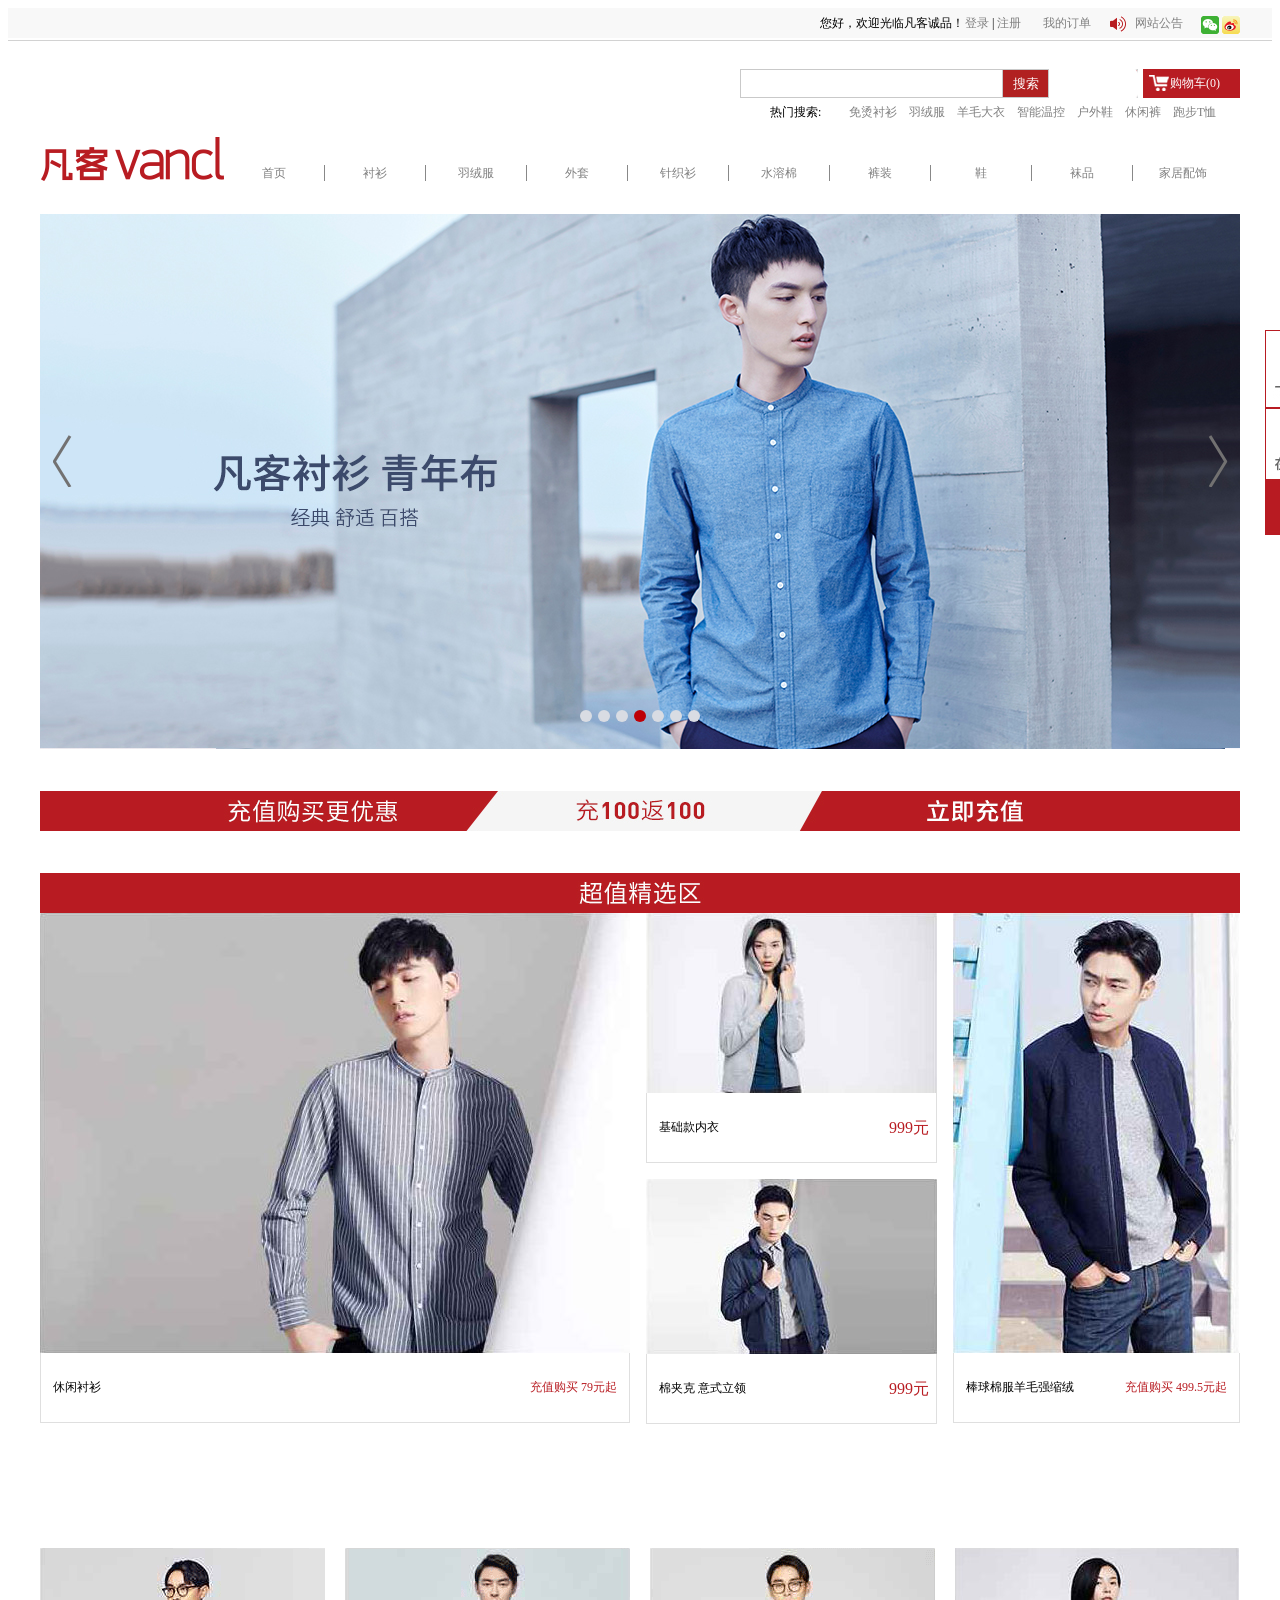
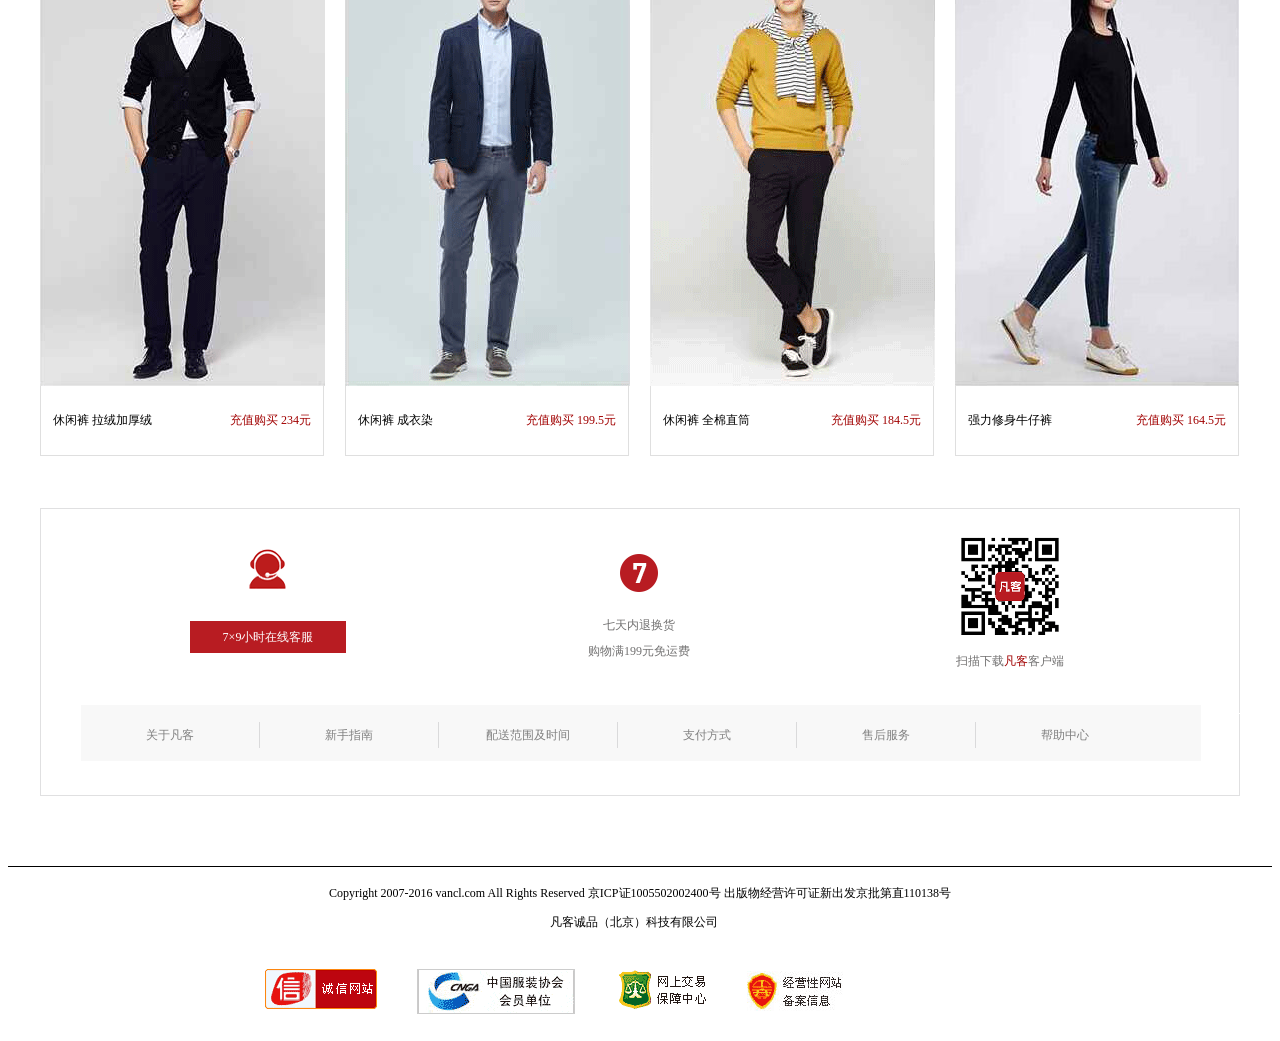
<file: fanke/index.html>
<!doctype html>
<html lang="en">
<head>
	<meta charset="UTF-8">
	<title>Document</title>
	<link rel="stylesheet" href="css/index.css">
</head>
<body>

     <!-- 内容从此开始  头部 -->
   <ul  class="content">
   	<li  class="toubukuang">
     	<div    class="inner" >
<div   class="word1">
     			您好，欢迎光临凡客诚品！
 </div>
<div   class="word2">
<a href="#">登录</a>
|
<a href="#">注册</a>
     		</div>
 <div  class="word3">
     			 <a href="#">我的订单</a>
     			 </div>

            
            <div    class="laba">
     		    
     		    <a href=""   >  </a>

            </div>
             

              
              <div  class="word3">
     			
                <a href="#">网站公告</a>

     		  </div>



     		  <div    class="weixin">
     		    
     		    <a href=""   >  </a>

            </div>

            <div    class="weibo">
     		    
     		    <a href=""   >  </a>

            </div>


         </div>

     </li>



   </ul>




   <ul   class="content-xian">
   	

   </ul>
     

<!--  搜索内容  开始 -->


<div   class="content-sousuo">
	<div  class="sousuo">
		<div class="sousuo1">
			<div  class="input">
				<input type="text"   class="kuang"   >
				<input type="button" class="sou"   value="搜索">


			</div>
			<div  class="gouwu">
				<div   class="gouwu-word">购物车(0)</div>
			</div>
		</div>
		

		

		<div  class="sousuo2">
			
       <span  class="remen">热门搜索:</span>
       <span    class="lianjie">
         <a href="" class="lianjiezi"> 免烫衬衫</a>
         <a href="" class="lianjiezi">羽绒服 </a>
         <a href="" class="lianjiezi">羊毛大衣</a>
         <a href="" class="lianjiezi">智能温控</a>
         <a href="" class="lianjiezi">户外鞋</a>
         <a href="" class="lianjiezi">休闲裤</a>
         <a href="" class="lianjiezi">跑步T恤</a>
       </span>
	      
   </div>
</div>
</div>

<!-- 导航从此开始 -->
<div class="daohanglan">
	<div class="daoahnglanfanke">
		<a href="#">
			<img src="images/vancl.png" alt="" class="imgvanc1">
		</a>
		
	</div>
	<ul class="dangahnglanwenzi">
		<li class="danghanglanwenziyiyip">
			<a href="#" class="ooo">首页</a>
		</li>
		<li class="danghanglanwenziyiyip"><a href="#" class="ooo">衬衫</a></li>
		<li class="danghanglanwenziyiyip"><a href="#" class="ooo">羽绒服</a></li>
		<li class="danghanglanwenziyiyip"><a href="#" class="ooo">外套</a></li>
		<li class="danghanglanwenziyiyip"><a href="#" class="ooo">针织衫</a></li>
		<li class="danghanglanwenziyiyip"><a href="#" class="ooo">水溶棉</a></li>
		<li class="danghanglanwenziyiyip"><a href="#" class="ooo">裤装</a></li>
		<li class="danghanglanwenziyiyip"><a href="#" class="ooo">鞋</a></li>
		<li class="danghanglanwenziyiyip"><a href="#" class="ooo">袜品</a></li>
		<li class="danghanglanwenziyiyip" style="border:none;"><a href="#" class="ooo">家居配饰</a></li>
	</ul>
</div>

<!-- banner -->
<div class="banner">
	<a href="#"></a>
	<div class="jt-left"></div>
	<div class="jt-rigth"></div>
	<div class="diankuang">
	  <div class="yuan1"></div>
	  <div class="yuan2"></div>
	  <div class="yuan3"></div>
	  <div class="yuan4"></div>
	  <div class="yuan5"></div>
	  <div class="yuan6"></div>
	  <div class="yuan7"></div>	
	</div>
</div>
	
</a></div>



<!-- 悬浮框 -->
<div class="kuang">
	<div class="kuang1"><a href="#" class="tu1"></a></div>
	<div class="kuang2"><a href="#" class="tu2"></a></div>
	<div class="kuang3"><a href="#" class="tu3"></a></div>
</div>

<div class="img-top" ><img src="czt.jpg" alt=""> </div>
<div class="img-bottom"><img src="cz.jpg" alt=""> </div>



 <!-- 内容8开始 -->

   <ul class="content8">


        <li  class="list">
		<a href="" class="images">
		<img src="imagess/1.jpg" alt="">

		</a>
		<div  class="message">
		
		<div  class="message1">休闲衬衫
		</div>
		<div class="message2">充值购买 79元起</div>
			
		</div>


        </li>




   <li  class="list2">

        <div  class="list2.1"   >
		<a href="" class="images">
		<img src="imagess/2.jpg" alt="" >

		</a>
		<div  class="message">
		
		<div  class="message1">基础款内衣
		</div>

         <div id="ooo">999元</div>
			
		</div>

		</div>



		<div  class="list2.2">
		<a href="" class="images">
		<img src="imagess/4.jpg" alt=""   width="">

		</a>
		<div  class="message">
		
		<div  class="message1">棉夹克 意式立领
		</div>
		<div id="ooo">999元</div>

  

		</div>


 </li>





        <li  class="list3">
		<a href="" class="images">
		<img src="imagess/3.jpg" alt="">

		</a>
		<div  class="message">
		
		<div  class="message1">棒球棉服羊毛强缩绒
		</div>
		<div class="message2">充值购买 499.5元起</div>
			
		</div>


        </li>	

   </ul>








	<!-- 内容9开始 -->

	<ul class="content9">
		<li  class="list">
		<a href="" class="images">
		<img src="images/1.jpg" alt="">

		</a>
		<div  class="message">
		
		<div  class="message1">休闲裤  拉绒加厚绒
		</div>
		<div class="message2">充值购买 234元</div>
			
		</div>


        </li>


        <li  class="list">
		<a href="" class="images">
		<img src="images/2.jpg" alt=""  >

		</a>
		<div  class="message">
		
		<div  class="message1">休闲裤  成衣染
		</div>
		<div class="message2">充值购买 199.5元</div>
			
		</div>


        </li>

        <li  class="list">
		<a href="" class="images">
		<img src="images/3.jpg" alt="">

		</a>
		<div  class="message">
		
		<div  class="message1">休闲裤  全棉直筒
		</div>
		<div class="message2">充值购买 184.5元</div>
			
		</div>


        </li>

        <li  class="list0">
		<a href="" class="images">
		<img src="images/4.jpg" alt="">

		</a>
		<div  class="message">
		
		<div  class="message1">
			强力修身牛仔裤</div>
		<div class="message2">充值购买 164.5元</div>
			
		</div>

        </li></ul>





        
<div class="zuixiamainfuwu">
<ul class="fuwu">
	<a href="#"><li class="fuwu1">
		<div class="fuwukefu"><img src="images/kefu.png" alt="">
		</div>
		<div class="kefuwenzi">7×9小时在线客服</div>
	</li>
	</a>
	<a href="#"><li class="fuwu12">
		<div class="kefuqitian">
			<img src="images/qiyain.png" alt="">
		</div>
		<div class="qitianwenzi" >七天内退换货</div>
		<div class="qitianmeifu">购物满199元免运费</div>
	</li>
	</a>
	<li class="fuwu13">
		<div class="erweima">
			<img src="images/erweima.png" alt="">
		</div>
		<div class="erweimazi">扫描下载<span class="fankeziti">凡客</span>客户端</div>
	</li>
</ul>
<div class="xinsouzinan">

		<ul class="gaunyufabkedakuang">
			<li class="guanyufankewezi0"><a href="#" class="ooooo">关于凡客</a></li>
			<li class="guanyufankewezi0"><a href="#" class="ooooo">新手指南</a></li>
			<li class="guanyufankewezi0"><a href="#" class="ooooo">配送范围及时间</a></li>
			<li class="guanyufankewezi0"><a href="#" class="ooooo">支付方式</a></li>
			<li class="guanyufankewezi0"><a href="#" class="ooooo">售后服务</a></li>
			<li class="guanyufankewezi0" style="border:0px"><a href="#" class="ooooo">帮助中心</a></li>
		</ul>
	 
</div>
</div> 
<!-- 底部 -->
<div class="dibuduan"></div>
<div class="di-top">Copyright 2007-2016 vancl.com All Rights Reserved 京ICP证1005502002400号 出版物经营许可证新出发京批第直110138号 
	</div>
	<div class="di-di">凡客诚品（北京）科技有限公司
	</div>
	<div class="dddd">
		<a href="#"><img src="images/dibu_02.png" alt=""></a>
		<a href="#" class="aaa"><img src="images/dibu_05.png" alt=""></a>
		<a href="#"><img src="images/dibu_08.png" alt=""></a>
		<a href="#"><img src="images/dibu_10.png" alt=""></a>
		
	</div>

	










	
  





</body>
</html>
</file>
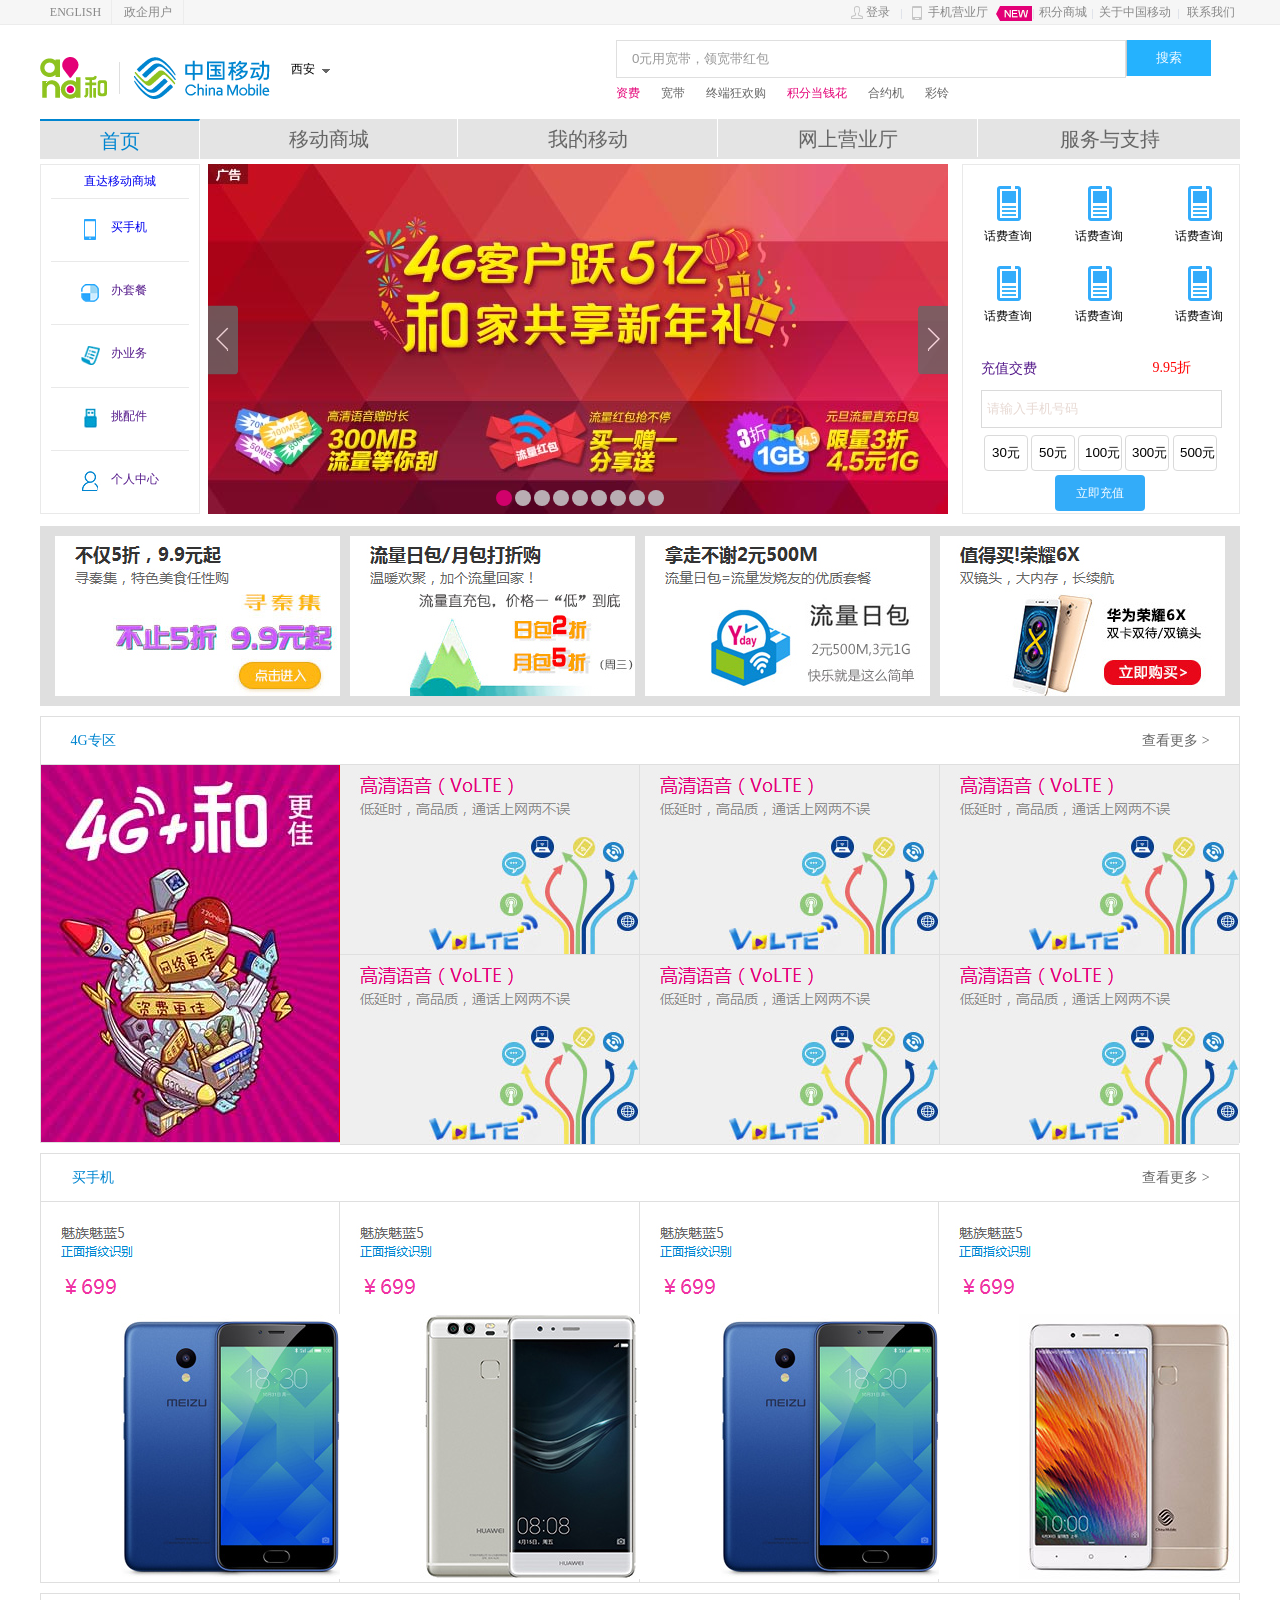
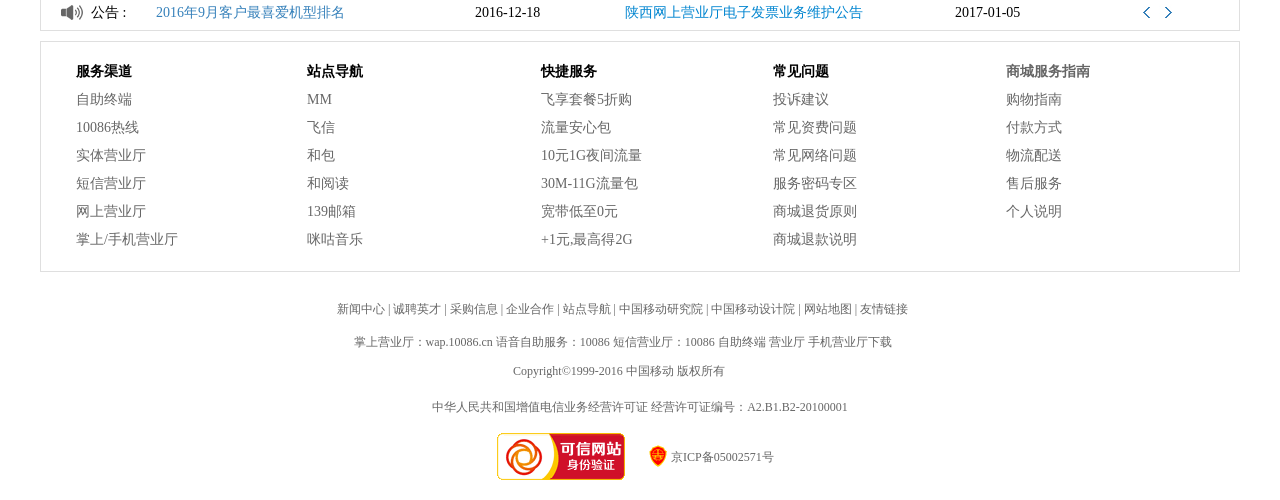
<file: zhongyidong/index.html>
<!doctype html>
<html lang="en">
<head>
	<meta charset="UTF-8">
	<title>中国移动</title><link rel="stylesheet" href="css/1.css">
</head>
<body>
<!-- 顶部 -->
<div class="top">
<div class="top1">

<a href="#"><div class=" top-one ">ENGLISH</div>
<div class="top-two"> 政企用户</div>
<div class="top-right">
  <a href=""><div class="touxiang"><img src="images/t3-1.png" alt=""></div> 
    <div class="denglu">登录</div></a>

<div class="zhixian"></div>
    <a href=""><div class="shouji"><img src="images/t1-1.png" alt=""></div>
   <div class="yingye">手机营业厅</div></a>

    <div class="new"><img src="images/new.gif" alt=""></div>
     <div class="zhixian1"></div>
    <a href=""><div class="jifen" >积分商城</div>
      <div class="zhixian2"></div>
      <div class="guanyu">关于中国移动</div>
      <div class="zhixian3"></div>
      <div class="lianxi">联系我们</div>
   </a></div></a>
   </div>
</div>
<!-- 搜素
 -->
 <div class="sous">
 <div class="logo"><img src="images/logo.png" alt=""></div>
 <div class="xian">西安</div>
 <div class="sanjiao"><img src="images/sanjiao.png" alt=""></div>
 
 <div class="serach">

 <div  class="input">
				<input type="text"   class="kuang"value ="0元用宽带，领宽带红包">
				<input type="button" class="sou"   value="搜索">


			</div>
 	

 <div class="zi">
 <a href="#">
 <div class="zifei">资费</div>
 <div class="kudai">宽带</div>
 <div class="zhongduan">终端狂欢购</div>
 <div class="jif">积分当钱花</div>
 <div class="heyue">合约机</div>
 <div class="ling">彩铃</div>
 </a>	
</div>
</div>
 </div>
 <!-- 导航 -->
<div class="daohang" >
<a href="#" ><div  class="daohang1">首页</div>
<div  class="daohang2">移动商城</div>
<div  class="daohang3">我的移动</div>
<div  class="daohang4">网上营业厅</div>
<div  class="daohang5">服务与支持</div>
</a>
</div>
<!-- banner -->
<div class="banner">
  <div class="banner-left">
  <a href="#"><div class="left-top">直达移动商城</div></a>
 <div class="left-center">
     <div class="left-tu"><img src="images/shouji.gif" alt=""></div>
     <a href="#"><div class="left-zi">买手机 </div></a>
</div>

<div class="left-center1">
     <div class="left-tu"><img src="images/shopclass02.gif" alt=""></div>
     <a href=""><div class="left-zi">办套餐 </div></a>
</div>
<div class="left-center2">
     <div class="left-tu"><img src="images/shopclass03.gif" alt=""></div>
     <a href=""><div class="left-zi">办业务</div></a>
</div>
<div class="left-center3">
     <div class="left-tu"><img src="images/shopclass05.gif" alt=""></div>
     <a href=""><div class="left-zi">挑配件 </div></a>
</div>
<div class="left-center4" >
     <div class="left-tu"><img src="images/grzx.jpg" alt=""></div>
     <a href=""><div class="left-zi">个人中心</div></a>
</div>

</div>
	<div class="banner-zhong">
  <a href="#"title="4G客户超5亿"><img src="images/b.jpg"alt=""></a>


  <div class="jt-left"></div>
  <div class="jt-right"></div>
  <div class="diankuang">
    <div class="yuan1"></div>
    <div class="yuan2"></div>
    <div class="yuan3"></div>
    <div class="yuan4"></div>
    <div class="yuan5"></div>
    <div class="yuan6"></div>
    <div class="yuan7"></div>
    <div class="yuan8"></div>
    <div class="yuan9"></div> 
  </div>
  </div>
      






      <div class="banner-right">
      <div class="shang-kuang">
      	<div class="kuang-tu">
      	  <a href=""><div class="tu"><img src="images1/tu1.gif" alt=""></div></a>
      	  <div class="wenzi">话费查询</div>
      		
      	</div>
      	<div class="kuang-tu">
      	  <a href=""><div class="tu"><img src="images1/tu1.gif" alt=""></div></a>
      	  <div class="wenzi">话费查询</div>
      		
      	</div>
      	<div class="kuang-tu1" margin-right:none>
      	  <a href=""><div class="tu"><img src="images1/tu1.gif" alt=""></div></a>
      	  <div class="wenzi" >话费查询</div>
      		
      	</div>

      
      </div> <div class="shang-kuang1">
      	<div class="kuang-tu">
      	  <a href=""><div class="tu"><img src="images1/tu1.gif" alt=""></div></a>
      	  <div class="wenzi">话费查询</div>
      		
      	</div>
      	<div class="kuang-tu">
      	  <a href=""><div class="tu"><img src="images1/tu1.gif" alt=""></div></a>
      	  <div class="wenzi">话费查询</div>
      		
      	</div>
      	<div class="kuang-tu1" margin-right:none>
      	  <a href=""><div class="tu"><img src="images1/tu1.gif" alt=""></div></a>
      	  <div class="wenzi" >话费查询</div>
      		
      	</div>

      
      </div> <div class="right-chong">
        <div class="chong-shang">
        <a href=""><div class="chongzhi">充值交费</div></a>
        <div class="zhek">9.95折</div></div>
     
        	<input type="text"value="请输入手机号码"class="right-biankuang"</div>
   <div class="b3-5">
       <input type="button" class="an1" value="30元">
       <input type="button" class="an2" value="50元">
       <input type="button" class="an3" value="100元">
       <input type="button" class="an4" value="300元">
       <input type="button" class="an5" value="500元">	
   </div>



   <a href=""><div class="b3-6">立即充值</div></a>
    



        	
        


      	




      </div>
      </div>
      </div>	
</div>

<!-- 滚动栏 -->
<div class="g">
     	<a href="#"title="值得买荣耀6x"><div class="g1"><img src="images/c-1.jpg" alt="">
     	</div></a>
           

     	<a href="#"title="值得买荣耀6x"><div class="g2"><img src="images/c-4.jpg" alt="">
     		
     	</div></a>


     	<a href="#"title="值得买荣耀6x"><div class="g3"><img src="images/c-2.jpg" alt="">
     		

     	</div></a>


     	<a href="#"title="值得买荣耀6x"><div class="g4"><img src="images/c-3.jpg" alt="">
     		
     	</div></a>
  </div>
 <!--  4G专区 -->
  <div class="only">
   	<div class="only4g">4G专区</div>
   	<div class="onlyzi"><a href="#">查看更多 ></a></div>
   </div>
 <!-- 4G区下面栏 -->
 <div class="dm">
 	<a href="#" title="4G+ 和更佳"><div class="da"> <img src="images/123.jpg" alt=""></div></a>

<div class="dm-left">
<div class="zuo">
<div class="zuo1"><img src="images/4g.jpg" alt=""></div>
<a href="#"title="高清语音通话" title="值得买荣耀6x"><div class="zuo2"> <img src="images/4g1.jpg" alt=""></div></a></div>
<div class="zuoo">
<div class="zuo1"><img src="images/4g.jpg" alt=""></div>
<a href="#"title="高清语音通话" title="值得买荣耀6x"><div class="zuo2"> <img src="images/4g1.jpg" alt=""></div></a></div>
<div class="zuoone">
<div class="zuo1"><img src="images/4g.jpg" alt=""></div>
<a href="#"title="高清语音通话" title="值得买荣耀6x"><div class="zuo2"> <img src="images/4g1.jpg" alt=""></div></a></div>







<div class="zuoxia">


<div class="zuo">
<div class="zuo1"><img src="images/4g.jpg" alt=""></div>
<a href="#"title="高清语音通话" title="值得买荣耀6x"><div class="zuo2"> <img src="images/4g1.jpg" alt=""></div></a></div>
<div class="zuoo">
<div class="zuo1"><img src="images/4g.jpg" alt=""></div>
<a href="#"title="高清语音通话" title="值得买荣耀6x"><div class="zuo2"> <img src="images/4g1.jpg" alt=""></div></a></div>

<div class="zuoone">
<div class="zuo1"><img src="images/4g.jpg" alt=""></div>
<a href="#"title="高清语音通话" title="值得买荣耀6x"><div class="zuo2"> <img src="images/4g1.jpg" alt=""></div></a></div>
  

  </div>

</div>
</div>	
 	
                             




<!-- 买手机栏 -->
<div class="ji">

<div class="topl4g">买手机</div>
<div class="toplzi"><a href="#">查看更多 ></a></div>
  </div>


<!-- 手机展示 -->
<div class="sj">
  <div class="sj1">
    <div class="sj1t"><div class="sj1tt"><a href="#"><img src="images/tuyi.jpg" alt="" class="sj1ttt" title="魅蓝5"></a></div></div>
  </div>



  <div class="sj2">
        <div class="sj1t"><div class="sj1tt"><a href="#"><img src="images/tuyi1.jpg" alt="" class="sj1ttt" title="魅蓝5"></a></div></div>         



  </div>



  <div class="sj3">
    <div class="sj1t"><div class="sj1tt"><a href="#"><img src="images/tuyi.jpg" alt="" class="sj1ttt" title="魅蓝5"></a></div></div> 


  </div>



  <div class="sj4">
    <div class="sj1t"><div class="sj1tt"><a href="#"><img src="images/tuyi3.jpg" alt="" class="sj1ttt" title="魅蓝5"></a></div></div> 


  </div>

</div>




<!-- 底部 -->

<div class="ggl">
      <div class="nl">
        <div class="laba"></div>
        <div class="gg">公告 :</div>
        <div class="tiao"></div>
        <section class="pm"><a href="">2016年9月客户最喜爱机型排名</a></section>
        <div class="time">2016-12-18</div>
        <div class="tiao2"></div>
        <div class="fp"><a href="">陕西网上营业厅电子发票业务维护公告</a></div>
        <div class="time2">2017-01-05</div>
        <div class="jt"><a href=""></a></div>

      </div>
      </div>


      <!-- 站点地图 -->
      <div class="dtk">

<div class="d1">
      <div class="d11"><b>服务渠道</b></div>
      <div class="d12"><a href="#">自助终端</a></div>
      <div class="d13"><a href="#">10086热线</a></div>
      <div class="d14"><a href="#">实体营业厅</a></div>
      <div class="d15"><a href="#">短信营业厅</a></div>
      <div class="d16"><a href="#">网上营业厅</a></div>
      <div class="d17"><a href="#">掌上/手机营业厅</a></div>
    </div>





    <div class="d2">
      <div class="d21"><b>站点导航</b></div>
      <div class="d22"><a href="">MM</a></div>
      <div class="d23"><a href="">飞信</a></div>
      <div class="d24"><a href="">和包</a></div>
      <div class="d25"><a href="">和阅读</a></div>
      <div class="d26"><a href="">139邮箱</a></div>
      <div class="d27"><a href="">咪咕音乐</a></div>
    </div>





    <div class="d3">
      <div class="d31"><b>快捷服务</b></div>
      <div class="d32"><a href="">飞享套餐5折购</a></div>
      <div class="d33"><a href="">流量安心包</a></div>
      <div class="d34"><a href="">10元1G夜间流量</a></div>
      <div class="d35"><a href="">30M-11G流量包</a></div>
      <div class="d36"><a href="">宽带低至0元</a></div>
      <div class="d37"><a href="">+1元,最高得2G</a></div>
    </div>





    <div class="d4">
      <div class="d41"><b>常见问题</b></div>
      <div class="d42"><a href="">投诉建议</a></div>
      <div class="d43"><a href="">常见资费问题</a></div>
      <div class="d44"><a href="">常见网络问题</a></div>
      <div class="d45"><a href="">服务密码专区</a></div>
      <div class="d46"><a href="">商城退货原则</a></div>
      <div class="d47"><a href="">商城退款说明</a></div>
    </div>





    <div class="d5">
      <div class="d51"><b>商城服务指南</b></div>
      <div class="d52"><a href="">购物指南</a></div>
      <div class="d53"><a href="">付款方式</a></div>
      <div class="d54"><a href="">物流配送</a></div>
      <div class="d55"><a href="">售后服务</a></div>
      <div class="d56"><a href="">个人说明</a></div>
      
    </div>
</div>
<!-- 底部文字 -->

<div class="dyh"><a href="#">新闻中心 | 诚聘英才 | 采购信息 | 企业合作 | 站点导航 | 中国移动研究院 

| 中国移动设计院 | 网站地图 | 友情链接</a></div>


<div class="derh"><a href="#">掌上营业厅：wap.10086.cn 语音自助服务：10086 短信营业厅：10086 自助终端 营业厅 手机营业厅下载</a></div>



<div class="disanh"><a href="#">Copyright©1999-2016  中国移动  版权所有</a></div>

<div class="dsh">中华人民共和国增值电信业务经营许可证  
经营许可证编号：A2.B1.B2-20100001</div>


<div class="xiatu">
  <div class="kx"><a href="#"></a></div>
    <div class="xt"><a href="#"></a></div>
    <div class="xiaozi"><a href="#">京ICP备05002571号</a></div>


</div>

<!-- 底部白 -->
<div class="bai"></div>






















</body>
</html>
</file>
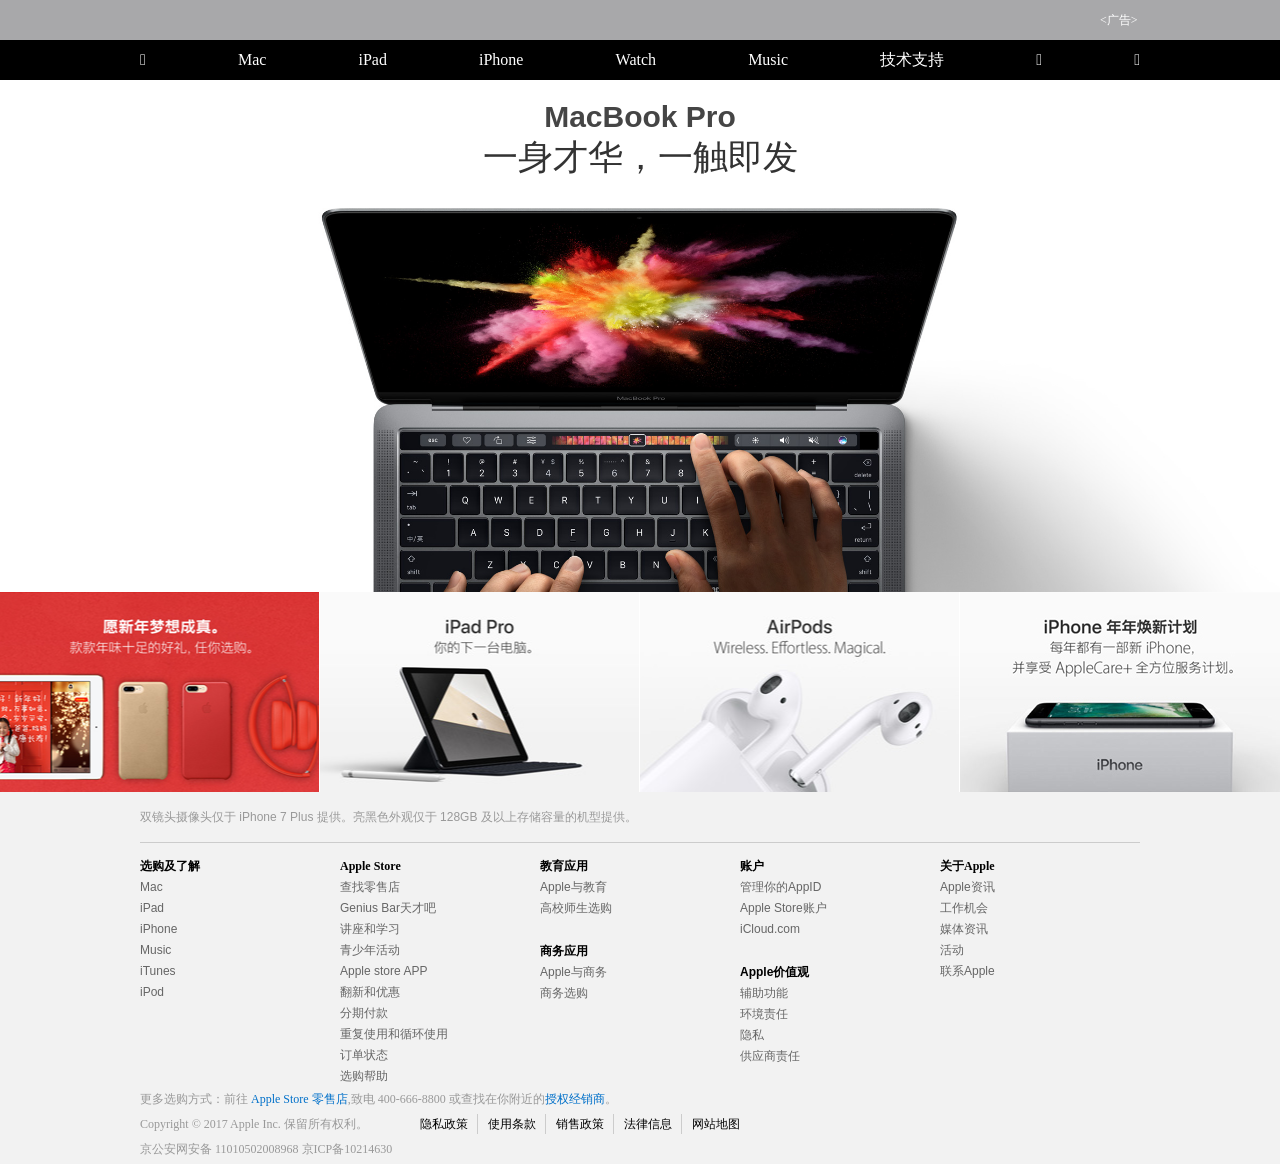
<file: app/pingguo.html>
<!DOCTYPE html>
<html lang="en">
<head>
	<meta charset="UTF-8">
	<title>Document</title>

	<link rel="stylesheet" href="css/pingguo.css">
</head>
<body>




<!-- dingbu从此开始 -->

<div  class="dingbu ">


<div  class="dingbu1">

<div  class="zi "><广告></div>

</div>




</div>


<!-- 导航 -->


<div  class="daohang">

  <div  class="daohang1">

   

   <div  class="timu   yincang1"    ><a href=""  id="yinyong1">&#xe6c7;</a>       </div>
  
  <div class="timu"  ><a href=""  id="yinyong1">&#xe65a;</a></div>
  
  
  <div class="timu   yincang"  ><a href="">Mac</a></div>
  
  
  <div class="timu   yincang "><a href="">iPad </a></div>
 
  
  <div class="timu   yincang "><a href="">iPhone</a></div>
  
 
  <div class="timu  yincang "> <a href="">Watch</a></div>
  
  
  <div class="timu  yincang "><a href="">Music  </a></div>

  
  <div class="timu   yincang "><a href="">技术支持  </a></div>

 
  <div class="timu   yincang "   > <a href=""  id="yinyong1">&#xe634; </a></div>
 
 
  	<div class="timu"  > <a href=""   id="yinyong1">&#xe7cb;</a></div>
  


 

</div>


</div>








<!-- banner 从此开始 -->
  
 <div class="banner">

       <a href="">
      

      <div class="zi">
         <h1 class="zi1" >MacBook Pro</h1>

         <h1 class="zi2" >一身才华，一触即发</h1>
        

      </div>
      

      <div class="tu"></div>


      </a>


 </div>









<!-- contet从此开始 -->
<div class="content">



 
  <a href="" class="tu tu1"></a>
  <a href="" class="tu tu2"></a>
  <a href="" class="tu tu3"></a>
  <a href="" class="tu tu4"></a>
   



</div>
	
</body>
</html>




<!-- jieshao从此开始 -->

<div class="jieshao">双镜头摄像头仅于 iPhone 7 Plus 提供。亮黑色外观仅于 128GB 及以上存储容量的机型提供。</div>




<!-- 站点地图从此开始 -->



<ul class="zhandian">
  
   <li class="wenzi" id="wenzi1">
     <div class="zi1" >选购及了解</div>
     <div class="zi"><a href="">Mac</a></div>
     <div class="zi"><a href="">iPad</a></div>
     <div class="zi"><a href="">iPhone</a></div>
     <div class="zi"><a href="">Music</a></div>
     <div class="zi"><a href="">iTunes</a></div>
     <div class="zi"><a href="">iPod</a></div>
   </li>

   


   <li class="wenzi">
     <div class="zi1" >Apple Store</div>
     <div class="zi"><a href="">查找零售店</a></div>
     <div class="zi"><a href="">Genius Bar天才吧</a></div>
     <div class="zi"><a href="">讲座和学习</a></div>
     <div class="zi"><a href="">青少年活动</a></div>
     <div class="zi"><a href="">Apple store APP</a></div>
     <div class="zi"><a href="">翻新和优惠</a></div>
     <div class="zi"><a href="">分期付款</a></div>
     <div class="zi"><a href="">重复使用和循环使用</a></div>
     <div class="zi"><a href="">订单状态</a></div>
     <div class="zi"><a href="">选购帮助</a></div>


   </li>
     


   <li class="wenzi">
     <div class="zi1" >教育应用</div>
     <div class="zi"><a href="">Apple与教育</a></div>
     <div class="zi"><a href="">高校师生选购</a></div>
     <div class="zi"  id="one"><a href="">商务应用</a></div>
     <div class="zi"><a href="">Apple与商务</a></div>
     <div class="zi"><a href="">商务选购</a></div>
     

   </li>
   <li class="wenzi">
     <div class="zi1" >账户</div>
     <div class="zi"><a href="">管理你的AppID</a></div>
     <div class="zi"><a href="">Apple Store账户</a></div>
     <div class="zi"><a href="">iCloud.com</a></div>
     <div class="zi"  id="two" ><a href="">Apple价值观</a></div>
     <div class="zi"><a href="">辅助功能</a></div>
     <div class="zi"><a href="">环境责任</a></div>
     <div class="zi"><a href="">隐私</a></div>
     <div class="zi"><a href="">供应商责任</a></div>


   </li>
   <li class="wenzi">
     <div class="zi1" >关于Apple</div>
     <div class="zi"><a href="">Apple资讯</a></div>
     <div class="zi"><a href="">工作机会</a></div>
     <div class="zi"><a href="">媒体资讯</a></div>
     <div class="zi"><a href="">活动</a></div>
     <div class="zi"><a href="">联系Apple</a></div>
     


   </li>


</ul>


<!-- 更多选购 -->

<div  class="gengduo"> 


<div  class="lianjie">
 更多选购方式：前往<a href=""> Apple Store 零售店</a>,致电 400-666-8800 或查找在你附近的<a href="">授权经销商</a>。
</div>


</div>

<!-- banquan从此开始 -->



<div  class="banquan1"> 

<span  class=zuobian >Copyright © 2017 Apple Inc. 保留所有权利。</span>

<div class="youbian">

  
  <div class="one"><a href="">隐私政策</a></div>
  <div class="one"><a href="">使用条款</a></div>
  <div class="one"><a href="">销售政策</a></div>
  <div class="one"><a href="">法律信息</a></div>
  <div class="one"  id="no"><a href="">网站地图</a></div>



</div>



</div>










<div  class="banquan2"> 


<div  class="lianjie2">


京公安网安备 11010502008968 <a href="">京ICP备10214630</a>


</div>
</file>
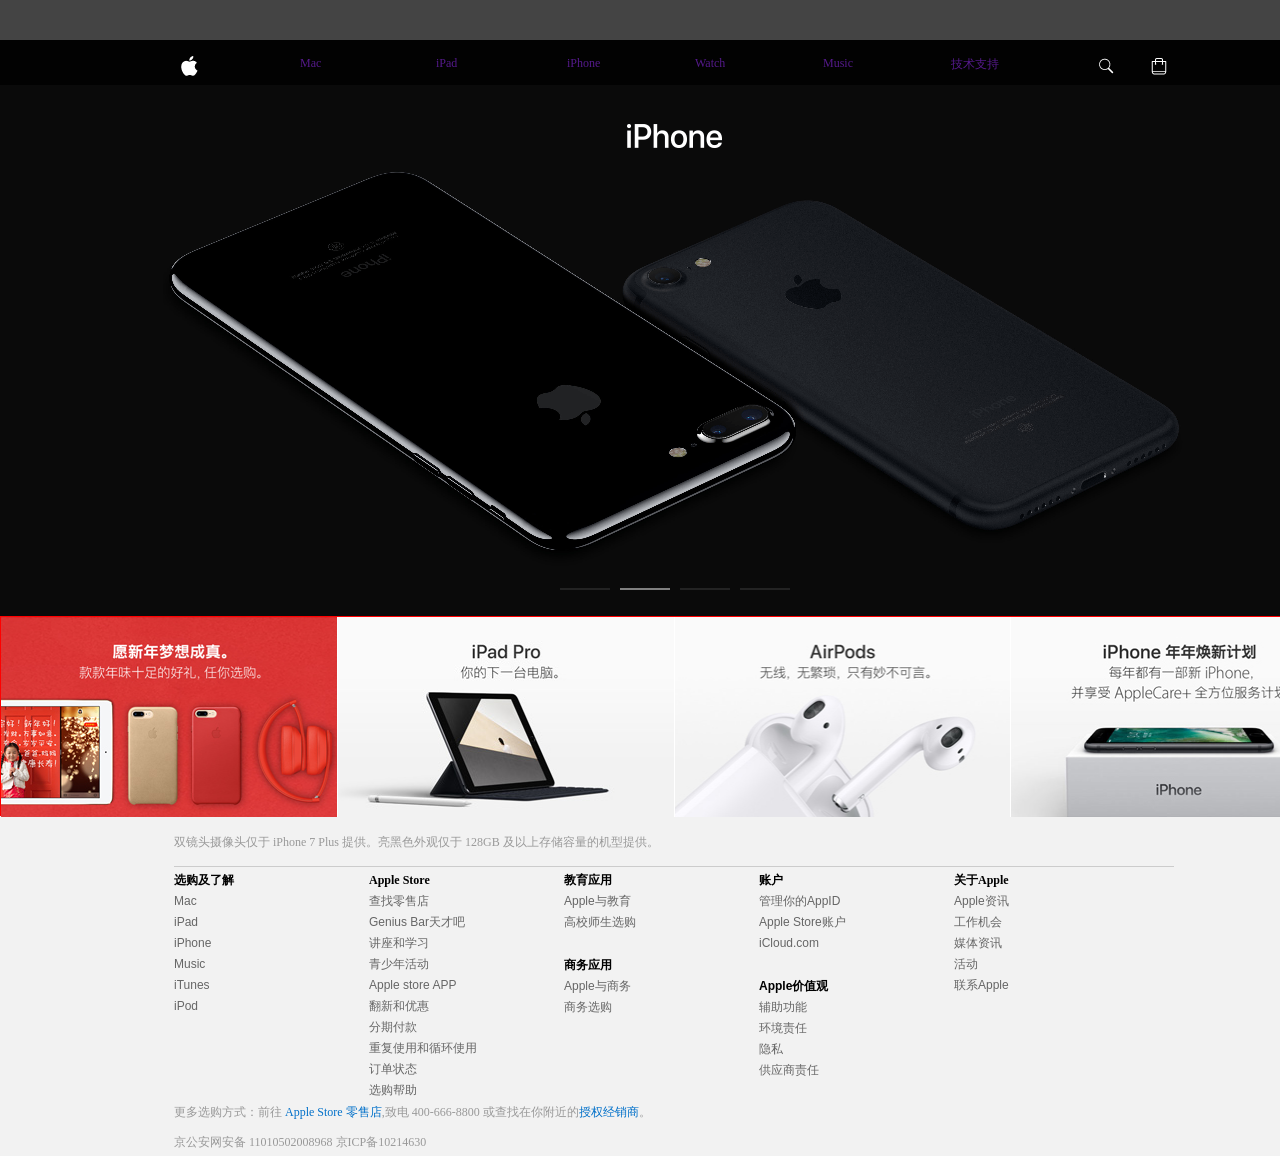
<file: apple/apple.html>
<!DOCTYPE html>
<html>
<head lang="en">
    <meta charset="UTF-8">
    <title></title>
    <link rel="stylesheet" href="apple.css"/>


</head>
<body>
<!--导航--><div class="top" > </div>

   <div class="top1">
   <div class="wen">
   
  <div class="m"><a href=""><img src="apple/1.png" alt=""></a></div>
        <div class=" m1"><a href="">Mac</a></div>
          <div class="m2"><a href="">iPad</a></div>
            <div class=" m3"> <a href="">iPhone</a></div>
               <div class="m4"><a href="">Watch</a></div>
                   <div class=" m5"><a href="">Music</a></div>
                      <div class=" m6"> <a href="">技术支持</a></div>

     <div class="ss"><a href=""><img src="apple/ss.png"></a></div>
      <div class="gg"><a href=""><img src="apple/gg.png"></a></div>


   </div>
       
   </div>
<!--banner-->
<div class="banner"><img src="apple/banner.png" alt=""/></div>






<div class="container">
    <div class="list"></div>
    <div class="list"></div>
    <div class="list"></div>
    <div class="list"></div>


</div>
<div class="xiamian">
<!--双摄-->
<div class="jieshao">双镜头摄像头仅于 iPhone 7 Plus 提供。亮黑色外观仅于 128GB 及以上存储容量的机型提供。</div>
<!--站点-->
<div class="zhandian">

<li class="wenzi" id="wenzi1">
    <div class="zi1" >选购及了解</div>
    <div class="zi"><a href="">Mac</a></div>
    <div class="zi"><a href="">iPad</a></div>
    <div class="zi"><a href="">iPhone</a></div>
    <div class="zi"><a href="">Music</a></div>
    <div class="zi"><a href="">iTunes</a></div>
    <div class="zi"><a href="">iPod</a></div>
</li>




<li class="wenzi">
    <div class="zi1" >Apple Store</div>
    <div class="zi"><a href="">查找零售店</a></div>
    <div class="zi"><a href="">Genius Bar天才吧</a></div>
    <div class="zi"><a href="">讲座和学习</a></div>
    <div class="zi"><a href="">青少年活动</a></div>
    <div class="zi"><a href="">Apple store APP</a></div>
    <div class="zi"><a href="">翻新和优惠</a></div>
    <div class="zi"><a href="">分期付款</a></div>
    <div class="zi"><a href="">重复使用和循环使用</a></div>
    <div class="zi"><a href="">订单状态</a></div>
    <div class="zi"><a href="">选购帮助</a></div>


</li>



<li class="wenzi">
    <div class="zi1" >教育应用</div>
    <div class="zi"><a href="">Apple与教育</a></div>
    <div class="zi"><a href="">高校师生选购</a></div>
    <div class="zi"  id="one"><a href="">商务应用</a></div>
    <div class="zi"><a href="">Apple与商务</a></div>
    <div class="zi"><a href="">商务选购</a></div>


</li>
<li class="wenzi">
    <div class="zi1" >账户</div>
    <div class="zi"><a href="">管理你的AppID</a></div>
    <div class="zi"><a href="">Apple Store账户</a></div>
    <div class="zi"><a href="">iCloud.com</a></div>
    <div class="zi"  id="two" ><a href="">Apple价值观</a></div>
    <div class="zi"><a href="">辅助功能</a></div>
    <div class="zi"><a href="">环境责任</a></div>
    <div class="zi"><a href="">隐私</a></div>
    <div class="zi"><a href="">供应商责任</a></div>


</li>
<li class="wenzi">
    <div class="zi1" >关于Apple</div>
    <div class="zi"><a href="">Apple资讯</a></div>
    <div class="zi"><a href="">工作机会</a></div>
    <div class="zi"><a href="">媒体资讯</a></div>
    <div class="zi"><a href="">活动</a></div>
    <div class="zi"><a href="">联系Apple</a></div>



</li>


</ul>


   <!--声明 -->
    <div  class="gengduo">


        <div  class="lianjie">
            更多选购方式：前往<a href=""> Apple Store 零售店</a>,致电 400-666-8800 或查找在你附近的<a href="">授权经销商</a>。
        </div>


    </div>

    <!-- banquan从此开始 -->



    <!--<div  class="banquan1">-->

        <!--<span  class=zuobian >Copyright © 2017 Apple Inc. 保留所有权利。</span>-->

        <!--<div class="you">-->


            <!--<div class="one"><a href="">隐私政策</a></div>-->
            <!--<div class="one"><a href="">使用条款</a></div>-->
            <!--<div class="one"><a href="">销售政策</a></div>-->
            <!--<div class="one"><a href="">法律信息</a></div>-->
            <!--<div class="one"  id="no"><a href="">网站地图</a></div>-->



        <!--</div>-->



    <!--</div>-->










    <div  class="banquan2">


        <div  class="lianjie2">


            京公安网安备 11010502008968 <a href="">京ICP备10214630</a>


        </div>


    </div>



</body>
</html>
</file>
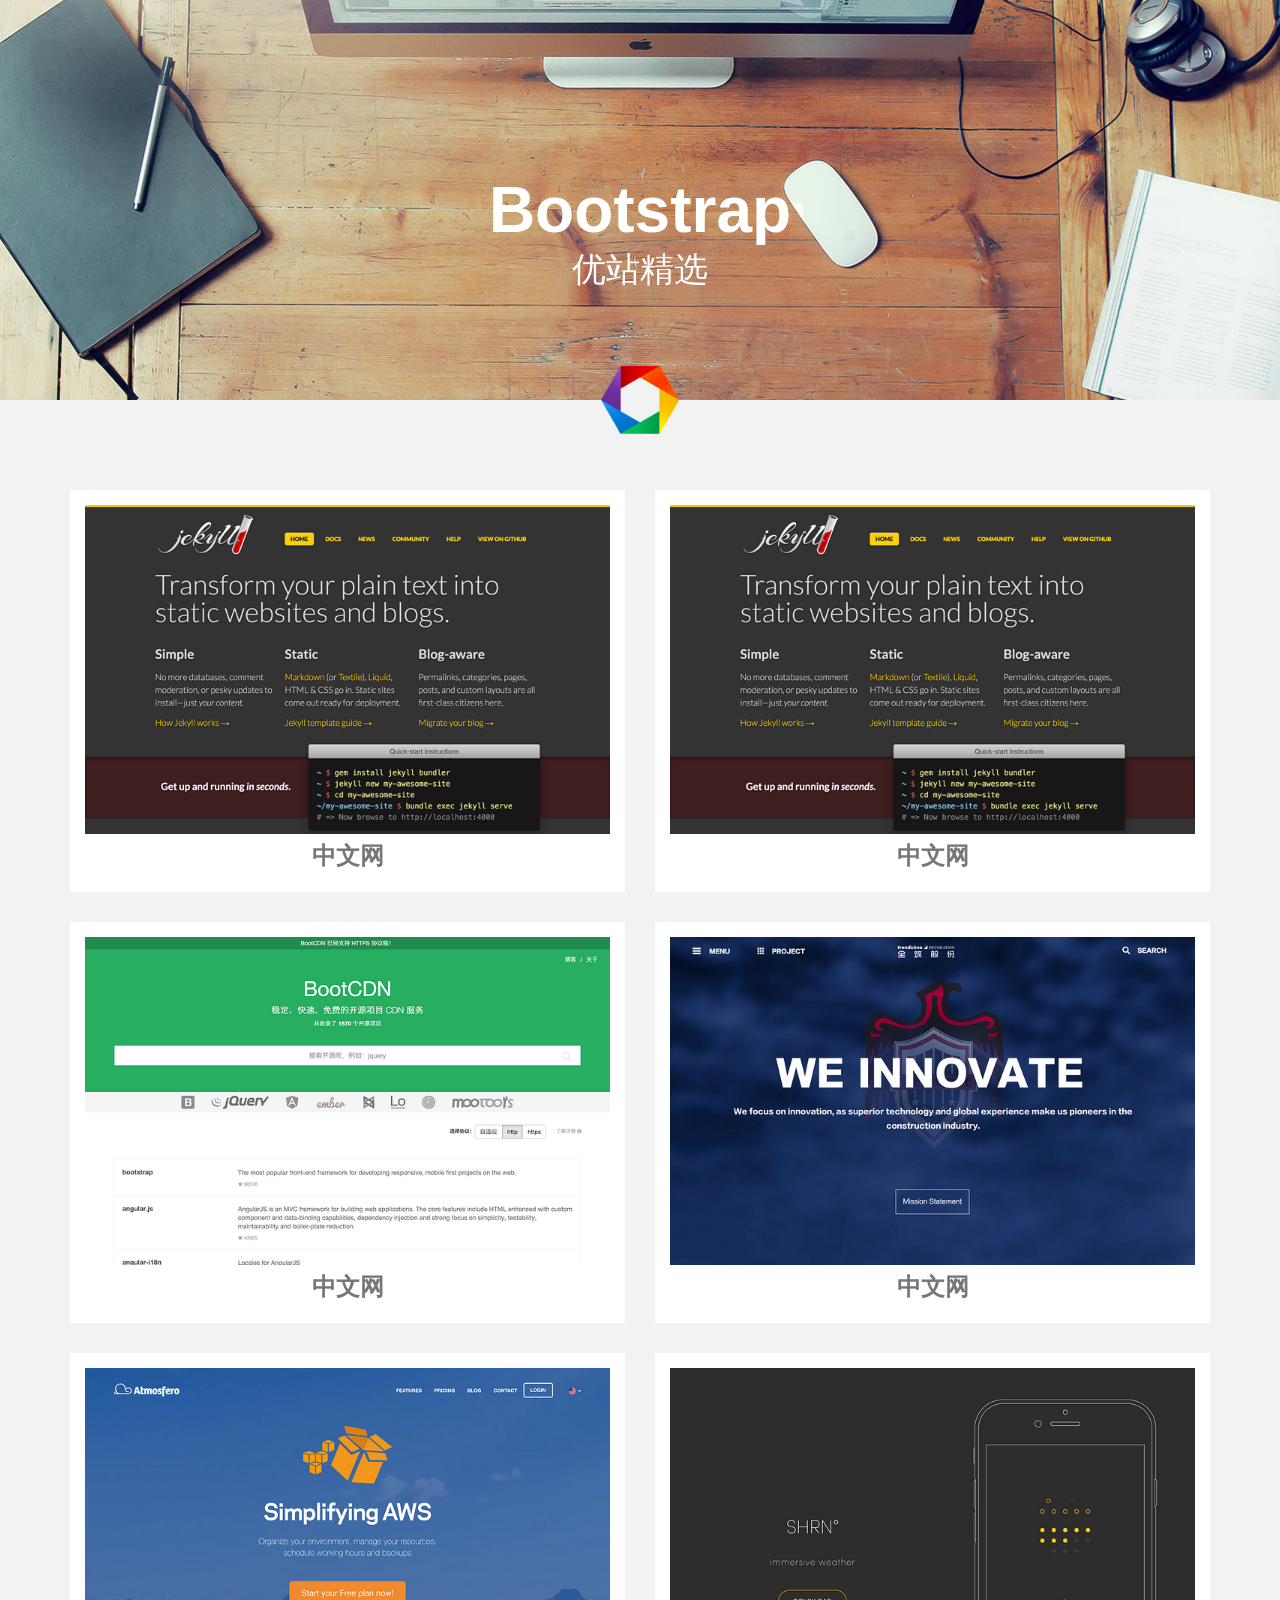
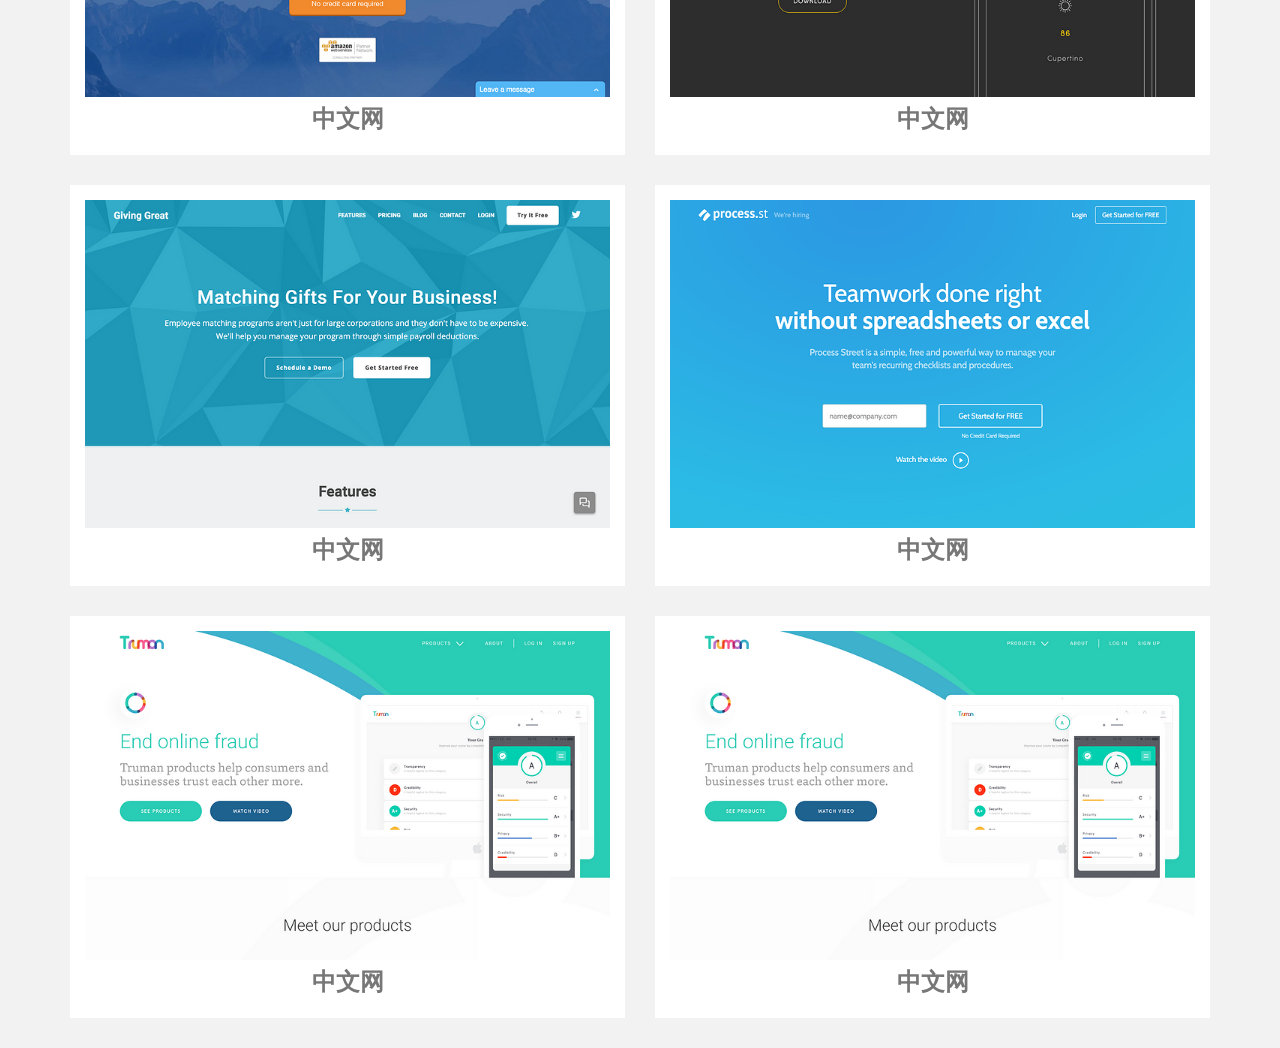
<file: boost/youzhan.html>
<!DOCTYPE html>
<html lang="en">
<head>
	<meta charset="UTF-8">

   <meat name="viewport"  content="width=device-width,initial-scale=1.0">


	<title>优站</title>

	<link rel="stylesheet" href="css/youzhan.css">

  <link rel="stylesheet" href="css/shange.css">
</head>
<body>

<!-- banner从此开始 -->
<div class="banner">
  
    <div class="title">
      <h1 class="title1"><a href="">Bootstrap</a></h1>
      <h1 class="title2">优站精选</h1>
      <div  > <img class="logo" src="image/logo.png"  alt=""></div>
    </div>

        
      
</div>



<!-- 内容从此开始 -->

<div class="container">
    <div class="row">
      <div class="col-xs-12 col-md-6">
        <article class="article">
          <a href=""><img src="image/list.png" alt=""></a>
          <h2><a href="">中文网</a></h2>
        </article>
      </div>
    </div>
  	</div>



 <div class="container">
    <div class="row">
      <div class="col-xs-12 col-md-6">
        <article class="article">
          <a href=""><img src="image/list.png" alt=""></a>
          <h2><a href="">中文网</a></h2>
        </article>
      </div>
    </div>
    </div>

    
    <div class="container">
    <div class="row">
      <div class="col-xs-12 col-md-6">
        <article class="article">
          <a href=""><img src="image/list2.png" alt=""></a>
          <h2><a href="">中文网</a></h2>
        </article>
      </div>
    </div>
    </div>
  <div class="container">
    <div class="row">
      <div class="col-xs-12 col-sm-6">
        <article class="article">
          <a href=""><img src="image/list3.png" alt=""></a>
          <h2><a href="">中文网</a></h2>
        </article>
      </div>
    </div>
    </div>
    <div class="container">
    <div class="row">
      <div class="col-xs-12 col-sm-6">
        <article class="article">
          <a href=""><img src="image/list4.png" alt=""></a>
          <h2><a href="">中文网</a></h2>
        </article>
      </div>
    </div>
    </div>
<div class="container">
    <div class="row">
      <div class="col-xs-12 col-sm-6">
        <article class="article">
          <a href=""><img src="image/list5.png" alt=""></a>
          <h2><a href="">中文网</a></h2>
        </article>
      </div>
    </div>
    </div>
    <div class="container">
    <div class="row">
      <div class="col-xs-12 col-sm-6">
        <article class="article">
          <a href=""><img src="image/list6.png" alt=""></a>
          <h2><a href="">中文网</a></h2>
        </article>
      </div>
    </div>
    </div>
<div class="container">
    <div class="row">
      <div class="col-xs-12 col-sm-6">
        <article class="article">
          <a href=""><img src="image/list7.png" alt=""></a>
          <h2><a href="">中文网</a></h2>
        </article>
      </div>
    </div>
    </div>
    <div class="container">
    <div class="row">
      <div class="col-xs-12 col-sm-6">
        <article class="article">
          <a href=""><img src="image/list8.png" alt=""></a>
          <h2><a href="">中文网</a></h2>
        </article>
      </div>
    </div>
    </div>

 <div class="container">
    <div class="row">
      <div class="col-xs-12 col-sm-6">
        <article class="article">
          <a href=""><img src="image/list8.png" alt=""></a>
          <h2><a href="">中文网</a></h2>
        </article>
      </div>
    </div>
    </div>


	
</body>
</html>
</file>
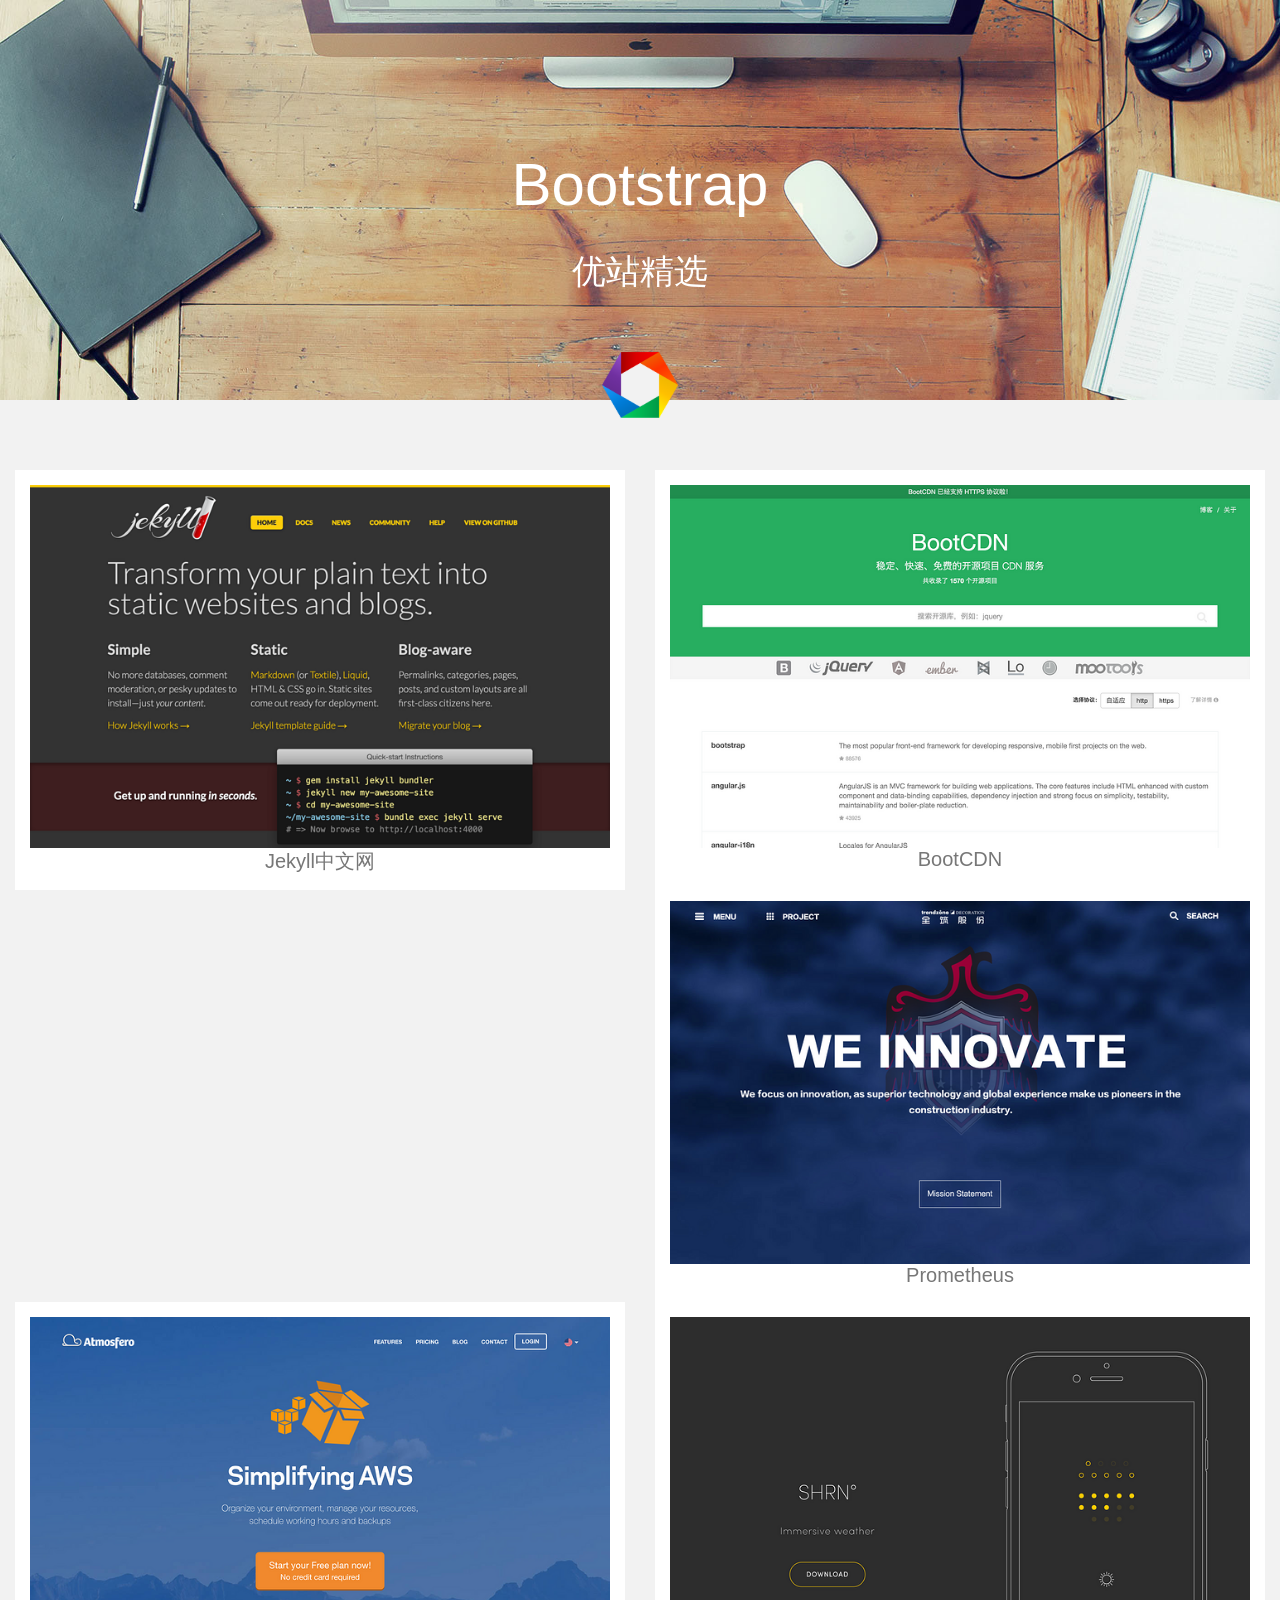
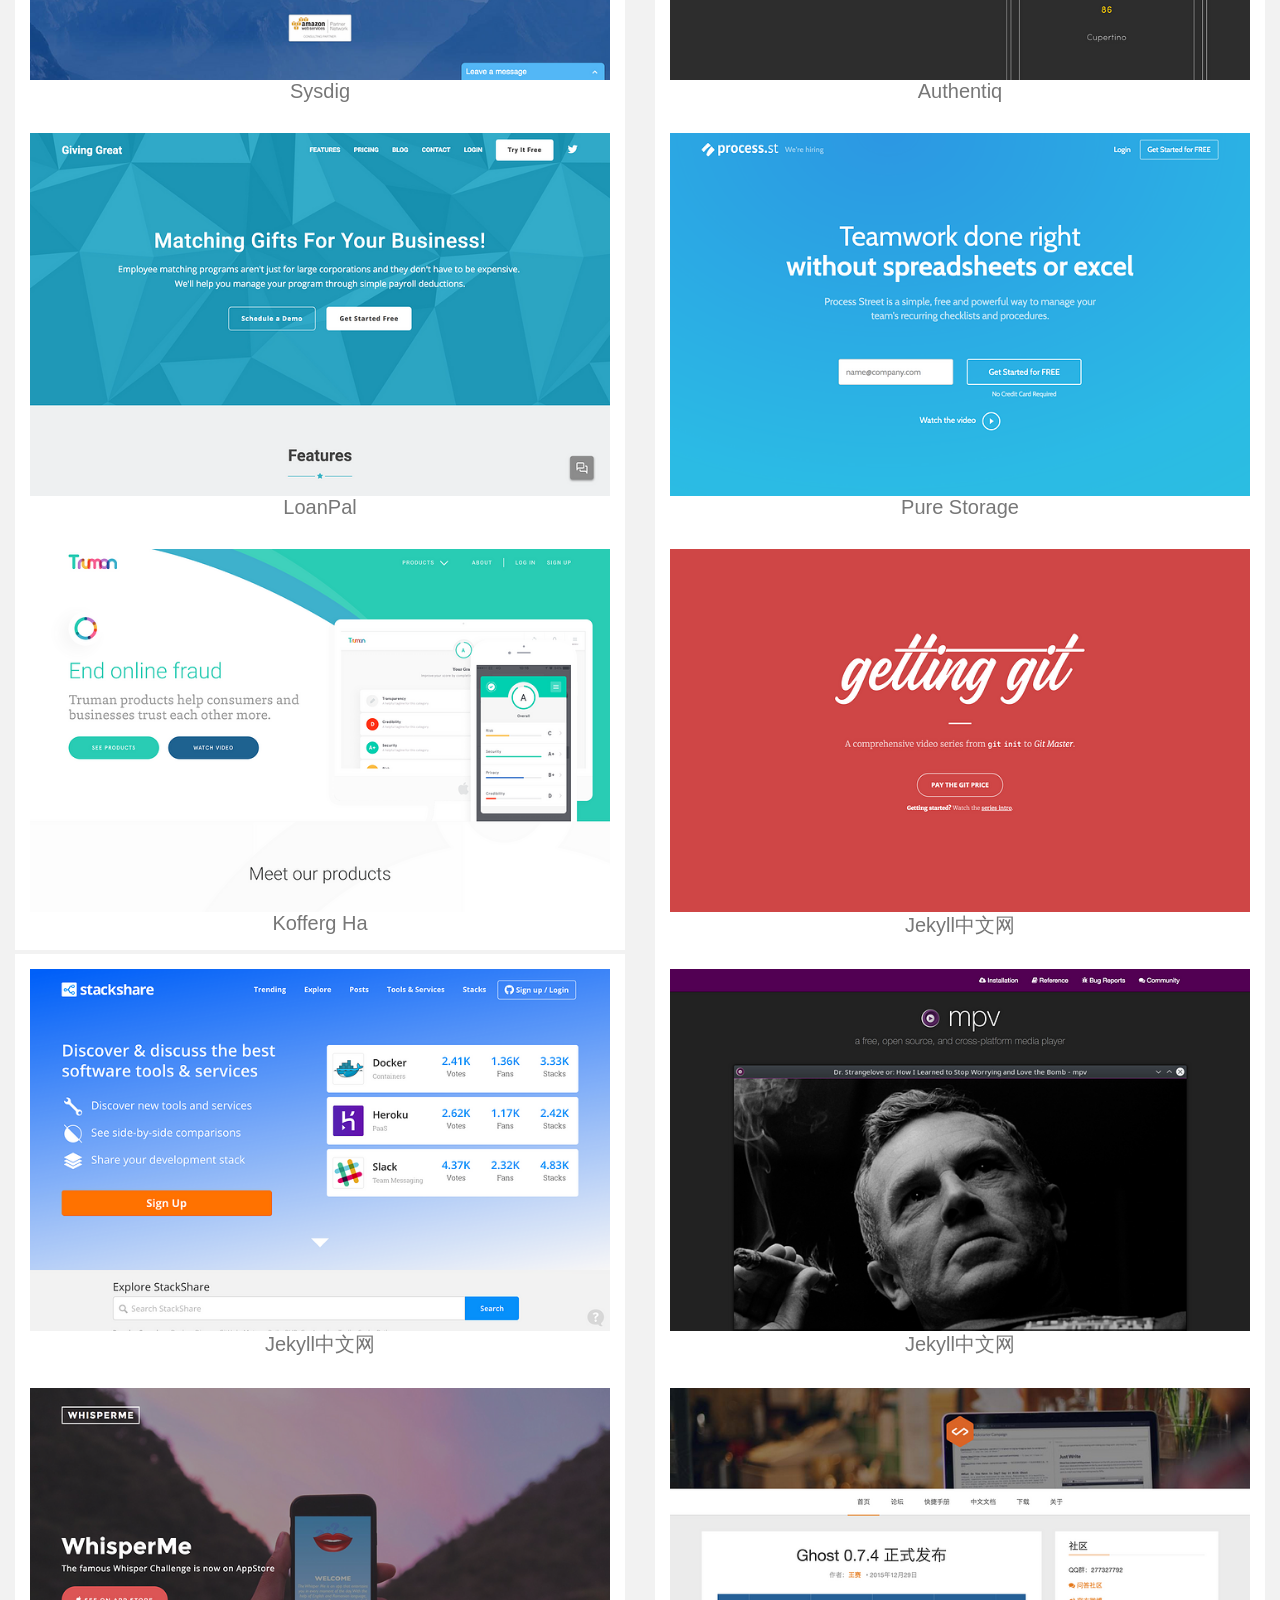
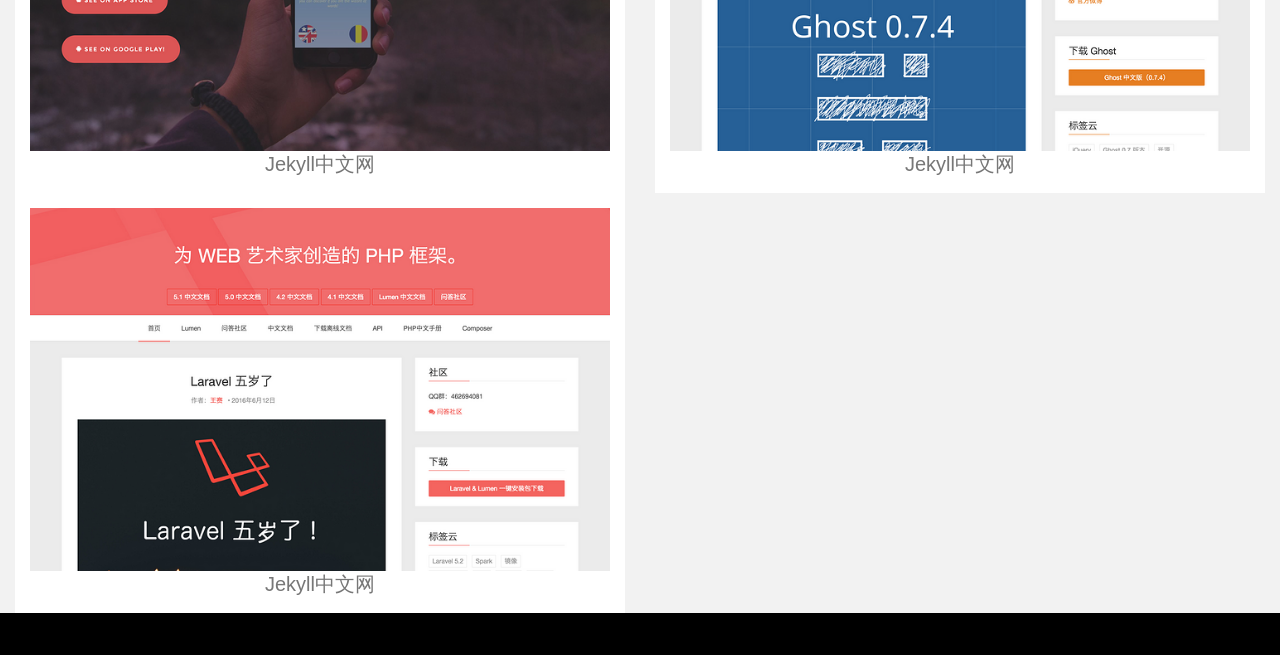
<file: Bottom/intele.html>
<!doctype html>
<html lang="en">
<head>
    <meta charset="UTF-8">
    <title>Document</title>
    <link rel="stylesheet" href="css/intex.css">
    <link rel="stylesheet" href="respond/respond.css">
</head>
<body>
 <div class="top">
     <a href="#">Bootstrap</a>
     <div class="top-text">优站精选</div>
     <div class="top-imglogo"><a href="#"></a></div>
 </div>
 
 <div class="container">
   <div class="row">
       <div class=" col-xs-12 col-md-6">
 <div class="images">
 <a href="#" class="tu1">
      <img src="images/img0-1.png" alt="">
 </a>
     <a href="#" class="img0-text">Jekyll中文网</a>
 </div>
       </div>
   </div>
 </div>




 <div class="container">

         <div class=" col-xs-12 col-md-6 col-md-6">
             <div class="images">
                 <a href="#">
                     <img src="images/img0-2.png" alt="">
                 </a>
                 <a href="#" class="img0-text">BootCDN</a>
             </div>
         </div>
     </div>


 <div class="container">

     <div class=" col-xs-12 col-sm-6 col-md-6">
         <div class="images">
             <a href="#">
                 <img src="images/img0-3.png" alt="">
             </a>
             <a href="#" class="img0-text">Prometheus</a>
         </div>
     </div>
 </div>



 <div class="container">

     <div class=" col-xs-12 col-sm-6">
         <div class="images">
             <a href="#">
                 <img src="images/img0-4.png" alt="">
             </a>
             <a href="#" class="img0-text">Sysdig</a>
         </div>
     </div>
 </div>


 <div class="container">

     <div class=" col-xs-12 col-sm-6">
         <div class="images">
             <a href="#">
                 <img src="images/img0-5.png" alt="">
             </a>
             <a href="#" class="img0-text">Authentiq</a>
         </div>
     </div>
 </div>


 <div class="container">

     <div class=" col-xs-12 col-sm-6">
         <div class="images">
             <a href="#">
                 <img src="images/img0-6.png" alt="">
             </a>
             <a href="#" class="img0-text">LoanPal</a>
         </div>
     </div>
 </div>


 <div class="container">

     <div class=" col-xs-12 col-sm-6">
         <div class="images">
             <a href="#">
                 <img src="images/img0-7.png" alt="">
             </a>
             <a href="#" class="img0-text">Pure Storage</a>
         </div>
     </div>
 </div>


 <div class="container">

     <div class=" col-xs-12 col-sm-6">
         <div class="images">
             <a href="#">
                 <img src="images/img0-8.png" alt="">
             </a>
             <a href="#" class="img0-text">Kofferg Ha</a>
         </div>
     </div>
 </div>


 <div class="container">

     <div class=" col-xs-12 col-sm-6">
         <div class="images">
             <a href="#">
                 <img src="images/img0-9.png" alt="">
             </a>
             <a href="#" class="img0-text">Jekyll中文网</a>
         </div>
     </div>
 </div>


 <div class="container">

     <div class=" col-xs-12 col-sm-6">
         <div class="images">
             <a href="#">
                 <img src="images/img0-10.png" alt="">
             </a>
             <a href="#" class="img0-text">Jekyll中文网</a>
         </div>
     </div>
 </div>



 <div class="container">

     <div class=" col-xs-12 col-sm-6">
         <div class="images">
             <a href="#">
                 <img src="images/img0-11.png" alt="">
             </a>
             <a href="#" class="img0-text">Jekyll中文网</a>
         </div>
     </div>
 </div>


 <div class="container">

     <div class=" col-xs-12 col-sm-6">
         <div class="images">
             <a href="#">
                 <img src="images/img0-12.png" alt="">
             </a>
             <a href="#" class="img0-text">Jekyll中文网</a>
         </div>
     </div>
 </div>


 <div class="container">

     <div class=" col-xs-12 col-sm-6">
         <div class="images">
             <a href="#">
                 <img src="images/img0-13.png" alt="">
             </a>
             <a href="#" class="img0-text">Jekyll中文网</a>
         </div>
     </div>
 </div>


 <div class="container">

     <div class=" col-xs-12 col-sm-6">
         <div class="images">
             <a href="#">
                 <img src="images/img0-14.png" alt="">
             </a>
             <a href="#" class="img0-text">Jekyll中文网</a>
         </div>
     </div>
 </div>

<!--footer-->
<div class="last"></div>


</body>
</html>
</file>
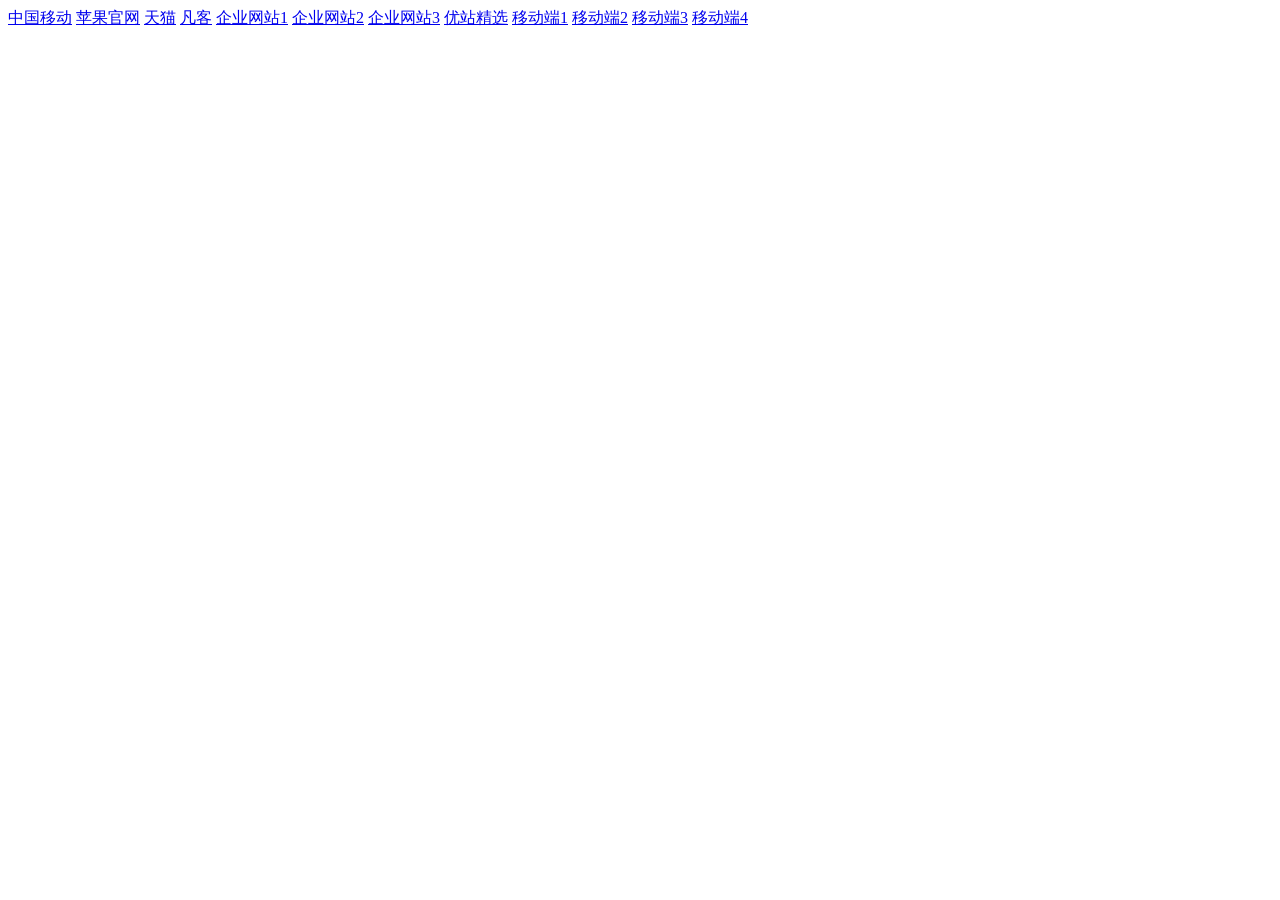
<file: css/评审.html>
<!DOCTYPE html>
<html>
<head lang="en">
    <meta charset="UTF-8">
    <title></title>

</head>
<body>
<a href="https://terryte.github.io/zhongyidong/index.html" target="_blank">中国移动</a>
<a href="https://terryte.github.io/app/pingguo.html"target="_blank">苹果官网</a>
<a href="https://terryte.github.io/tianmao/mao.html"target="_blank">天猫</a>
<a href="https://terryte.github.io/fanke/index.html"target="_blank">凡客</a>
<a href="https://terryte.github.io/inter/首页.html"target="_blank">企业网站1</a>
<a href="https://terryte.github.io/inter/楼盘展示.html"target="_blank">企业网站2</a>
<a href="https://terryte.github.io/inter/楼盘展示.html"target="_blank">企业网站3</a>
<a href="https://terryte.github.io/boost/youzhan.html"target="_blank">优站精选</a>
<a href="https://terryte.github.io/yidongduan/intel-one.html"target="_blank">移动端1</a>
<a href="https://terryte.github.io/yidongduan/intel-two.html"target="_blank">移动端2</a>
<a href="https://terryte.github.io/yidongduan/intel-three.html"target="_blank">移动端3</a>
<a href="https://terryte.github.io/yidongduan/intel-four.html"target="_blank">移动端4</a>





</body>
</html>
</file>
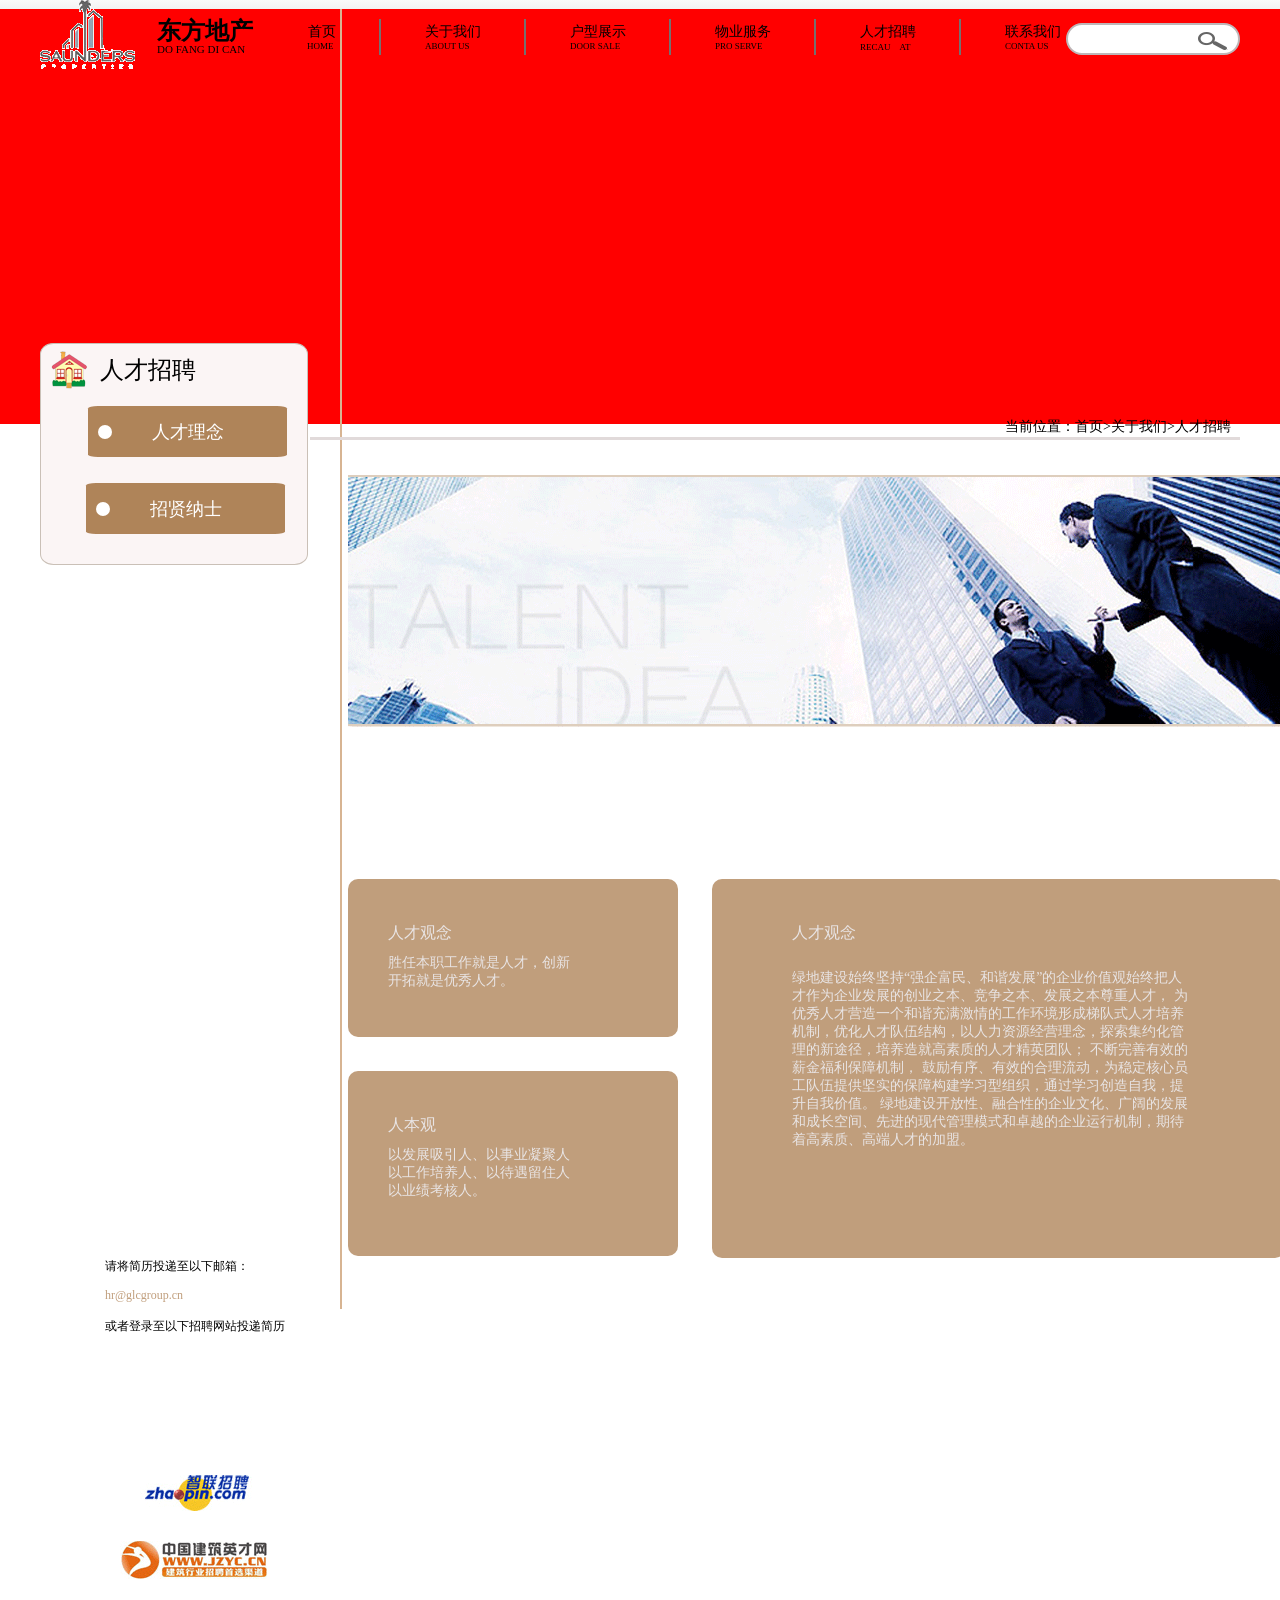
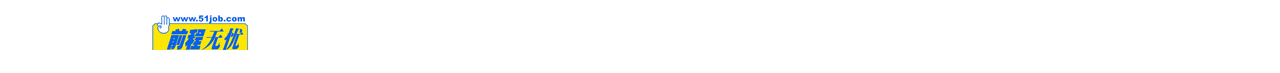
<file: inter/人才招聘.html>
<!DOCTYPE html>
<html>
<head lang="en">
    <meta charset="UTF-8">
    <title></title>
    <link rel="stylesheet" href="1.css"/>
</head>
<body>
<div class="daohang">
    <div class="top">
        <div class="top-logo"><img src="images/logo.png" alt=""/> </div>
        <div class="dongfang">
            <div class="wenzi1">东方地产</div>
            <div class="wenzi2">DO FANG DI CAN</div>
        </div>
        <a href="#"><div class="shouye">
            <div class="wenzi3">首页</div>
            <div class="wenzi4">HOME</div>
        </div></a>
        <div class="henxian"></div>
        <a href="#"><div class="guanyu">
            <div class="wenzi5">关于我们</div>
            <div class="wenzi6">ABOUT US</div>
        </div></a>
        <div class="henxian"></div>
        <a href="#"><div class="guanyu">
            <div class="wenzi5">户型展示</div>
            <div class="wenzi6">DOOR SALE</div>
        </div></a>
        <div class="henxian"></div>
        <a href="#"><div class="guanyu">
            <div class="wenzi5">物业服务</div>
            <div class="wenzi6">PRO SERVE</div>
        </div></a>
        <div class="henxian"></div>
        <a href="#"><div class="guanyu">
            <div class="wenzi5">人才招聘</div>
            <div class="wenzi6">RECAU　AT</div>
        </div></a>
        <div class="henxian"></div>
        <a href="#"><div class="guanyu">
            <div class="wenzi5">联系我们</div>
            <div class="wenzi6">CONTA US</div>
        </div></a>
        <div class="serch">
            <a href=""><div class="sou"><img src="images/1.png" alt=""/></div></a>
        </div>
    </div>
</div>
<!--banner-->
<div class="banner3"></div>
<!--<div class="background">-->
    <div class="background-daohang5">
        <div class="daohang-biaodan">
            <div class="biaodan-logo"></div>
            <div class="biaodan-zi">人才招聘</div>
            <a href=""><div class=biaodan-jianjie>
                <a href=""><div class="dian"></div></a>
                <a href=""><div class="jianjie">人才理念</div></a>
            </div></a>
            <a href=""><div class=biaodan-jianjie1>
                <a href=""><div class="dian"></div></a>
                <a href=""><div class="jianjie1">招贤纳士</div></a>
            </div></a>
        </div>
        <div class="henxianshang">当前位置：首页>关于我们>人才招聘</div>
        <div class="henxianchang"></div>
    </div>

    <div class="woshou">

    </div>
<div class="text">
   <div class="tex">
       <div class="text1">
    <div class="text1-shang">人才观念</div>
    <div class="text1-xia">胜任本职工作就是人才，创新
        开拓就是优秀人才。</div>
       </div>

     <div class="text3">
        <div class="text1-shang">人本观</div>
         <div class="text1-xia">以发展吸引人、以事业凝聚人
    以工作培养人、以待遇留住人
    以业绩考核人。</div>
     </div>
   </div>
       <div class="text2">
           <div class="text2-shang">人才观念</div><div class="text2-xia">绿地建设始终坚持“强企富民、和谐发展”的企业价值观始终把人才作为企业发展的创业之本、竞争之本、发展之本尊重人才，
           为优秀人才营造一个和谐充满激情的工作环境形成梯队式人才培养机制，优化人才队伍结构，以人力资源经营理念，探索集约化管理的新途径，培养造就高素质的人才精英团队；
           不断完善有效的薪金福利保障机制，
           鼓励有序、有效的合理流动，为稳定核心员工队伍提供坚实的保障构建学习型组织，通过学习创造自我，提升自我价值。

           绿地建设开放性、融合性的企业文化、广阔的发展和成长空间、先进的现代管理模式和卓越的企业运行机制，期待着高素质、高端人才的加盟。</div>
       </div>


</div>
<div class="dibu4">
<div class="dibu5">
    <div class="dibu5-shang">请将简历投递至以下邮箱：</div>
    <div class="dibu5-zhong">hr@glcgroup.cn</div>
    <div class="dibu5-xia">或者登录至以下招聘网站投递简历</div>
    <div class="dibu5-xiaxia"></div>
</div>
<div></div>
<div class="qing"></div>
    <div></div>



</div>
</body>
</html>
</file>
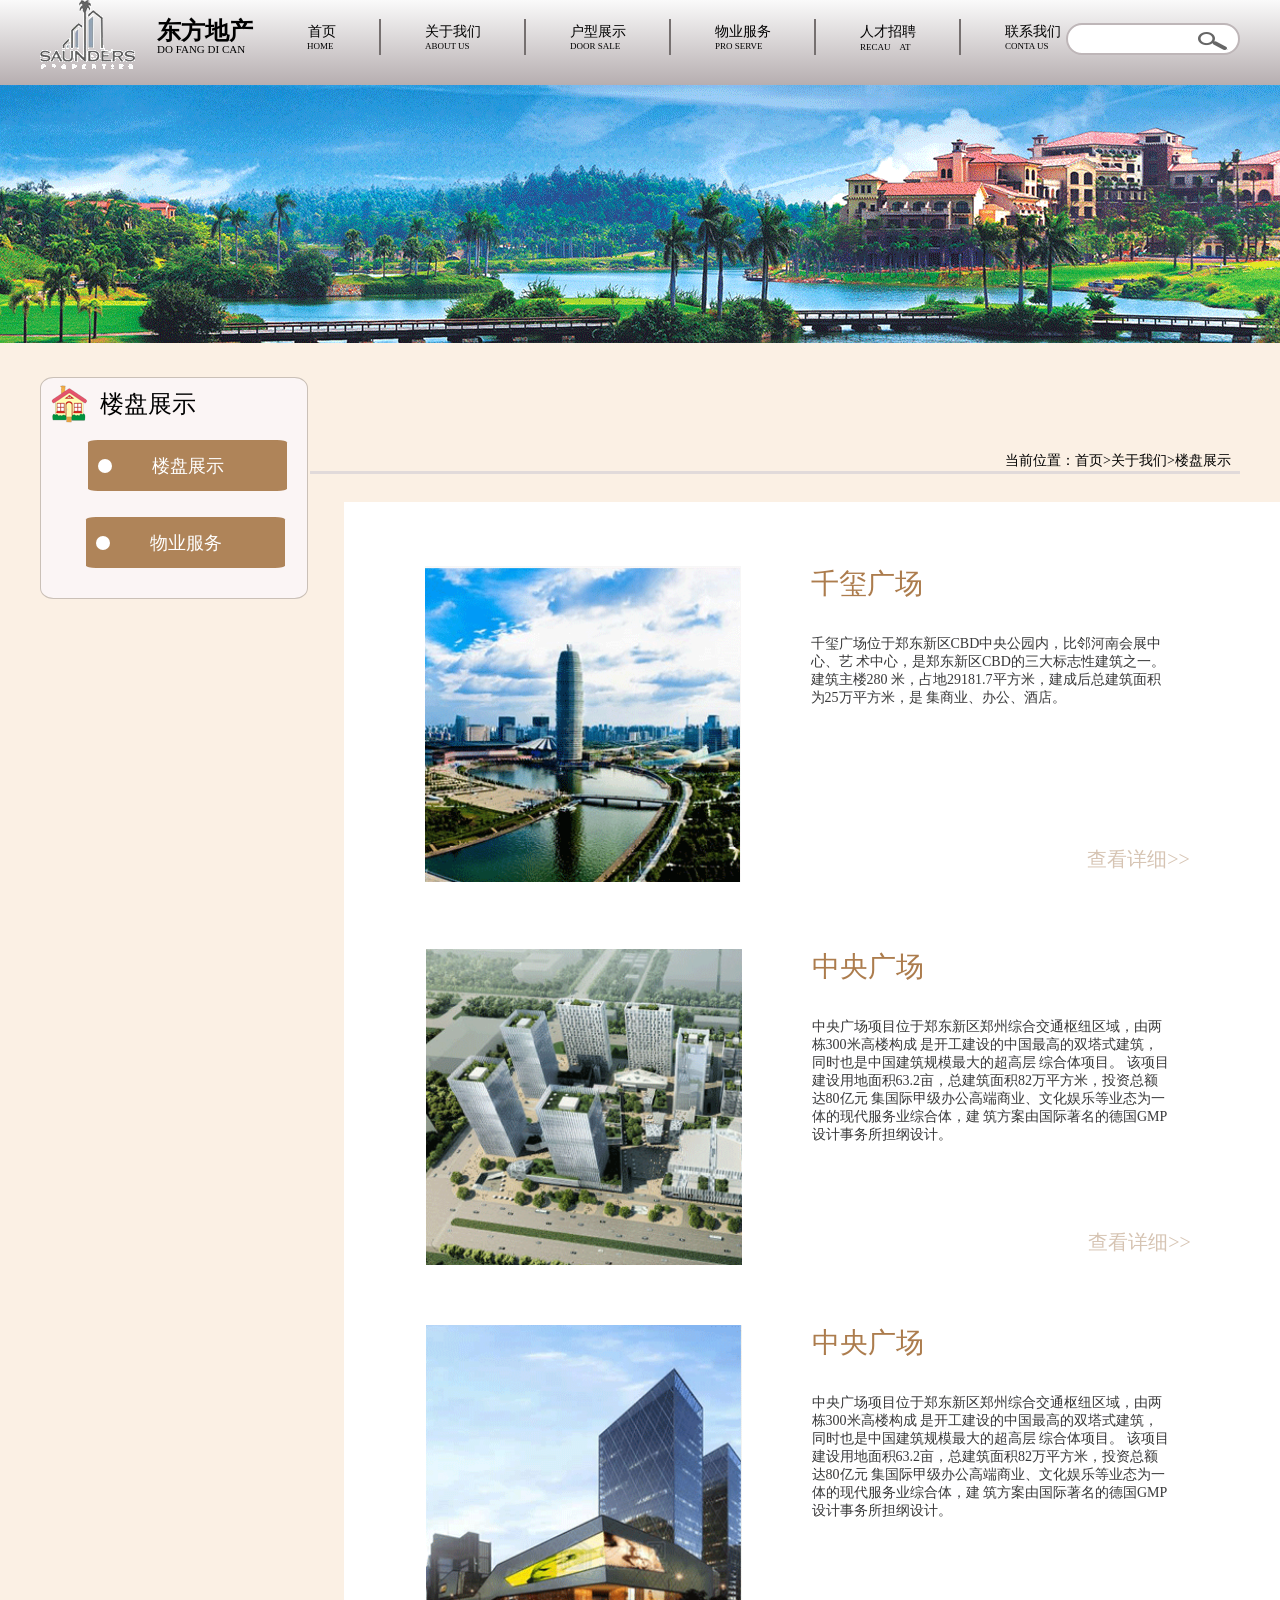
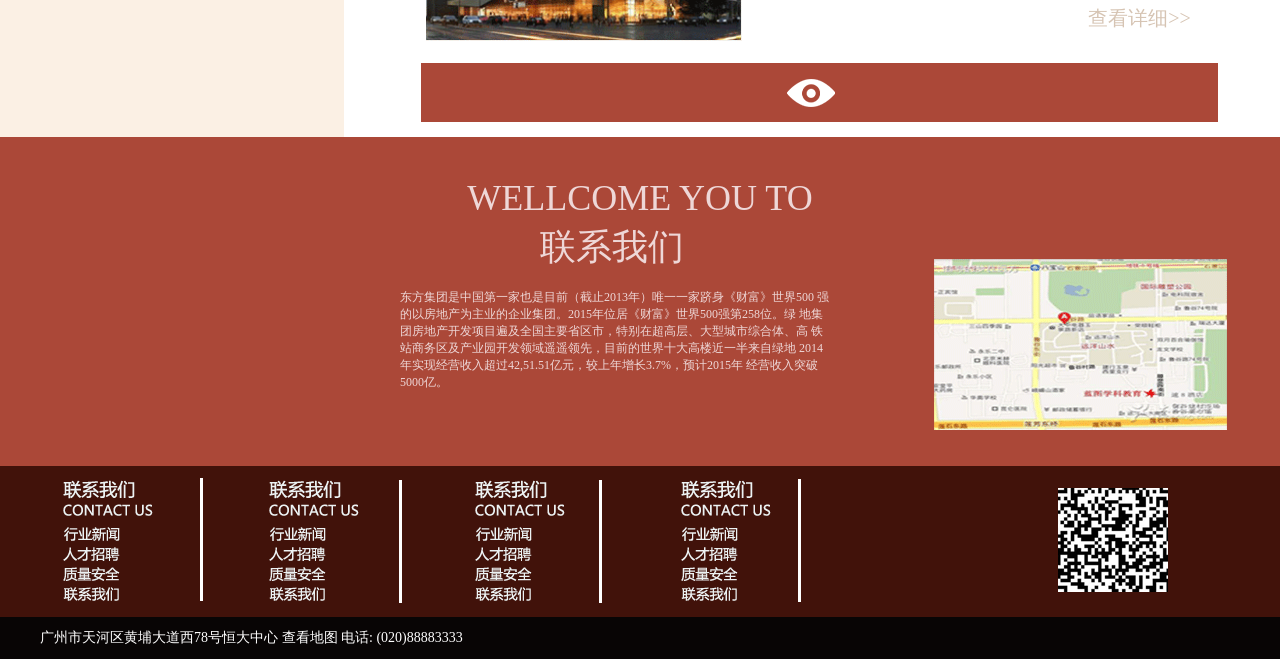
<file: inter/楼盘展示.html>
<!DOCTYPE html>
<html>
<head lang="en">
    <meta charset="UTF-8">
    <title></title>
    <link rel="stylesheet" href="1.css"/>
</head>
<body>
<div class="daohang">
    <div class="top">
        <div class="top-logo"><img src="images/logo.png" alt=""/> </div>
        <div class="dongfang">
            <div class="wenzi1">东方地产</div>
            <div class="wenzi2">DO FANG DI CAN</div>
        </div>
        <a href="#"><div class="shouye">
            <div class="wenzi3">首页</div>
            <div class="wenzi4">HOME</div>
        </div></a>
        <div class="henxian"></div>
        <a href="#"><div class="guanyu">
            <div class="wenzi5">关于我们</div>
            <div class="wenzi6">ABOUT US</div>
        </div></a>
        <div class="henxian"></div>
        <a href="#"><div class="guanyu">
            <div class="wenzi5">户型展示</div>
            <div class="wenzi6">DOOR SALE</div>
        </div></a>
        <div class="henxian"></div>
        <a href="#"><div class="guanyu">
            <div class="wenzi5">物业服务</div>
            <div class="wenzi6">PRO SERVE</div>
        </div></a>
        <div class="henxian"></div>
        <a href="#"><div class="guanyu">
            <div class="wenzi5">人才招聘</div>
            <div class="wenzi6">RECAU　AT</div>
        </div></a>
        <div class="henxian"></div>
        <a href="#"><div class="guanyu">
            <div class="wenzi5">联系我们</div>
            <div class="wenzi6">CONTA US</div>
        </div></a>
        <div class="serch">
            <a href=""><div class="sou"><img src="images/1.png" alt=""/></div></a>
        </div>
    </div>
</div>
<!--banner-->
<div class="banner2"></div>
<div class="background2">
    <div class="background-daohang1">


        <div class="daohang-biaodan">
            <div class="biaodan-logo"></div>
            <div class="biaodan-zi1">楼盘展示</div>
            <a href=""><div class=biaodan-jianjie>
                <a href=""><div class="dian"></div></a>
                <a href=""><div class="jianjie1">楼盘展示</div></a>
            </div></a>
            <a href=""><div class=biaodan-jianjie1>
                <a href=""><div class="dian"></div></a>
                <a href=""><div class="jianjie1">物业服务</div></a>
            </div></a>
        </div>

        <div class="henxianshang">当前位置：首页>关于我们>楼盘展示</div>
        <div class="henxianchang"></div>
    </div>



    <div class="bai">
        <div class="white">
           <div class="white-top"> <a href=""></a></div>
            <div class="white-top1">
                <div class="top1-top">千玺广场</div>
                <div class="top1-zhong">千玺广场位于郑东新区CBD中央公园内，比邻河南会展中心、艺
                    术中心，是郑东新区CBD的三大标志性建筑之一。建筑主楼280
                    米，占地29181.7平方米，建成后总建筑面积为25万平方米，是
                    集商业、办公、酒店。</div>
                <a href=""><div class="top1-xia">查看详细>></div></a>
            </div>
            <div class="white-zong">
            <div class="white-zhong"><a href=""></a></div>
            <div class="white-zhong1">
                <div class="zhong1-top">中央广场</div>
                <div class="zhong1-zhong">中央广场项目位于郑东新区郑州综合交通枢纽区域，由两栋300米高楼构成
                    是开工建设的中国最高的双塔式建筑，同时也是中国建筑规模最大的超高层
                    综合体项目。

                    该项目建设用地面积63.2亩，总建筑面积82万平方米，投资总额达80亿元
                    集国际甲级办公高端商业、文化娱乐等业态为一体的现代服务业综合体，建
                    筑方案由国际著名的德国GMP设计事务所担纲设计。</div>
                <a href=""><div class="zhong1-xia">查看详细>></div></a>
            </div>
            </div>
            <div class="white-zong1">
                <div class="white-zhong2"><a href=""></a></div>
                <div class="white-zhong1">
                    <div class="zhong1-top">中央广场</div>
                    <div class="zhong1-zhong">中央广场项目位于郑东新区郑州综合交通枢纽区域，由两栋300米高楼构成
                        是开工建设的中国最高的双塔式建筑，同时也是中国建筑规模最大的超高层
                        综合体项目。

                        该项目建设用地面积63.2亩，总建筑面积82万平方米，投资总额达80亿元
                        集国际甲级办公高端商业、文化娱乐等业态为一体的现代服务业综合体，建
                        筑方案由国际著名的德国GMP设计事务所担纲设计。</div>
                    <a href=""><div class="zhong1-xia">查看详细>></div></a>
                </div>
            </div>
            <div class="yan"></div>

    </div>
</div>
<div class="dibu">
    <div class="dibu-biaoti">WELLCOME YOU TO</div>
    <div class="dibu-top">联系我们</div>
    <div class="dibu-zi">东方集团是中国第一家也是目前（截止2013年）唯一一家跻身《财富》世界500
        强的以房地产为主业的企业集团。2015年位居《财富》世界500强第258位。绿
        地集团房地产开发项目遍及全国主要省区市，特别在超高层、大型城市综合体、高
        铁站商务区及产业园开发领域遥遥领先，目前的世界十大高楼近一半来自绿地
        2014年实现经营收入超过42,51.51亿元，较上年增长3.7%，预计2015年
        经营收入突破5000亿。</div>
    <div class="ditu"></div>

</div>
<div class="lianxi">
    <div class="lianxi1"></div>
</div>
<div class="didi">
    <div class="didi1">
        广州市天河区黄埔大道西78号恒大中心 查看地图 电话: (020)88883333</div></div>
</body>
</html>
</file>
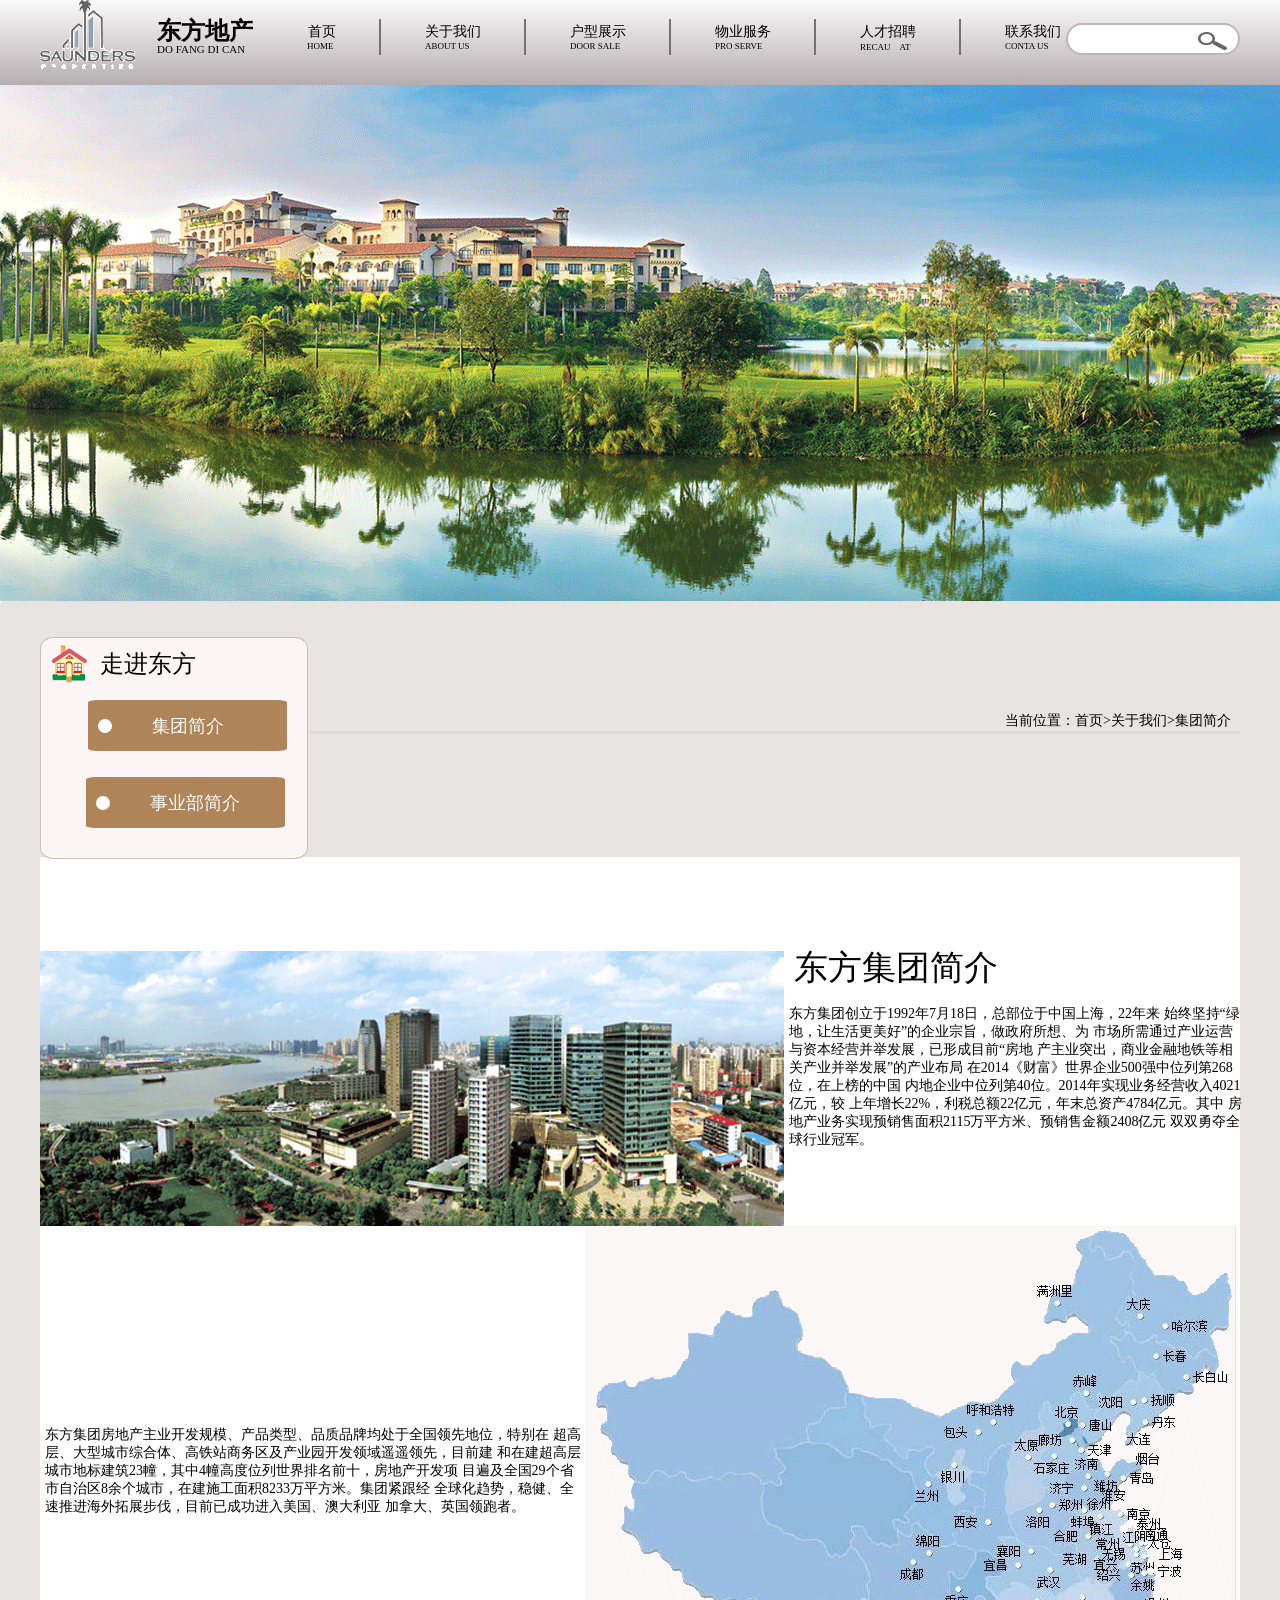
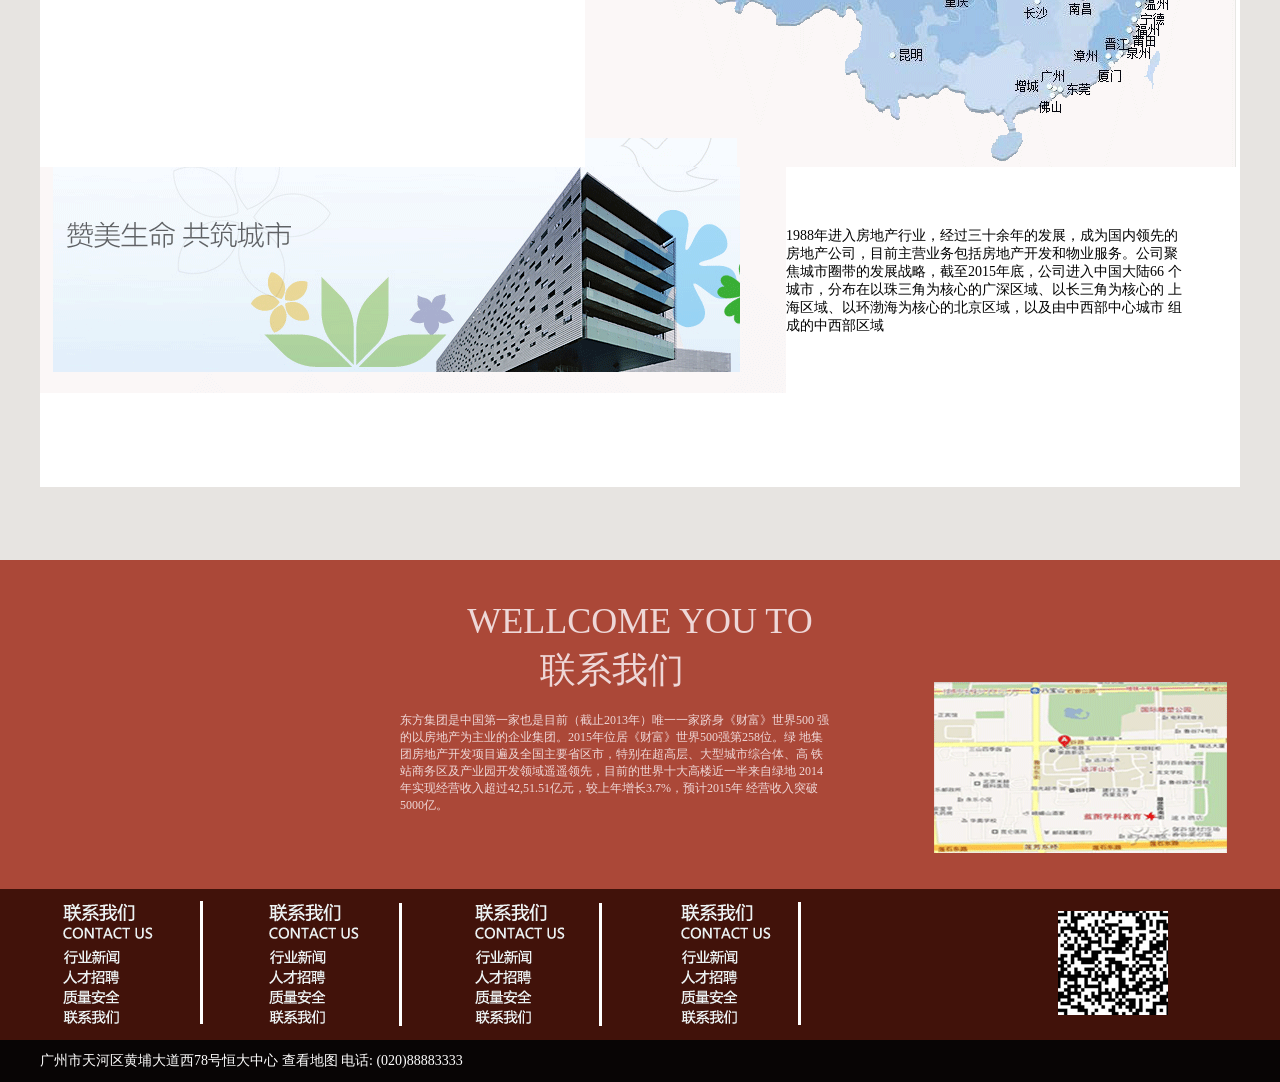
<file: inter/走进东方.html>
<!DOCTYPE html>
<html>
<head lang="en">
    <meta charset="UTF-8">
    <title></title>
    <link rel="stylesheet" href="1.css"/>
</head>
<body>
<div class="daohang">
    <div class="top">
        <div class="top-logo"><img src="images/logo.png" alt=""/> </div>
        <div class="dongfang">
            <div class="wenzi1">东方地产</div>
            <div class="wenzi2">DO FANG DI CAN</div>
        </div>
        <a href="#"><div class="shouye">
            <div class="wenzi3">首页</div>
            <div class="wenzi4">HOME</div>
        </div></a>
        <div class="henxian"></div>
        <a href="#"><div class="guanyu">
            <div class="wenzi5">关于我们</div>
            <div class="wenzi6">ABOUT US</div>
        </div></a>
        <div class="henxian"></div>
        <a href="#"><div class="guanyu">
            <div class="wenzi5">户型展示</div>
            <div class="wenzi6">DOOR SALE</div>
        </div></a>
        <div class="henxian"></div>
        <a href="#"><div class="guanyu">
            <div class="wenzi5">物业服务</div>
            <div class="wenzi6">PRO SERVE</div>
        </div></a>
        <div class="henxian"></div>
        <a href="#"><div class="guanyu">
            <div class="wenzi5">人才招聘</div>
            <div class="wenzi6">RECAU　AT</div>
        </div></a>
        <div class="henxian"></div>
        <a href="#"><div class="guanyu">
            <div class="wenzi5">联系我们</div>
            <div class="wenzi6">CONTA US</div>
        </div></a>
        <div class="serch">
            <a href=""><div class="sou"><img src="images/1.png" alt=""/></div></a>
        </div>
    </div>
</div>
<!--banner-->
<div class="banner1"></div>
<div class="background">
    <div class="background-daohang">
        <div class="daohang-biaodan">
            <div class="biaodan-logo"></div>
            <div class="biaodan-zi">走进东方</div>
            <a href=""><div class=biaodan-jianjie>
                <a href=""><div class="dian"></div></a>
                <a href=""><div class="jianjie">集团简介</div></a>
            </div></a>
            <a href=""><div class=biaodan-jianjie1>
                <a href=""><div class="dian"></div></a>
                <a href=""><div class="jianjie1">事业部简介</div></a>
            </div></a>
          </div>
        <div class="henxianshang">当前位置：首页>关于我们>集团简介</div>
        <div class="henxianchang"></div>
    </div>
    <div class="content">

        <div class="content-top">
            <div class="top-left"></div>
            <div class="top-righ">
                <div class="righ-top">东方集团简介</div>
                <div class="righ-xia">东方集团创立于1992年7月18日，总部位于中国上海，22年来
                    始终坚持“绿地，让生活更美好”的企业宗旨，做政府所想、为
                    市场所需通过产业运营与资本经营并举发展，已形成目前“房地
                    产主业突出，商业金融地铁等相关产业并举发展”的产业布局
                    在2014《财富》世界企业500强中位列第268 位，在上榜的中国
                    内地企业中位列第40位。2014年实现业务经营收入4021亿元，较
                    上年增长22%，利税总额22亿元，年末总资产4784亿元。其中
                    房地产业务实现预销售面积2115万平方米、预销售金额2408亿元
                    双双勇夺全球行业冠军。</div>
            </div>
        </div>
        <div class="content-zhong">
            <div class="zhong-left">东方集团房地产主业开发规模、产品类型、品质品牌均处于全国领先地位，特别在
                超高层、大型城市综合体、高铁站商务区及产业园开发领域遥遥领先，目前建
                和在建超高层城市地标建筑23幢，其中4幢高度位列世界排名前十，房地产开发项
                目遍及全国29个省市自治区8余个城市，在建施工面积8233万平方米。集团紧跟经
                全球化趋势，稳健、全速推进海外拓展步伐，目前已成功进入美国、澳大利亚
                加拿大、英国领跑者。</div>
            <div class="zhong-right"></div>
        </div>
        <!--<div class="content-xia">-->
            <div class="xia-left"></div>
            <div class="xia-r">1988年进入房地产行业，经过三十余年的发展，成为国内领先的
                房地产公司，目前主营业务包括房地产开发和物业服务。公司聚
                焦城市圈带的发展战略，截至2015年底，公司进入中国大陆66
                个城市，分布在以珠三角为核心的广深区域、以长三角为核心的
                上海区域、以环渤海为核心的北京区域，以及由中西部中心城市
                组成的中西部区域</div>



        <!--</div>-->


    </div></div>
    <div class="dibu">
        <div class="dibu-biaoti">WELLCOME YOU TO</div>
        <div class="dibu-top">联系我们</div>
        <div class="dibu-zi">东方集团是中国第一家也是目前（截止2013年）唯一一家跻身《财富》世界500
            强的以房地产为主业的企业集团。2015年位居《财富》世界500强第258位。绿
            地集团房地产开发项目遍及全国主要省区市，特别在超高层、大型城市综合体、高
            铁站商务区及产业园开发领域遥遥领先，目前的世界十大高楼近一半来自绿地
            2014年实现经营收入超过42,51.51亿元，较上年增长3.7%，预计2015年
            经营收入突破5000亿。</div>
        <div class="ditu"></div>

    </div>
    <div class="lianxi">
        <div class="lianxi1"></div>
    </div>
    <div class="didi">
        <div class="didi1">
            广州市天河区黄埔大道西78号恒大中心 查看地图 电话: (020)88883333</div></div>

</body>
</html>
</file>
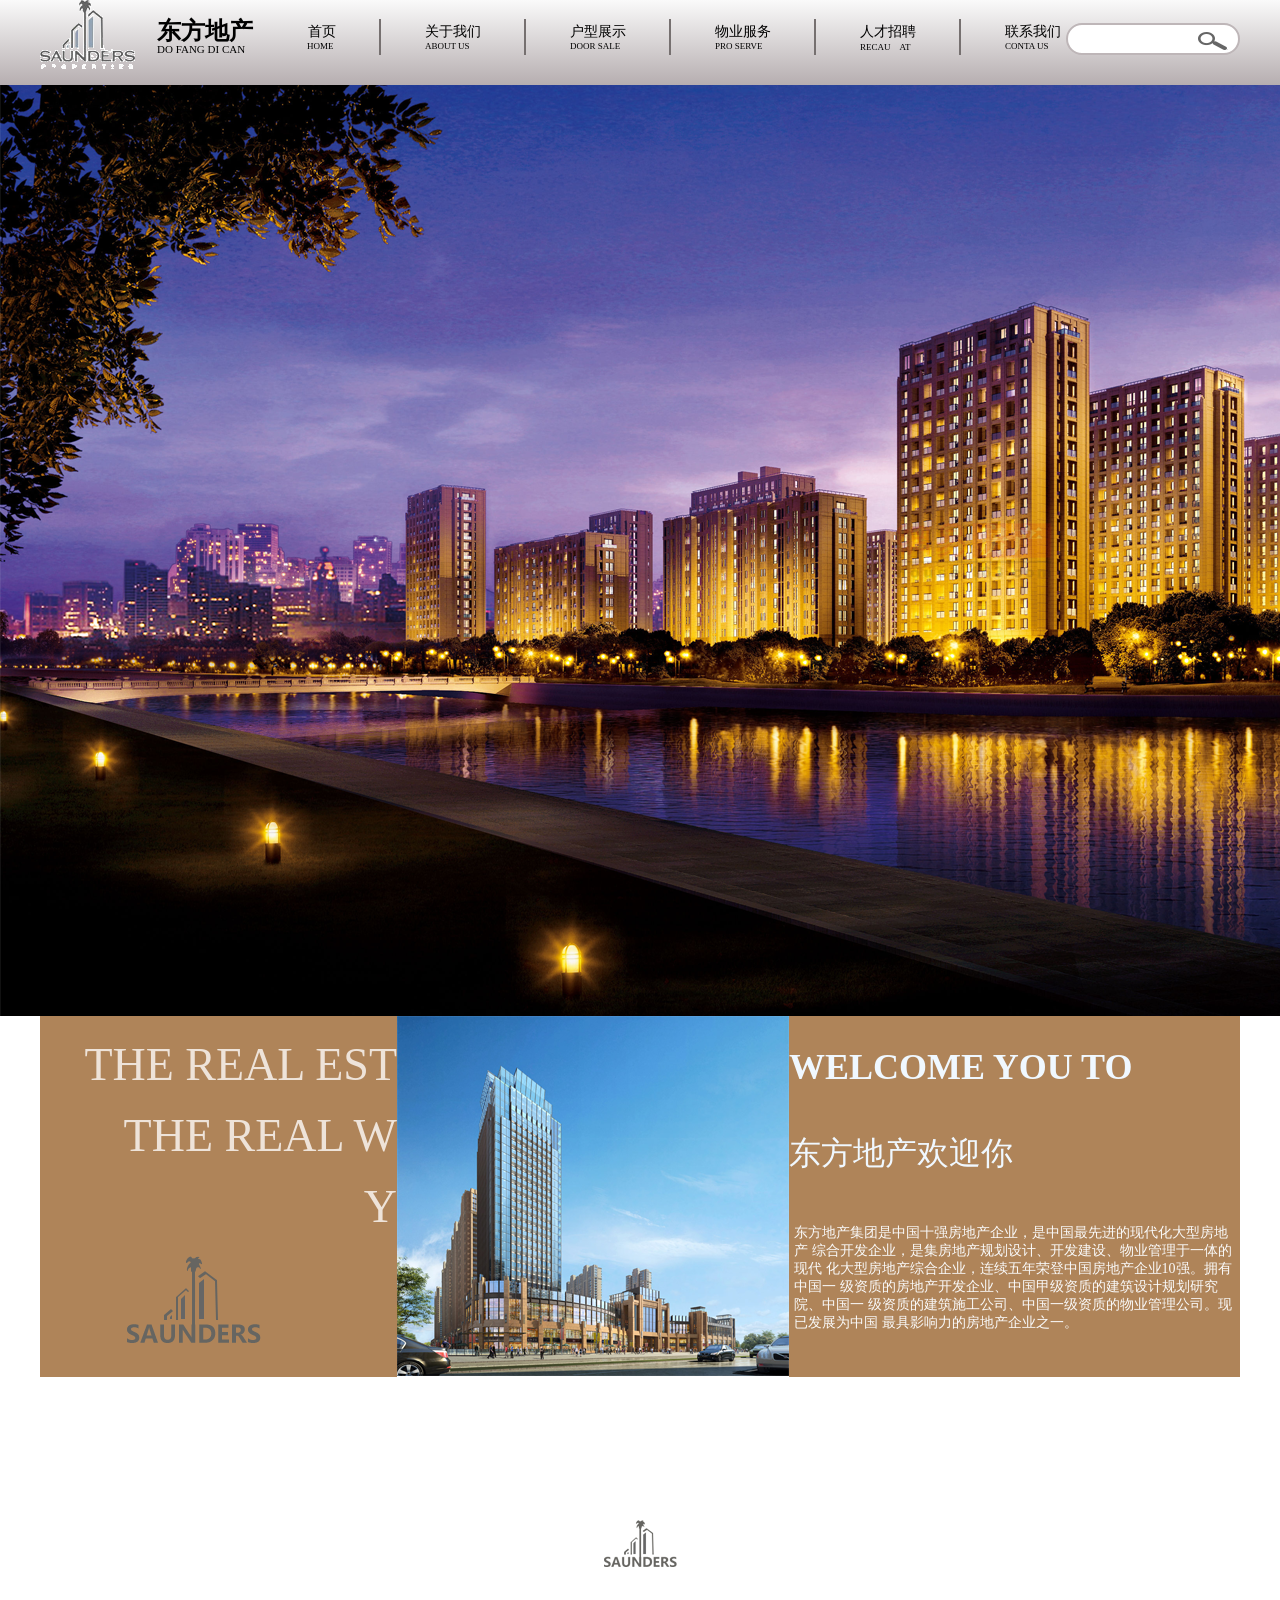
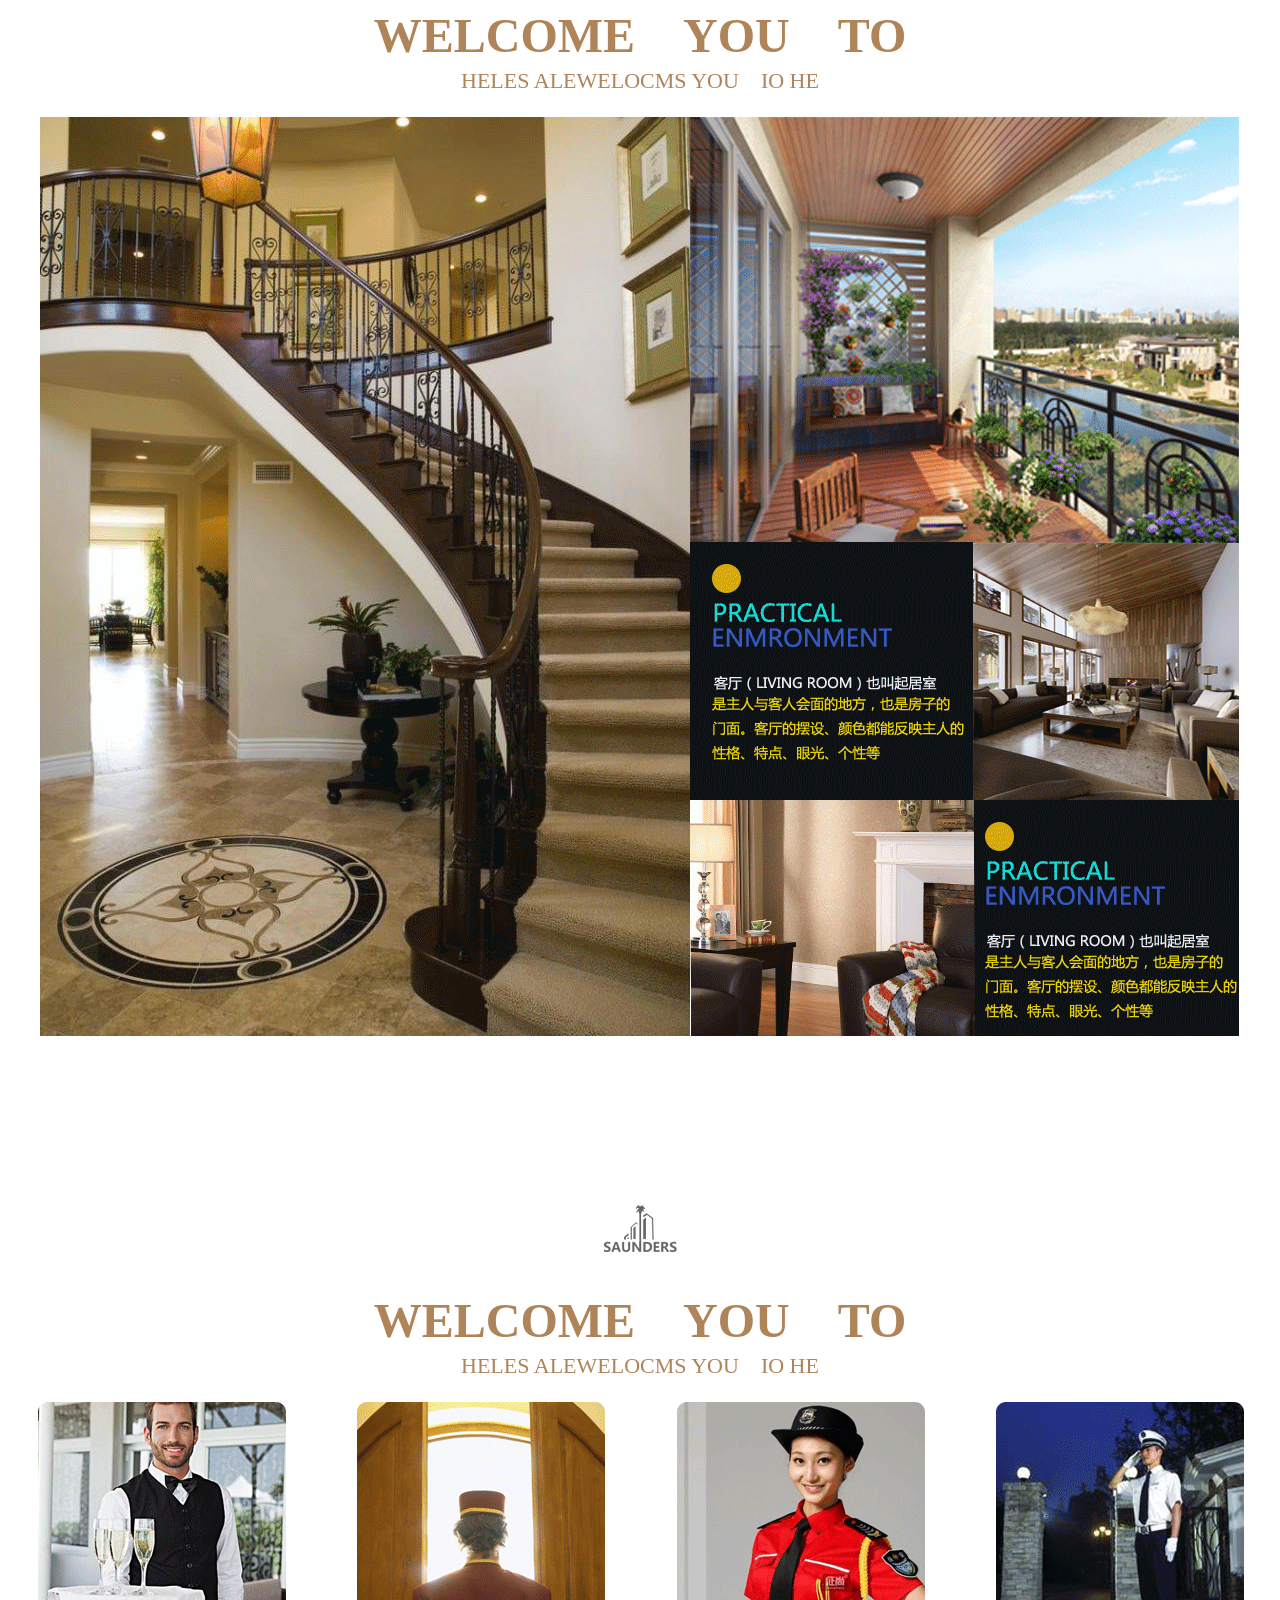
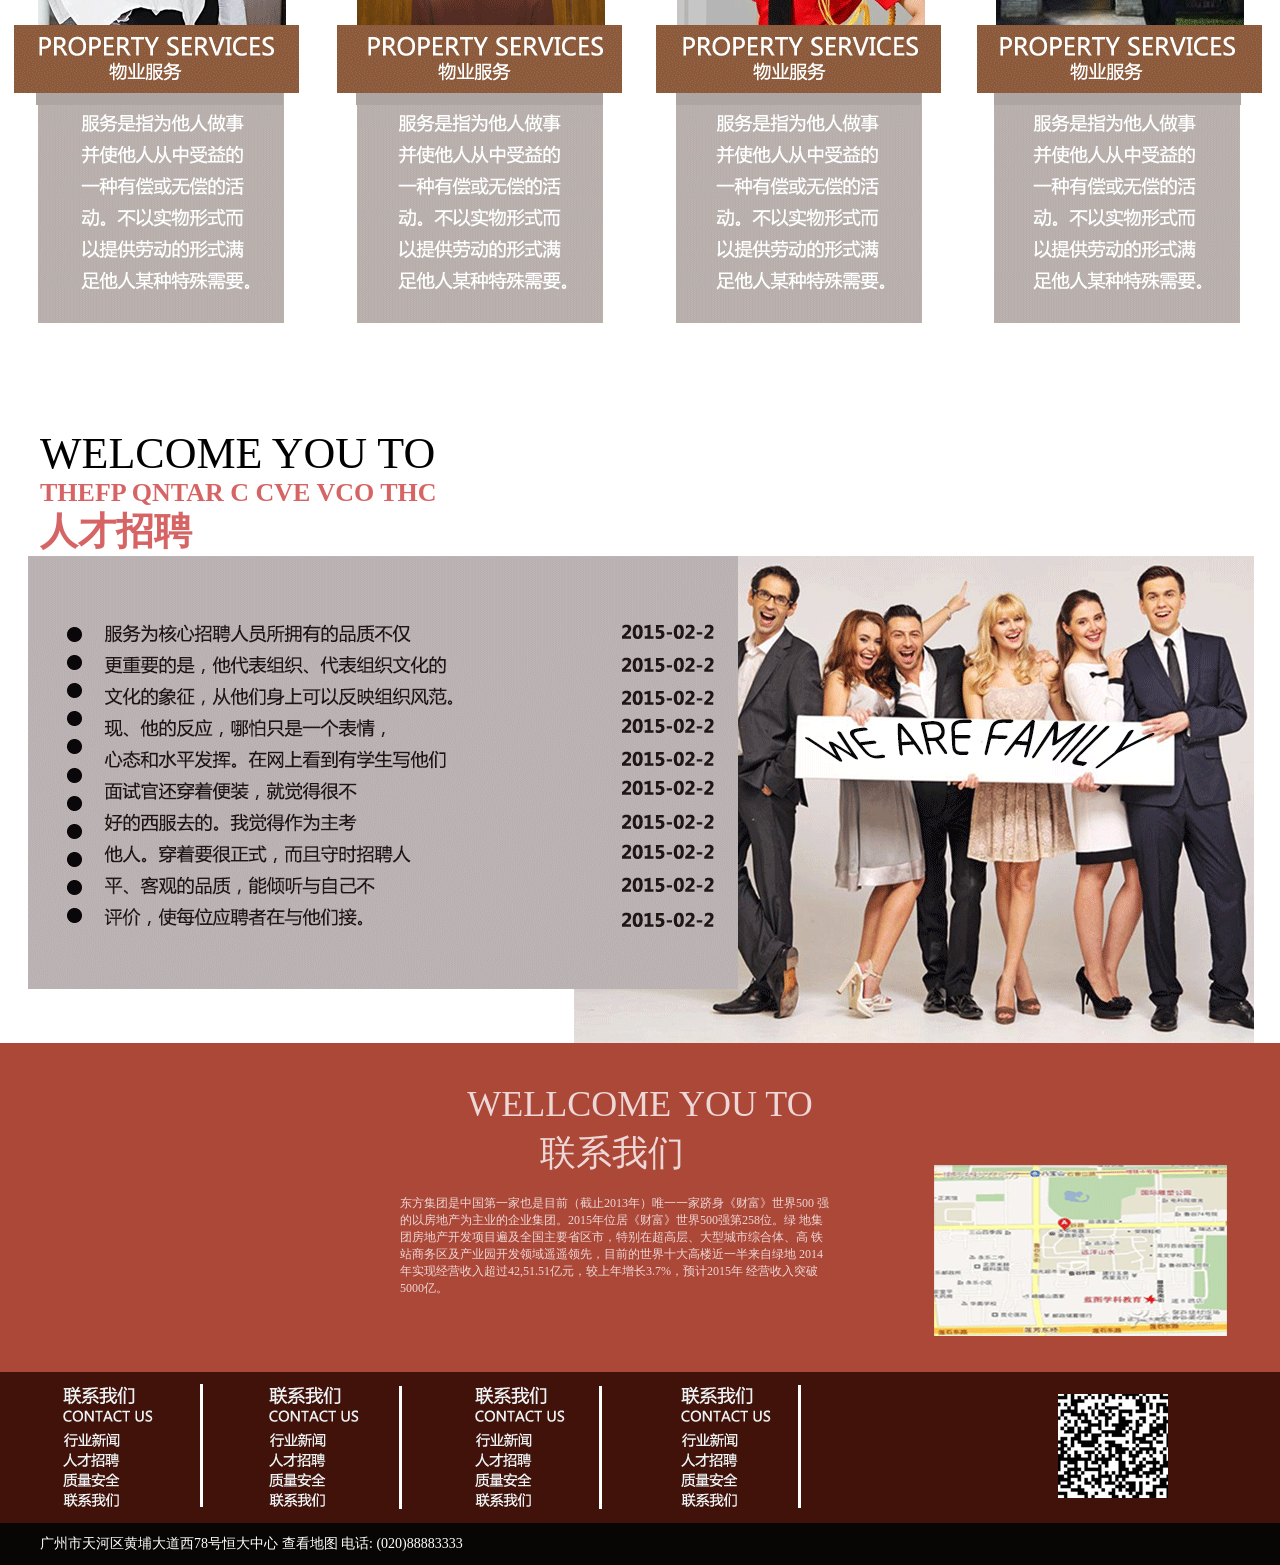
<file: inter/首页.html>
<!DOCTYPE html>
<html>
<head lang="en">
    <meta charset="UTF-8">
    <title></title>
    <link rel="stylesheet" href="1.css"/>
</head>
<body>
<div class="daohang">
<div class="top">
    <div class="top-logo"><img src="images/logo.png" alt=""/> </div>
       <div class="dongfang">
           <div class="wenzi1">东方地产</div>
            <div class="wenzi2">DO FANG DI CAN</div>
                                                  </div>
    <a href="#"><div class="shouye">
                 <div class="wenzi3">首页</div>
                 <div class="wenzi4">HOME</div>
                                             </div></a>
                  <div class="henxian"></div>
    <a href="https://terryte.github.io/inter/走进东方.html"><div class="guanyu">
        <div class="wenzi5">关于我们</div>
        <div class="wenzi6">ABOUT US</div>
    </div></a>
                   <div class="henxian"></div>
    <a href="https://terryte.github.io/inter/楼盘展示.html"><div class="guanyu">
        <div class="wenzi5">户型展示</div>
        <div class="wenzi6">DOOR SALE</div>
    </div></a>
    <div class="henxian"></div>
    <a href="#"><div class="guanyu">
        <div class="wenzi5">物业服务</div>
        <div class="wenzi6">PRO SERVE</div>
    </div></a>
    <div class="henxian"></div>
    <a href="https://terryte.github.io/inter/人才招聘.html"><div class="guanyu">
        <div class="wenzi5">人才招聘</div>
        <div class="wenzi6">RECAU　AT</div>
    </div></a>
    <div class="henxian"></div>
    <a href="#"><div class="guanyu">
        <div class="wenzi5">联系我们</div>
        <div class="wenzi6">CONTA US</div>
    </div></a>
    <div class="serch">
        <a href=""><div class="sou"><img src="images/1.png" alt=""/></div></a>
    </div>
</div>
</div>
<!--banner-->
<div class="banner"></div>
<!--banner-xia-->
<div class="jieshao">
    <div class="right">
        <div class="right-top">THE REAL EST</div>
        <div class="right-zhong">THE REAL W</div>
        <div class="right-xia">Y</div>
        <div class="right-tu"></div>

    </div>
    <div class="zhong"></div>
    <div class="left">
            <div class="left-top">WELCOME YOU TO
                                             </div>
            <div class="left-zhong">东方地产欢迎你</div>
            <div class="left-xia">
            东方地产集团是中国十强房地产企业，是中国最先进的现代化大型房地产
            综合开发企业，是集房地产规划设计、开发建设、物业管理于一体的现代
            化大型房地产综合企业，连续五年荣登中国房地产企业10强。拥有中国一
            级资质的房地产开发企业、中国甲级资质的建筑设计规划研究院、中国一
            级资质的建筑施工公司、中国一级资质的物业管理公司。现已发展为中国
            最具影响力的房地产企业之一。</div>
    </div>
</div>

<div class="duan">
    <div class="duan-biaozhi"></div>
    <div class="duan-zi">WELCOME　YOU　TO</div>
    <div class="duan-wen">HELES ALEWELOCMS YOU　IO HE</div>
</div>
<div class="huxing"></div>
<div class="duan1">
    <div class="duan-biaozhi"></div>
    <div class="duan-zi">WELCOME　YOU　TO</div>
    <div class="duan-wen">HELES ALEWELOCMS YOU　IO HE</div>
</div>
<div class="fuwu"></div>
<div class="rencai">
    <div class="rencai-top">WELCOME YOU TO</div>
    <div class="rencai-zhong">THEFP QNTAR C CVE VCO THC</div>
    <div class="rencai-xia">人才招聘</div>

</div>
<div class="rentu"></div>
<div class="dibu">
    <div class="dibu-biaoti">WELLCOME YOU TO</div>
    <div class="dibu-top">联系我们</div>
    <div class="dibu-zi">东方集团是中国第一家也是目前（截止2013年）唯一一家跻身《财富》世界500
        强的以房地产为主业的企业集团。2015年位居《财富》世界500强第258位。绿
        地集团房地产开发项目遍及全国主要省区市，特别在超高层、大型城市综合体、高
        铁站商务区及产业园开发领域遥遥领先，目前的世界十大高楼近一半来自绿地
        2014年实现经营收入超过42,51.51亿元，较上年增长3.7%，预计2015年
        经营收入突破5000亿。</div>
    <div class="ditu"></div>

</div>
<div class="lianxi">
    <div class="lianxi1"></div>
</div>
<div class="didi">
<div class="didi1">
    广州市天河区黄埔大道西78号恒大中心 查看地图 电话: (020)88883333</div></div>





</body>
</html>
</file>
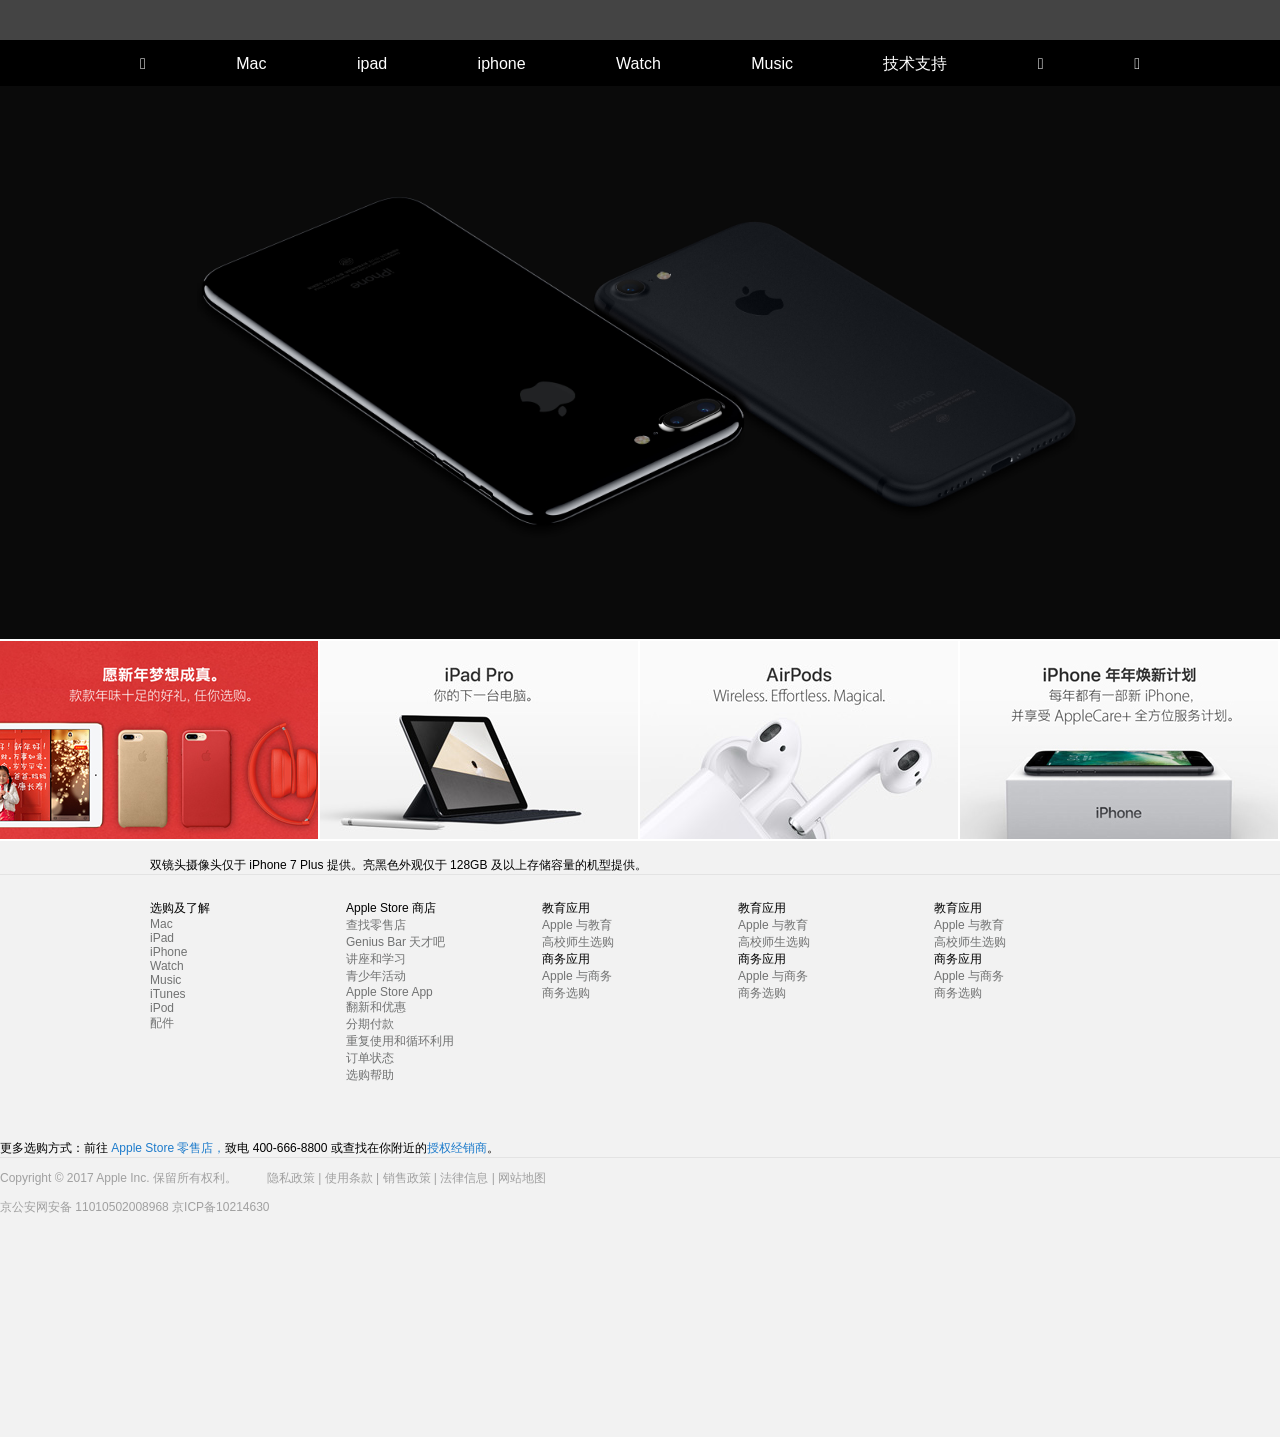
<file: iphone/intex.html>
<!doctype html>
<html lang="en">
<head>
    <meta charset="UTF-8">
    <title>Document</title>
    <link rel="stylesheet" href="css/intel.css">
</head>
<body>
<!-- 最上面 -->
<div class="top">
	<div class="topgunag"><!-- &lt;广告&gt; --></div>
</div>
<!-- nav -->
<div class="nav">
 <ul class="navsum">
	 <li class="smallshows"><a href="#">&#xe601;</a></li>
	<li class="navsumo icon padd"><a href="#">&#xe691;</a>
 	</li>
 	<li class="navsumo shows"><a href="#">Mac</a>
 	</li>
 	<li class="navsumo shows"><a href="#">ipad</a></li>
 	<li class="navsumo shows"><a href="#">iphone</a></li>
 	<li class="navsumo shows"><a href="#">Watch</a></li>
 	<li class="navsumo shows"><a href="#">Music</a></li>
 	<li class="navsumo shows"><a href="#">技术支持</a></li>
 	<li class="navsumo icon shows "><a href="#">&#xe67a;</a></li>
 	<li class="navsumo icon shapping"><a href="#">&#xe64b;</a></li>

 </ul>
</div>
<!-- banner -->
<div class="banner">
	<div class="banner01">
		<!-- <a href="#" class="texti7">iphone<br>7，在此。</a> -->
	</div>
</div>
<!-- 下文开始 -->
     <div class="flock">
         <a href="#" class="imgs"></a>
         <a href="#" class="imgs"></a>
         <a href="#" class="imgs"></a>
         <a href="#" class="imgs"></a>
     </div>
<!--备注-->
     <div class="last">
     <div class="bigtext">
     	<div class="list">
     		<div class="listtext">双镜头摄像头仅于 iPhone 7 Plus 提供。亮黑色外观仅于 128GB 及以上存储容量的机型提供。</div>
     	</div>
<!--最下面-->
     	<div class="lasttext">
     		<div class="zibegin">
				<ul>
					<li class="fristzi"><div class="firstext">选购及了解<span class="shaw">+</span></div></li>
					<li class="fristzi"><a href="#" class="firstext"><p>Mac</p></a></li>
					<li class="fristzi"><a href="#" class="firstext"><p>iPad</p></a></li>
					<li class="fristzi"><a href="#" class="firstext"> <p>iPhone</p></a></li>
					<li class="fristzi"><a href="#" class="firstext"><p>Watch</p></a></li>
					<li class="fristzi"><a href="#" class="firstext"><p>Music</p></a></li>
					<li class="fristzi"><a href="#" class="firstext"><p>iTunes</p></a></li>
					<li class="fristzi"><a href="#" class="firstext"><p>iPod</p></a></li>
					<li class="fristzi"><a href="#" class="firstext"><p>配件</p></a></li>
				</ul>
     		</div>
 


     		<div class="zibegin">
     			<div class="fristzi">Apple Store 商店<span>+</span></div>
     			<a href="#" class="fristzi"><p>查找零售店</p></a>
     			<a href="#" class="fristzi"><p>Genius Bar 天才吧</p></a>
     			<a href="#" class="fristzi"><p>讲座和学习</p></a>
     			<a href="#" class="fristzi"><p>青少年活动</p></a>
     			<a href="#" class="fristzi"><p>Apple Store App</p></a>
     			<a href="#" class="fristzi"><p>翻新和优惠</p></a>
     			<a href="#" class="fristzi"><p>分期付款</p></a>
     			<a href="#" class="fristzi"><p>重复使用和循环利用</p></a>
     			<a href="#" class="fristzi"><p>订单状态</p></a>
     			<a href="#" class="fristzi"><p>选购帮助</p></a>
     		</div>




     		<div class="zibegin">
     			<div class="fristzi">教育应用<span>+</span></div>
     			<a href="#" class="fristzi"><p>Apple 与教育</p></a>
     			<a href="#" class="fristzi"><p>高校师生选购</p></a>
     			<div class="fristzi">商务应用<span>+</span></div>
     			<a href="#" class="fristzi"><p>Apple 与商务</p></a>
     			<a href="#" class="fristzi"><p>商务选购</p></a>
     		</div>



     	 
           <div class="zibegin">
                <div class="fristzi">教育应用<span>+</span></div>
                <a href="#" class="fristzi"><p>Apple 与教育</p></a>
                <a href="#" class="fristzi"><p>高校师生选购</p></a>
                <div class="fristzi">商务应用<span>+</span></div>
                <a href="#" class="fristzi"><p>Apple 与商务</p></a>
                <a href="#" class="fristzi"><p>商务选购</p></a>
            </div>



     	    <div class="zibegin">
                <div class="fristzi">教育应用<span>+</span></div>
                <a href="#" class="fristzi"><p>Apple 与教育</p></a>
                <a href="#" class="fristzi"><p>高校师生选购</p></a>
                <div class="fristzi"><p>商务应用</p></div>
                <a href="#" class="fristzi"><p>Apple 与商务</p></a>
                <a href="#" class="fristzi"><p>商务选购</p></a>
            </div>

     	</div>
     	<!-- 更多方式购买 -->
     <div class="morebuy">更多选购方式：前往 <a href="#">Apple Store 零售店，</a>致电 400-666-8800 或查找在你附近的<a href="#">授权经销商</a>。</div>

     <div class="copy">
     <div>Copyright © 2017 Apple Inc. 保留所有权利。&nbsp &nbsp &nbsp &nbsp &nbsp隐私政策 |  使用条款 | 销售政策 | 法律信息 | 网站地图</div>
      </div>

        <div class="copy">
     京公安网安备 11010502008968 京ICP备10214630
      </div>






     </div>
     </div>
</body>
</html>
</file>
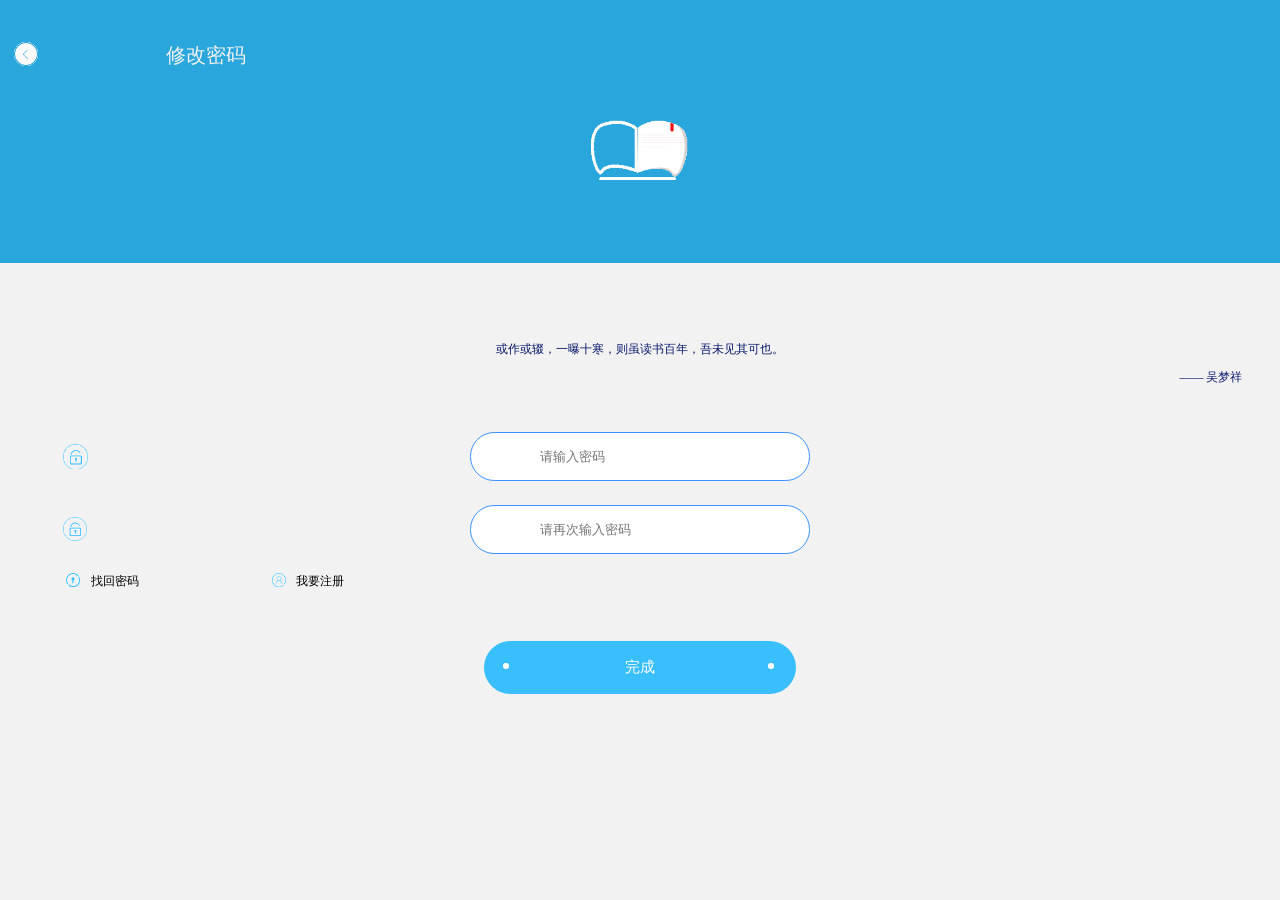
<file: yidongduan/intel-four.html>
<!doctype html>
<html lang="en">
<head>
    <meta charset="UTF-8">
    <title>Mobile</title>
    <meta name="viewport"
          content="width=device-width,user-scalable=no,
      initial-scale=1">
    <link rel="stylesheet" href="css/intexl-four.css">
</head>
<body>
<div class="top-background">
    <div class="reverse-icon"></div>
    <section class="logoin">修改密码</section>
    <div class="logo"></div>
</div>
<article class="mingye">或作或辍，一曝十寒，则虽读书百年，吾未见其可也。
    <div class="people-name">—— 吴梦祥</div>
</article>
<div class="logo-box">
    <input type="text" placeholder="请输入密码">
    <section class="logoin-icon"></section>
</div>
<div class="logo-box-tow">
    <input type="text" placeholder="请再次输入密码">
    <section class="logoin-icon-tow"></section>
</div>
<section class="find-password">
    <div class="find-password-icon">
        <artice class="find-password-text">找回密码</artice>
    </div>
    <div class="logosmall-icon">
        <artice class="logosmall-text">我要注册</artice>
    </div>
</section>
<div class="login-immediately">
    <div class="point"></div><p>完成</p>
    <div class="point-tow"></div>
</div>

</body>
</html>
</file>
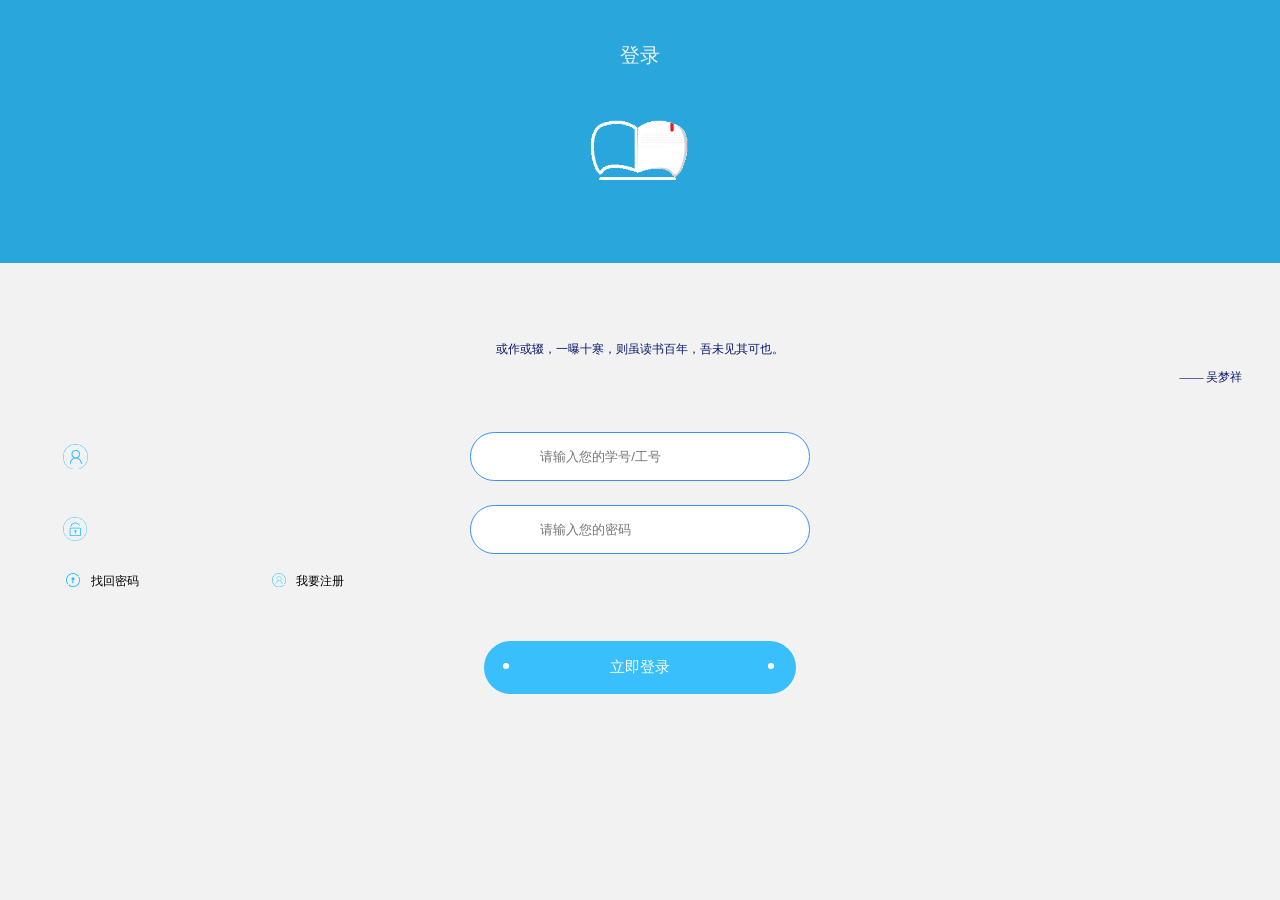
<file: yidongduan/intel-one.html>
<!doctype html>
<html lang="en">
<head>
    <meta charset="UTF-8">
    <title>移动</title>
    <meta name="viewport"
          content="width=device-width,user-scalable=no,
      initial-scale=1">
    <link rel="stylesheet" href="css/intexl.css">
</head>
<body>
<div class="top">
    <section class="logoin">登录</section>
    <div class="logo"></div>
</div>
<article class="siju">或作或辍，一曝十寒，则虽读书百年，吾未见其可也。
    <div class="poet">—— 吴梦祥</div>
</article>
<div class="logo-box">
    <input type="text" placeholder="请输入您的学号/工号">
    <section class="logoin-icon"></section>
</div>
<div class="logo-box-tow">
    <input type="text" placeholder="请输入您的密码">
    <section class="logoin-icon-tow"></section>
</div>
<section class="find-password">
    <div class="find-password-icon">
        <artice class="find-password-text">找回密码</artice>
    </div>
    <div class="logosmall-icon">
        <artice class="logosmall-text">我要注册</artice>
    </div>
</section>
<div class="login-immediately">
    <div class="point"></div><p>立即登录</p>
    <div class="point-tow"></div>
</div>

</body>
</html>
</file>
<file: fanke/css/index.css>
ul,li,ol,dl,dd,dt,tr,td,h1,h2,h3,h4,h5,h6,input,img,div{
	 margin: 0;padding: 0;
	 list-style:none;
     display: block;}

a{text-decoration: none;padding: 0;
margin: 0; color:#808080;}

body{ font-size: 12px;
      font-family: "宋体"
;margin-top: 0 ；
     }




     /*  内容从此开始   头部*/




     .content{


      width: 100%;height: 30px;
      
      background-color: #f8f8f8;
      margin-bottom: 2px;
      line-height: 30px;
/*      color: #929292;*/
     }


.content .toubukuang{


     width: 1200px;height: 30px;
     margin: 0 auto;
     line-height: 30px;

/*     background-color: red;*/
}
.content .inner{
  width: 420px;height: 30px;
  line-height: 30px;
  
  float: right;
  font-size: 12px;

}

.content .word1{
width: 145px;height: 30px;
  float:left;
  /*margin-right:5px;*/
/*  color: #808080;*/

/*  background-color: yellow;*/

}



.content .word2{

width: 68px;height: 30px;
float: left;
margin-right: 10px;





}

.content .a{


  color: #454545;
}


.word3{
width: 54px;height: 30px;
float: left;
margin-right: 12px;
/*background-color: yellow*/;



}


.content .word3 :hover{
  color: #B71C20;






}

.content .laba{

width: 18px; height: 18px;
margin-right: 8px;
background:  url(../logo.png)   no-repeat  0px -92px ;
float: left;
margin-top: 8px;

}


.content .weixin{

width: 18px; height: 18px;

background:  url(../logo.png)   no-repeat  0px -20px ;
float: left;
margin-top: 8px;
margin-right: 2px;

}


.content .weibo{

width: 18px; height: 18px;

background:  url(../logo.png)   no-repeat  0px -56px ;
float:right;
margin-top: 8px;

}


.content-xian{


  width: 100%;height :1px;
  margin: 0 auto;
  background-color: #d2d2d2;
 
  color: #929292;

}


/*  导航从此开始*/


.inner{


  width: 1200px;height: 81px;
  margin: 0 auto;
/*  background-color: red;*/

}

.inner .logo{

  width: 166px;height: 47px;
  float: left;
  background: url(../gouwu.png) no-repeat  0px -59px ;
}

.inner .leibie {

 width: 968px;height: 81px;
 line-height: 81px;
 float: right;
/* background-color: yellow;*/



}

.inner .daohang{

  width:63px;height:81px;
  float: left;
  line-height: 81px;
  border-right: 1px  solid  #676767;
/*  background-color: blue;*/
  
  

}

#daohang{

  display: block;
text-align: center;
}


.inner .daohang1{

  width:99px;height:81px;
  float: left;
  line-height: 81px;
  border-right: 1px  solid  #676767;
/*  background-color: blue;*/



}
.inner .daohang2{

  width:100px;height:81px;
  float: left;
  line-height: 81px;
  margin-right: 10px;
/*  background-color: blue;*/



}


/*搜索部分从此  开始*/


.content-sousuo{
      width: 1200px;height :85px; 
      margin: 0  auto;
      background-color:  #fff;



}

.content-sousuo .sousuo{

  width: 500px;height: 85px;
  float: right;
  /*background-color: red;*/
}

.content-sousuo .sousuo1{

 width: 500px;height: 29px;
 margin-top: 28px;
/* background-color: yellow;*/


}

.content-sousuo .sousuo2{
 width: 500px;height: 28px;
 line-height: 28px;
 font-size: 12px;
 float: left;
/* background: blue*/
}

.content-sousuo .remen {
  
  width: 70px;height:28px;
  line-height: 28px;
  margin-left: 30px;
  float: left;
}
.lianjie{
  width: 400px;
  height: 28px;
  float: left;
 
}
.lianjiezi{
  margin-left: 9px
}


.content-sousuo .input{

  width: 307px;height: 27px;
  border: 1px solid #c9c9c9;
  float: left;
  background-color: #fff;



}


.content-sousuo .kuang{

    width:240px;height:27px; 
    border: none;
    float: left;
    padding: 0 10px;
 

}

.content-sousuo .sou{

  width: 46px;height: 27px;
  border: none;
  border-left: 1px solid #c9c9c9;
  float: right;
  background-color: #b12121;
    color: #fff;
  cursor: pointer;

}



.content-sousuo .gouwu{
  width: 130px;
  height: 29px;
  float: right;
  /*background-color: #ccc;*/
  line-height: 29px;
  color: #fff;

  background: url(../gouwu.png)  no-repeat  -120px 0px ;
}

.content-sousuo .gouwu-word{

  margin-left: 30px;
  padding-left: 30px
}


.content-sousuo .gouwu :hover{
  /*width: 107px;
  height: 29px;
  float: right;
  background-color: #ccc;
  line-height: 29px;*/
  color: #b81c22;

  background: url(../gouwu.png)  no-repeat  -153px -29px ;
}
/*HSY导航开始*/
.daohanglan{
  width: 1200px;
  height: 55px;
  margin: 0 auto;
  margin-bottom: 33px;
/*  background: red;*/

}
.daoahnglanfanke{
  width: 184px;
  height: 55px;
  float: left;
}
.imgvanc{
  width: 184px;
  height: 55px
}
.dangahnglanwenzi{
  width: 1016px;
  height: 16px;
/*  background: blue;*/
  float: left;
  margin-top: 39px;
}
.danghanglanwenziyiyip{
  width: 100px;
  height: 16px;
  border-right: 1px #888 solid;
/*  background:#000;*/
  float: left;
}
.danghanglanwenziyiyip a{
 text-align: center;
  width: 50px;
  height: 16px;
   display:block;
   margin:0 auto;
}
.ooo:hover{
            color: #B81C22;
}


 /*内容8从此开始*/
 .content8{width: 1200px;
 	       height :509px;
 	       margin: 0 auto;
 	      /* background-color: #ccc;*/
 	      margin-bottom: 126px;
}


.content8 .list{width: 590px;
      height: 509px;
      margin-right: 16px;
       float: left;

      
      
      }

       .content8 .list .images{width: 590px;
              height: 440px;
               display: block;}

      .content8 .list .message{
 	 width: 588px;
 	 height: 69px;
 	 border: 1px solid #dfdfdf;
     border-top: none;line-height: 69px;
 }


 .content8 .list .message1{
 	/*width: 140px;*/
 	height: 69px;
 	padding-left: 12px;
 	float: left;


 }
  

 .content8 .list .message2{
 	/*width: 120px;*/
 	height: 69px;
 	padding-right: 12px;
 	float: right;
 	color:#B81C22;

 }

.content8 .list2{width: 290px;
      height: 509px;
      display: block;
      float: left;
      margin-right: 17px;
    }



.content8 .list2 .list2.1 {width: 290px;
      height: 249px;
    
     
     }

.content8 .list2.1 .images{width: 290px;
              height: 180px;
               display: block;
               background-color: #B81C22}






      .content8 .list2 .list2.2 {width: 290px;
      height: 245px;


    

      
     
     }

.content8 .list2.2 .images{width: 290px;
              height: 175px;
               display: block;
               background-color: #B81C22}
     
.content8 .list2 .message{
 	 width: 289px;
 	 height: 69px;
 	 border: 1px solid #dfdfdf;
     border-top: none;line-height: 69px;
/*   background: red;*/
     margin-bottom: 16px;
 }
#ooo{
  font-size: 16px;
  color: #B81C22;

}

 .content8 .list2 .message1{
 	width: 230px;
 	height: 50px;
 	padding-left: 12px;
 	float: left;


 }
 /*HSYWENTI*/
  /* .wobuzd{
    width: 50px;
    height: 12px;
    float: left;
    background: #fff;
    margin-top: 1px;
    margin-left: 170px;
    
   }*/
/* .messages{
  width: 110px;
  height: 12px;
  margin: 0 auto;
  background: #000;
  margin-top: 10px*/

 }
.content8 .list2 .message2{
/* 	width: 150px;*/
 	height: 69px;
 	padding-right: 12px;
 	float: right;
  color: #B81C22;

 }

  .content8 .list3{width: 286px;
      height: 509px;
      
       
       display: block;
       float: left;

      
      
      }


      .content8 .list3 .images{width: 286px;
              height: 440px;
               display: block;}




      .content8 .list3 .message{
 	 width: 285px;
 	 height: 69px;
 	 border: 1px solid #dfdfdf;
     border-top: none;line-height: 69px;
 }


 .content8 .list3 .message1{
 	/*width: 120px;*/
 	height: 69px;
 	padding-left: 12px;
 	float: left;


 }
  

 .content8 .list3 .message2{
 	/*width: 120px;*/
 	height: 69px;
 	padding-right: 12px;
 	float: right;
 	color:#B81C22;

 }




 /*内容9开始*/

 .content9{width: 1200px;
 	       height :507px;
 	       margin: 0 auto;
 	       /*background-color: #ccc*/
}

.content9 .list{width: 285px;
      height: 507px;
      margin-right: 20px;
      float: left;
      }

      .content9 .list0{width: 285px;
      height: 507px;
      /*margin-right: 20px;*/
      float: left;
      }
 .content9 .images{width: 285px;
              height: 438px;
               display: block;}

 .content9 .message{
 	 width: 282px;
 	 height: 69px;
 	 border: 1px solid #dfdfdf;
     border-top: none;line-height: 69px;
    }
 .content9 .message1{
 	/*width: 100px;*/
 	height: 69px;
 	padding-left: 12px;
 	
 	
 	
 	float: left;
 	/*border: 1px solid red;
*/

 }

 .content9 .message2{
 	/*width: 100px;*/
 	height: 69px;
 	padding-right: 12px;
 	/*border: 1px solid red;*/
	float: right;
 	color:#a10000;
 }
 /*最下面的服务*/
 .zuixiamainfuwu{
  width: 1198px;
  height: 286px;
  border: 1px solid #e0e0e1;
    margin: 0 auto;
  margin-top: 53px;
  /*background: red;
 */
 }
.fuwu{
    width: 1200px;
    height: 171px;
/*    background: red;*/
    margin-top: 33px;
}
.fuwu1,.fuwu12,.fuwu13{
  width: 370px;
  height: 138px;
  border-right: 1px solid #fff;
  float: left;
  margin-left: 42px;
  margin-top: -8px;
/*  background: #000;*/
}
.fuwu12,.fuwu13{
  margin-left: 0px;
}
.fuwu13{
   border-right: none;
}
.fuwukefu{
  width: 37px;
  height: 40px;
 margin-left: 166px;
 margin-top: 15px;
 
}
.kefuwenzi{
  width: 156px;
  height: 32px;
  background: #b81c22;
  margin-top:32px;
  margin-left: 107px;
  color: #fff;
  line-height: 32px;
  text-align: center;
}
.kefuqitian{
    width: 38px;
    height: 38px;
   margin: 0 auto;
   margin-top: 20px;
   background: red;

}
.qitianwenzi{
  width: 80px;
  height: 12px;
  margin: 0 auto;
  margin-top: 27px;
  line-height: 12px;
  text-align: center;
  color: #727171;
}
.qitianmeifu{
    width: 123px;
  height: 12px;
  margin: 0 auto;
  margin-top: 14px;
  line-height: 12px;
  text-align: center;
  color: #727171;
}
.erweima{
  width: 98px;
  height: 98px;
  margin: 0 auto;
  margin-top: 3px;
}
.erweimazi{
  width: 128px;
  height: 12px;
  margin: 0 auto;
  margin-top: 20px;
  line-height: 12px;
  text-align: center;
  color: #727171;
}
.fankeziti{
  color: #a10000;
}
.xinsouzinan{
  width: 1200px;
  height: 110px;
  border-bottom: 1px solid #fff;
  /*background: #000;*/
  border-top:1px solid #fff
}
.gaunyufabkedakuang{
  width: 1120px;
  height: 56px;
  background: #f8f8f8;
  margin:0 auto;
  margin-top: -10px;
  border-top: 1px #fff solid;

}
.guanyufankewezi0{
  width: 178px;
  height: 26px;
  border-right: 1px solid #dadadb;
  margin-top:17px;
 /* background:red;*/
  float: left;
}
.guanyufankewezi0{
    display: block;
  line-height: 26px;
text-align: center;
color: #323232;}
/*底部*/



.dibuduan{


  width: 100%;height :1px;
  background: black;margin-top:70px;margin-bottom:18px; 
}
.di-top{width: 830px; text-align: center;margin:0 auto;/*background:blue;*/margin-bottom:12px; }
.di-di{width:180px;margin:0 auto;/*background:green;*/margin-bottom:38px; }
.dddd{width: 750px;height:48px;margin:0 auto; }

.dddd a{float: left;margin-right:40px;text-align: center; margin-bottom:25px;display: block;}
.dddd .aaa{border: 1px solid #ccc;}
/*banner*/
.banner{width:1200px;height:535px;margin:0 auto;position: relative;}
 .banner a{width:1200px;height:535px;margin:0 auto;display:block;background-image:url(../images/sj.jpg);background-position:0px 0px;z-index: 1;position: relative;}
 .jt-left{width:19px;height:52px;position:absolute;top:221px;left:13px;z-index:50;
     background-image: url(../images/kuohao.png);background-position: -3px -5px;cursor:pointer;}
 .jt-left:hover{background-image:url(../images/kuohao.png);background-position:-3px -67px;}    
 .jt-rigth{width:19px;height:52px;position:absolute;top:221px;right:12px;z-index:50;background-image: url(../images/kuohao.png);background-position:-60px -5px;cursor:pointer;}
 .jt-rigth:hover{background-image:url(../images/kuohao.png);background-position:-60px -67px;}                
.diankuang{width:120px;height:26px;background-color:;position:absolute;top:489px;left:540px;z-index:100; }
.yuan1{width:12px;height:12px;border-radius:50%;background-color:#d9dce3;float:left;margin-top: 7px;margin-right: 6px;}
.yuan2{width:12px;height:12px;border-radius:50%;background-color:#d9dce3;float:left;margin-top: 7px;margin-right: 6px;}
.yuan3{width:12px;height:12px;border-radius:50%;background-color:#d9dce3;float:left;margin-top: 7px;margin-right: 6px;}
.yuan4{width:12px;height:12px;border-radius:50%;background-color:#bd0007;float:left;margin-top: 7px;margin-right: 6px;}
.yuan5{width:12px;height:12px;border-radius:50%;background-color:#d9dce3;float:left;margin-top: 7px;margin-right: 6px;}
.yuan6{width:12px;height:12px;border-radius:50%;background-color:#d9dce3;float:left;margin-top: 7px;margin-right: 6px;}
.yuan7{width:12px;height:12px;border-radius:50%;background-color:#d9dce3;float:left;margin-top: 7px;}
.yuan1:hover{background-color:#bd0007;}
.yuan2:hover{background-color:#bd0007;}
.yuan3:hover{background-color:#bd0007;}
.yuan4:hover{background-color:#d9dce3;}
.yuan5:hover{background-color:#bd0007;}
.yuan6:hover{background-color:#bd0007;}
.yuan7:hover{background-color:#bd0007;}


.kuang{width:73px;height:203px;border:1px solid #b81b22;background-color:white;position:fixed;top:330px;left:1265px;z-index:200;}
.kuang1{width:73px;height:76px;border-bottom: 1px solid #b81b22; background-color: yellow;}
.kuang2{width:73px;height:71px;background-color:yellow;}
.kuang3{width:73px;height:56px;background-color:#b81b22;}
.kuang .tu1{width:73px;height:76px;display:block;background-image:url(../images/11.png);background-position: -1px -1px;}
.kuang .tu2{width:73px;height:71px;display:block;background-image:url(../images/11.png);background-position: -1px -77px;}
.kuang .tu3{width:73px;height:56px;display:block;background-image:url(../images/11.png);background-position: -1px -149px;}
.img-top{width: 1200px;height:40px;margin:0 auto;margin-top:42px  }
.img-bottom{width: 1200px;height:40px;margin:0 auto;margin-top:42px  }
</file>
<file: zhongyidong/css/1.css>
body,ol,img，input，p,h1,h2,h3,h4,h5,h6,ul,dl{margin: 0; padding:0;list-style: none;}
img{display:block ;border: none;}
a{text-decoration: none;}
body{font-size:12px;font-family: "微软雅黑" }
.top{width: 100%;height:24px;border-bottom: 1px  #ececec solid;background:#f6f6f6;  }
.top1{width: 1200px;height: 24px;margin:0 auto;/*background: green; */ }

.top-one{width:71px;height: 24px;border-right: 1px  #ececec solid;color:#888;text-align:center;line-height:24px;
/*background: red;*/  float: left;}
.top-two{width:71px;height: 24px;border-right: 1px  #ececec solid;color:#888;text-align:center;line-height:24px;float: left;}
.top-one:hover{color:#25b2fe; }
.top-two:hover{color:#25b2fe; }
.top-right{width: 389px;height: 24px;float: right;}
.touxiang{width: 12px;margin-top: 6px;  float: left; }
.denglu{width:30px;height:24 px;text-align: center;line-height: 24px;float: left; color:#888;}

 .denglu:hover{color:#25b2fe;}
 .touxiang:hover{background: url(../grzx.jpg )no-repeat 0px 0px;}
 .zhixian{width: 1px;height: 10px;margin-top:9px;margin-left:8px;background:#e0e3ea;float: left;}
 .shouji{width:10px;height:14px;margin-left:10px;margin-top: 6px;float: left;  }
 .yingye{width:71px;height:24px;float: left;text-align: center;  line-height: 24px;color:#888;}
 .new{width: 36px;height:15px;margin-top:6px;margin-left:3px;float: left;}
 .zhixian1{width: 1px;height: 10px;margin-top:9px;margin-left:1px;background:#e0e3ea;float: left;}
 .jifen{width:57px;height:24px;float: left;text-align: center; line-height: 24px;color:#888;}
 .zhixian2{width: 1px;height: 10px;margin-top:9px;margin-left:1px;background:#e0e3ea;float: left;}
 .guanyu{width:84px;height:24px;float: left;text-align: center;  line-height: 24px;color:#888;}
 .zhixian3{width: 1px;height: 10px;margin-left:1px;background:#e0e3ea;float: left;margin-top:9px;}
 .lianxi{width:59px;height:24px;float: right;text-align: center;  line-height: 24px;color:#888;}
 .yingye:hover{color:#25b2fe;}
 .jifen:hover{color:#25b2fe;}
 .guanyu:hover{color:#25b2fe;}
 .lianxi:hover{color:#25b2fe;}

/*搜索*/
.sous{width: 1200px;height: 59px;margin: 0 auto;margin-top: 15px}
.logo{width: 230px;height: 42px;margin-top: 17px;float: left;}
.xian{ line-height: 59px;margin-left:21px;float: left;}
.sanjiao{float: left;margin-top: 24px;}
.serach{width: 624px;height: 36px;float: right;}
.kuang{width:491px;height:34px;border: 1px solid #dfdfdf;float: left;padding-left:15px;color: #999}
.sou{

  width: 85px;height: 36px;
  border: none;
  border-left: 1px solid #c9c9c9;
  float:left;
  background-color: #25b2fe;
    color: #f5fbff;}
.zi{width:374px;height:23px;float:left;}
.zifei{color:#e40077;margin-right:21px;float: left;margin-top: 7px;}
.kudai{color:#666;margin-right:21px;float: left;margin-top: 7px;}
.zhongduan{color:#666;margin-right:21px;float: left;margin-top: 7px;}
.jif{color:#e40077;margin-right:21px;float: left;margin-top: 7px;}
.heyue{color:#666;margin-right:21px;float: left;margin-top: 7px;}
.ling{color:#666;margin-right:21px;float: left;margin-top: 7px;}
.zifei:hover{color:#25b2fe;text-decoration:underline;}
.kudai:hover{color:#25b2fe;text-decoration:underline;}
.zhongduan:hover{color:#25b2fe;text-decoration:underline;}
.jif:hover{color:#25b2fe;text-decoration:underline;}
.heyue:hover{color:#25b2fe;text-decoration:underline;}
.ling:hover{color:#25b2fe;text-decoration:underline;}
.daohang{width: 1200px;height:40px;margin: 0 auto;background: #e4e4e4;margin-top: 20px;}
/*导航*/
.daohang1{width:159px ;height:38px;border-right: 1px solid #fff;text-align: center;line-height: 40px;color:#0085d0;border-top:2px solid #0085d0;font-size:20px;float: left;}
.daohang2{width:257px ;height:38px;border-right: 1px solid #fff;text-align: center;line-height: 40px;color:#666;font-size:20px;float: left;}
.daohang3{width:259px ;height:38px;border-right: 1px solid #fff;text-align: center;line-height: 40px;color:#666;font-size:20px;float: left;}
.daohang4{width:259px ;height:38px;border-right: 1px solid #fff;text-align: center;line-height: 40px;color:#666;font-size:20px;float: left;}
.daohang5{width:260px ;height:38px;text-align: center;line-height: 40px;color:#666;font-size:20px;float: right;}
.daohang1:hover{background:#eae6e6 }
.daohang2:hover{background:#eae6e6;color:#25b2fe;}
.daohang3:hover{background:#eae6e6;color:#25b2fe;}
.daohang4:hover{background:#eae6e6;color:#25b2fe;}
.daohang5:hover{background:#eae6e6;color:#25b2fe;}

.banner{width:1200px;height:350px;margin: 0
auto;margin-top: 5px;}
.banner-left{width:158px;height:348px;border: 1px solid #e9e9e9;float: left; }
.banner-zhong{width:740px;height:350px;margin-left:8px;float: left;position:relative; }
.banner-right{width:276px;height:348px;float: right;border:1px solid #e9e9e9;}
.left-top{width: 138px;height:33px; margin:0 auto;text-align: center;line-height: 33px;border-bottom: 1px solid #e9e9e9 }
.left-top:hover{color:#25b2fe;}
.left-center{width:138px;height:62px;margin-left: 10px;border-bottom: 1px solid #e9e9e9;background: ;}
.left-tu{width:21px;height:21px;;margin-left:29px;margin-top: 20px;float:left;}
.left-zi{width:44px;height:20px;float:left;margin-top:20px;margin-left:10px;}
.left-zi .a:hover{color:#25b2fe;}

.left-center1{width:138px;height:62px;background-color: ;margin-left: 10px;border-bottom: 1px solid #e9e9e9;}
.left-tu{width:21px;height:21px;;margin-left:29px;margin-top: 20px;float:left;}
.left-zi{width:44px;height:20px;float:left;margin-top:20px;margin-left:10px;}
.left-zi:hover{color:#25b2fe;}


.left-center2{width:138px;height:62px;background-color: ;margin-left: 10px;border-bottom: 1px solid #e9e9e9;}
.left-tu{width:21px;height:21px;;margin-left:29px;margin-top: 20px;float:left;}
.left-zi{width:44px;height:20px;float:left;margin-top:20px;margin-left:10px;}
.left-zi:hover{color:#25b2fe;}


.left-center3{width:138px;height:62px;background-color: ;margin-left: 10px;border-bottom: 1px solid #e9e9e9;}
.left-tu{width:21px;height:21px;;margin-left:29px;margin-top: 20px;float:left;}
.left-zi{width:44px;height:20px;float:left;margin-top:20px;margin-left:10px;}
.left-zi:hover{color:#25b2fe;}


.left-center4{width:138px;height:62px;background-color: ;margin-left: 10px;border-bottom: 1px solid #e9e9e9;background: ;}
.left-tu{width:21px;height:21px;;margin-left:29px;margin-top: 20px;float:left;}
.left-zi{width:44px;height:20px;float:left;margin-top:20px;margin-left:10px;}
.left-zi:hover{color:#25b2fe;}


.left-center5{width:138px;height:62px; ;margin-left: 10px;;background:;}
.left-tu{width:21px;height:21px;;margin-left:29px;margin-top: 20px;float:left;}
.left-zi{width:63px;height:20px;float:left;margin-top:20px;margin-left:10px;}
.left-zi:hover{color:#25b2fe;}
.shang-kuang{width: 240px;height: 57px;margin-top: 20px;margin-left:21px;margin-right: 15px;}
.kuang-tu{width:49px;height:57px;
margin-right:42px;float:left; }
.tu{width:36px;height: 36px;margin-left:7px;transition:0.5;}
.tu:hover{transform:scale(1.1);}
.wenzi{width:49px;height:12px;margin-top: 7px;}
.kuang-tu1{width:49px;height:57px;
float:right;}
.shang-kuang1{width: 240px;height: 57px;margin-left:21px;margin-right: 15px;margin-top: 23px;}
.right-chong{ width: 240px;height:153px;margin: 0 auto;margin-top: 38px; }
.chong-shang{width: 240px;height:16px;}
.chongzhi{width: 64px;font-size:14px; float: left; }
.chongzhi:hover{text-decoration:underline;}
.zhek{width:60px;height:14px;float:right;background-color:;margin-right: 30px;margin-top: 1px;font-size: 14px;line-height: 14px;text-align: right;color:#ff0000;}
.right-biankuang{width: 232px;height: 34px;border:1px solid #dadada;margin-top:12px;color:#e7d9d3;padding-left:5px;}
.b3-5{width:236px;height:36px;margin-top:7px;}
.an1{width:44px;height:36px;float:left;margin-left:3px;background-color:#ffffff;margin-right: 3px;border-radius: 4px;border:1px solid #dadada;text-align:center; }
.an1:hover{background-color: #e40077;}
.an2{width:44px;height:36px;float:left;background-color:#ffffff;margin-right:3px;border-radius: 4px;text-align:center;border:1px solid #dadada; }
.an2:hover{background-color: #e40077;}
.an3{width:44px;height:36px;float:left;background-color:#ffffff;margin-right: 3px;border-radius: 4px;text-align:center; border:1px solid #dadada;}
.an3:hover{background-color: #e40077;}
.an4{width:44px;height:36px;float:left;margin-left: 0px;background-color:#ffffff;margin-right: 3px;border-radius: 4px;text-align:center;border:1px solid #dadada; }
.an4:hover{background-color: #e40077;}
.an5{width:44px;height:36px;float:right;background-color:#ffffff;margin-right:;border-radius: 4px;text-align:center;border:1px solid #dadada; }
.an5:hover{background-color: #e40077;}
.b3-6{width:90px;height:36px;background-color:#33acf9 ;margin-top:4px;margin-left: 74px;border-radius: 4px;font-size: 12px;line-height: 36px;text-align: center;color:white;}
/*滚动栏*/
.g{width:1200px;height:180px;margin:0 auto;background-color:#dfdfdf;margin-top:12px; }
.g1{width:285px;height:160px;float:left;background-color:;margin-left: 15px;margin-top: 10px;margin-right: 10px}


.g2{width:285px;height:160px;float:left;background-color:;margin-right: 10px;margin-top: 10px;}



.g3{width:285px;height:160px;float:left;background-color:;margin-right: 10px;margin-top: 10px;}




.g4{width:285px;height:160px;float:left;background-color:;margin-top: 10px;}
/*4G专区*/
.only{width:1198px;height:47px;margin:0 auto;background-color:;border:1px solid #dfdfdf;margin-top: 10px;}
.only4g{width:56px;height:14px;float:left;background-color:;margin-top: 17px;margin-left: 24px;font-size: 14px;line-height: 14px;text-align: center;color:#0085d0;}
.onlyzi a{width:80px;height:14px;float:right;background-color:;margin-top: 17px;margin-right: 23px;font-size: 14px;line-height: 14px;text-align: center;color:#666666;}
.onlyzi a:hover{text-decoration: underline;color:#25b2fe;}
/*4G下面*/
.dm{width:1198px;height:377px;margin:0 auto;border:1px solid #dfdfdf;border-top: none;}
.da{width:299px;height:377px;float:left;background-color:red;}
.dm-left{width:899px;height:378px;background: yellow;float:left;}
.zuo{width:299px;height: 189px;background:#efefef ;border-bottom: 1px solid #dfdfdf;float:left;border-right:1px solid #dfdfdf }
.zuo1{width:299px;height: 59px;background:green;}
.zuo2{width:210px;height:119px;float: right;margin-top:11px; }
 .zuo2:hover{transform:translateX(-50px);transition-duration:0.5s;}
 .zuoxia{width:899px;height: 188px;background:red; ;float: left}
 .zuoone{width:299px;height: 189px;background:#efefef ;border-bottom: 1px solid #dfdfdf;float: left;}
 .zuoone1{width:299px;height: 189px;background:#efefef ;border-bottom: 1px solid #dfdfdf;float: right;}
 .zuoo{width:299px;height: 189px;background:#efefef ;border-bottom: 1px solid #dfdfdf;border-left:1px solid #dfdfdf;float: right;}



 
.ji{width:1198px;height:47px;background: ;margin:0 auto;border:1px solid #dfdfdf;margin-top: 10px;}
.topl4g{width:56px;height:14px;float:left;background-color:;margin-top: 17px;margin-left: 24px;font-size: 14px;line-height: 14px;text-align: center;color:#0085d0;}
.toplzi a{width:80px;height:14px;float:right;background-color:;margin-top: 17px;margin-right: 23px;font-size: 14px;line-height: 14px;text-align: center;color:#666666;}
.ji a:hover{text-decoration: underline;color:#25b2fe}


/*手机推荐*/
.sj{width:1198px;height:380px;margin:0 auto;background-color:#ffffff;border:1px solid #dfdfdf;border-top: none;}
.sj1{width:298px;height:380px;float:left;background-color:;border-right: 1px solid #dfdfdf;}
.sj1t{width:298px;height:380px;float:left;background-image: url(sj1-1.jpg);background-position:0px 0px;}
.sj1tt{width:217px;height:257px;float:right;background-color:;margin-right: 1px;margin-top: 112px;}
.sj1ttt:hover{transform:translateX(-20px);transition-duration:0.5s;}





.sj2{width:299px;height:380px;float:left;background-color:;border-right: 1px solid #dfdfdf;}


.sj3{width:298px;height:380px;float:left;background-color:;border-right: 1px solid #dfdfdf;}


.sj4{width:300px;height:380px;float:left;background-color:;}


.dibu{width: 1199px;height: 508px; margin: 0 auto }

/*banner*/
.jt-left{width:30px;height:70px;position:absolute;top:141px ;left:0px;z-index:50;background-image:url(../images/tubiao1.png);background-position: 0px 0px;cursor:pointer; }
.jt-left:hover{background-image:url(../images/tubiao.png);background-position:0px 0px;}
.jt-right{width:30px;height:70px;position:absolute;top:141px ;right:0px;margin-right:0px;  z-index:50;background-image:url(../images/tubiao1.png);background-position: -40px 0px;cursor:pointer; }
.jt-right:hover{background-image:url(../images/tubiao.png);background-position:-40px 0px;} 
.diankuang{width:168px;height: 17px;position: absolute;left: 288px;bottom:8px;z-index:100;
 }

.yuan1{width:16px;height:16px;border-radius:50%;background-color:#d1016b;float:left;margin-top:1px;margin-right:3px;cursor:pointer;}
.yuan2{width:16px;height:16px;border-radius:50%;background-color:#b9adb3;float:left;margin-top:1px;margin-right:3px;cursor:pointer;}
.yuan3{width:16px;height:16px;border-radius:50%;background-color:#b9adb3;float:left;margin-top:1px;margin-right:3px;cursor:pointer;}
.yuan4{width:16px;height:16px;border-radius:50%;background-color:#b9adb3;float:left;margin-top:1px;margin-right:3px;cursor:pointer;}
.yuan5{width:16px;height:16px;border-radius:50%;background-color:#b9adb3;float:left;margin-top:1px;margin-right:3px;cursor:pointer;}
.yuan6{width:16px;height:16px;border-radius:50%;background-color:#b9adb3;float:left;margin-top:1px;margin-right:3px;cursor:pointer;}
.yuan7{width:16px;height:16px;border-radius:50%;background-color:#b9adb3;float:left;margin-top:1px;margin-right:3px;cursor:pointer;}
.yuan8{width:16px;height:16px;border-radius:50%;background-color:#b9adb3;float:left;margin-top:1px;margin-right:3px;cursor:pointer;}
.yuan9{width:16px;height:16px;border-radius:50%;background-color:#b9adb3;float:right;margin-top:1px;cursor:pointer;}

.ggl{width:1198px;height:36px;margin:0 auto;background-color:;border:1px solid #dfdfdf;margin-top: 10px;}
.nl{width:1146px;height:18px;float: left;background-color: ;margin-left: 19px;margin-top: 10px;font-size: 14px;}
.laba{width:25px;height:18px;float: left;background-image: url(../images/laba-1.jpg);background-position: 0px 0px;}
.gg{width:40px;height:18px;float: left;margin-left: 6px;background-color: ;font-size: 14px;line-height: 18px}
.tiao{width:6px;height:1px;float: left;margin-left:12px;background-color: ;margin-top: 9px;}
.pm a{width:209px;height:18px;float: left;margin-left:7px;background-color: ;line-height: 18px;color: #3580ba;}
.pm a:hover{text-decoration:underline;}

.time{width:84px;height:18px;float: left;margin-left:110px;background-color: ;line-height: 18px;}
.tiao2{width:6px;height:1px;float: left;margin-left:60px;background-color: ;margin-top: 9px;}
.fp a{width:265px;height:18px;float: left;color:#0085d0;line-height: 18px;}
.fp a:hover{text-decoration:underline;color:#0085d0;}

.time2{width:84px;height:18px;float: left;margin-left:65px;background-color: ;line-height: 18px;}
.jt a{width:29px;height:18px;float: right;margin-right: 34px;background-color: yellow;background-image: url(../images/jt-1.jpg);background-position: 0px 0px;}

/*站点地图*/
.dtk{width:1198px;height:229px;margin:0 auto;background-color:;border:1px solid #dfdfdf;margin-top: 10px;}
.d1{width:120px;height:183px;float:left;margin-left: 35px;margin-top: 22px;background-color: white;margin-right: 111px;font-size: 14px;line-height: 14px;text-align: left;}
.d11{width:120px;height:14px;float:left;margin-left: 0px;margin-top: 1px;background-color:;}
.d12 a,.d13 a,.d14 a,.d15 a,.d16 a,.d17 a{width:120px;height:14px;float:left;margin-left: 0px;margin-top: 14px;color: #666;}



.d2{width:90px;height:183px;float:left;margin-top: 22px;background-color: white;font-size: 14px;line-height: 14px;text-align: left;}
.d21{width:90px;height:14px;float:left;margin-left: 0px;margin-top: 1px;background-color:;}
.d22 a,.d23 a,.d24 a,.d25 a,.d26 a,.d27 a{width:90px;height:14px;float:left;margin-left: 0px;margin-top: 14px;color: #666;}
.d3{width:115px;height:183px;float:left;margin-top: 22px;background-color: white;margin-left: 144px;font-size: 14px;line-height: 14px;text-align: left;}
.d31{width:115px;height:14px;float:left;margin-left: 0px;margin-top: 1px;background-color:;}
.d32 a,.d33 a,.d34 a,.d35 a,.d36 a,.d37 a{width:115px;height:14px;float:left;margin-left: 0px;margin-top: 14px;color: #666;}
.d4{width:90px;height:183px;float:left;margin-top: 22px;background-color: white;margin-left: 117px;font-size: 14px;line-height: 14px;text-align: left;}
.d41{width:90px;height:14px;float:left;margin-left: 0px;margin-top: 1px;background-color:;}
.d42 a,.d43 a,.d44 a,.d45 a,.d46 a,.d47 a{width:90px;height:14px;float:left;margin-left: 0px;margin-top: 14px;color: #666;}
.d5{width:91px;height:183px;float:left;margin-top: 22px;background-color: white;margin-left: 143px;font-size: 14px;line-height: 14px;text-align: left;}
.d51{width:91px;height:14px;float:left;margin-left: 0px;margin-top: 1px;color: #666;}
.d52 a,.d53 a,.d54 a,.d55 a,.d56 a,.d57 a{width:91px;height:14px;float:left;margin-left: 0px;margin-top: 14px;color: #666;}
.dtk a:hover{text-decoration: underline;  color:#0085d0; }




.dyh{width:606px;height:16px;margin:0 auto;background-color:;;margin-top: 29px;}
.dyh a{font-size: 12px;line-height: 16px;text-align: center;color:#666666;}
.dyh a:hover{text-decoration: underline;color:#25b2fe; }

.derh{width:573px;height:16px;margin:0 auto;background-color:;;margin-top: 17px;}
.derh a{font-size: 12px;line-height: 16px;text-align: center;color:#666666;}
.derh a:hover{text-decoration: underline;}
.disanh{width:254px;height:16px;margin:0 auto;background-color:;;margin-top: 13px;}
.disanh a{font-size: 12px;line-height: 16px;text-align: center;color:#666666;}
.disanh a:hover{text-decoration: underline;}
.dsh{width:438px;height:16px;margin:0 auto;background-color:;;margin-top: 20px;font-size: 12px;line-height: 16px;text-align: center;color:#666666;}

.xiatu{width:286px;height:47px;margin:0 auto;background-color:;;margin-top: 18px;}
.kx{width:128px;height:47px;float:left;background-color:;margin-right: 22px;}
.kx a{width:128px;height:47px;float:left;background-image: url(../images/ogo.png);background-position:0px 0px;background:}
.xt{width:21px;height:25px;float:left;background-color:;margin-top: 11px;}
.xt a{width:21px;height:25px;float:left;background-image: url(../images/gov.gif);background-position:0px 0px;}
.xiaozi{width:112px;height:12px;float:right;background-color:;margin-top: 17px;}
.xiaozi a{font-size: 12px;line-height: 12px;text-align: center;color:#666666;}
.xiaozi a:hover{color:#2b85d0;text-decoration: underline;}
.bai{width:100%;height:20px;background-color: #ffffff;}
</file>
<file: app/css/pingguo.css>
ul,li,ol,dl,dd,dt,tr,td,h1,h2,h3,h4,h5,h6,input,img,div,body{
	 margin: 0;padding: 0;
	 list-style:none;
     display: block;}

a{text-decoration: none;padding: 0;
  margin: 0;}

body{
   font-size: 12px;
   font-family: "宋体";

   background-color:#f2f2f2;
   
   }


   *{

   	box-sizing: border-box;
   }



@font-face {
  font-family: 'iconfont';  /* project id 223121 */
  src: url(http://at.alicdn.com/t/font_8n8qkazt45xqd7vi.eot);
  src: url(http://at.alicdn.com/t/font_8n8qkazt45xqd7vi.eot?#iefix) format('embedded-opentype'),
  url(http://at.alicdn.com/t/font_8n8qkazt45xqd7vi.woff) format('woff'),
  url(http://at.alicdn.com/t/font_8n8qkazt45xqd7vi.ttf) format('truetype'),
  url(http://at.alicdn.com/t/font_8n8qkazt45xqd7vi.svg#iconfont) format('svg');
}
   /*dingbu从此开始*/




   .dingbu{width: 100%;height: 40px;background-color: #a8a8aa;  position: relative; }


   .dingbu1{width: 1000px;height: 40px;background-color: #a8a8aa; margin: 0 auto; }

   .dingbu1 .zi{  width: 40px;height: 40px;line-height: 40px; color: #fff;float: right;}


/* 导航*/

.daohang{  width: 100%;height: 40px;background-color: #000;  }

.daohang1{width: 1000px;height: 40px; margin: 0 auto;text-align: justify ;cursor:default; }


.daohang1:after{content: "";display: inline-block;width: 100%;}


.daohang1 .timu{ height: 40px;line-height: 40px; display: inline-block;     }




.daohang1 .timu  a{ display: inline-block; color: #fff;font-size: 16px;font-family: "微软雅黑"; transition: all  1s;   }

.daohang1 .timu  a:hover{color: #ccc;}

#yinyong1{font-family: 'iconfont'; }

.daohang1  .yincang1{display: none;}






@media screen and (max-width:1068px){.daohang .daohang1{
    width:100%;    padding: 10px;}    }


@media screen and (max-width:736px){  .daohang1 .yincang{display: none;}    .daohang1 .yincang1{display: inline-block;} 

            

   }









/*banner从此开始*/

.banner{width: 100%;height: 512px;background-color: #fff; position: relative; overflow: hidden; } 

.banner .tu{  width: 100%;  height: 432px;background-image: url(../image/b.jpg);
   background-size: auto  100%  ;background-position: center; position: absolute; left: 0;top:25%; }


.banner .zi{width: 100%;height: auto; 


  margin: 0 auto;text-align: center;  }


.banner  .zi  .zi1{ height: auto;  margin-top: 20px; /*line-height: auto;*/  font-size:30px; 

	font-family:   "HanHei SC","PingHei","PingFang SC","STHeitiSC-Light","Helvetica Neue","Helvetica","Arial",sans-serif;color: #454545;
 }

.banner  .zi  .zi2{ height: auto;/*line-height: auto;*/ font-size:35px;

 font-family: "微软雅黑" ;font-weight: normal;  color:#333333; }


@media screen and (max-width:1068px){.banner{height: 467px;}  .banner .tu{

	height: 360px;background-image: url(../image/z.jpg);top:35%;}.banner .zi .zi1{  margin-top: 40px; }
              
}


@media screen and (max-width:735px){.banner{height: 500px;}  .banner .tu{

	height: 360px;background-image: url(../image/s.jpg); top:30%; }.banner .zi .zi1{   }
              
}

/*content从此开始*/



.content{



	width: 100%;height: 200px;
   /* background-color: red;*/
}


.tu1{  width: 25%;height: 200px;/*background:blue;*/
        float: left;background-image: url(../image/f1.jpg);
        background-position: center  center;border-right: 1px  solid  #fff;}

 .tu2{  width: 25%;height: 200px;background:blue;
        float: left;background-image: url(../image/f2.jpg);
        background-position: center  center;border-right: 1px  solid  #fff;}

 

.tu3{  width: 25%;height: 200px;background:blue;
        float: left;background-image: url(../image/f3.jpg);
        background-position: center  center ;border-right: 1px  solid  #fff;}

.tu4{  width: 25%;height: 200px;background:blue;
        float: left;background-image: url(../image/f4.jpg);
        background-position: center  center;}



@media screen and (max-width:1068px){.tu{
    width:50%; }.tu1{background-image: url("../image/s1.jpg");}.tu2{
    background-image: url("../image/s2.jpg");}
    .tu3{
    background-image: url("../image/s3.jpg");}
    .tu4{
    background-image: url("../image/s4.jpg");}
}





@media screen and (max-width:735px){.tu{
    width:100%;}.tu1{
    background-image: url("../image/m1.jpg");
    border-bottom: solid 2px #fff;}.tu2{
    background-image: url("../image/m2.jpg");
    border-bottom: solid 2px #fff;}.tu3{
    background-image: url("../image/m3.jpg");
    border-bottom: solid 2px #fff;}.tu4{
    background-image: url("../image/m4.jpg");
    border-bottom: solid 2px #fff;}
}





/*jieshao从此开始*/

.jieshao{width: 1000px;height: auto;margin: 0 auto;color: #999;border-bottom: 1px  solid  #ccc;

         line-height: 50px;font-family: 'HanHei SC', 'PingFang SC', 'Helvetica Neue', 'Helvetica', 'STHeitiSC-Light', 'Arial', sans-serif;}


@media screen and (max-width:1068px){.jieshao {width: 100%;
   float: left;  padding:0 20px;}



}




/*站点地图从此开始*/


.zhandian{
    width: 1000px;
    height: auto;
    margin: 0 auto;
   
    

  
   
  }

.zhandian .wenzi{
  width: 20%;
  height: auto;
  float: left;
  /*background-color: #ccc;*/
}


.zhandian .wenzi a{
  display: block;
  color: #666666;
  font-size: 12px;
  font-family: "HanHei SC","PingHei","PingFang SC","STHeitiSC-Light","Helvetica Neue","Helvetica","Arial",sans-serif;



}

.zhandian .wenzi  a:hover{
 
  text-decoration: underline;color: #000;
}

.zhandian .wenzi .zi1{
   width: 195px;
  height: 16px;
  line-height: 16px;

  margin-top: 15px;
  float: left;
  font-weight: bold;
  font-size: 12px;
  color: #000;


}


#one{margin-top: 27px;  }

#two{margin-top: 27px; }

#one  a{ font-weight: bold;color: #000;  }

#two  a{ font-weight: bold;color: #000;}



.zhandian .wenzi .zi{
  width: 195px;
  height: 16px;
  line-height: 16px;
  
  margin-top: 5px;
  
  float: left;

}


@media screen and (max-width:1068px){.zhandian{width: 100%;
}
.wenzi{padding: 0 20px}


}


@media screen and (max-width:736px){.zhandian  .wenzi{width: 100%; height: auto;  }.zhandian .wenzi .zi{width: 100%;  display: none; } #one ,#two{display: block;margin-top: 15px;border-bottom: 1px solid  #ccc;}
.zhandian .wenzi .zi1{width: 100%;border-bottom: 1px solid  #ccc; }




}





/*更多选购*/


.gengduo{width: 1000px;height: 30px;  margin: 0 auto;    }

.lianjie{width: 800px;height: 30px;float: left;line-height: 30px;color: #999;}


.gengduo a{color:#0070c9 ;   }

.gengduo a:hover{ text-decoration: underline;color: #000;}






/*banquan从此开始*/

.banquan1 {width: 1000px;height: 20px;margin: 0 auto; margin-top: 15px;}



.zuobian{width: 270px;height: 20px;  line-height: 20px; float: left;color: #999;}


.youbian{width: 730px;height: 20px;float: left;}


.youbian .one {width: 68px;height: 20px;line-height: 20px;text-align: center;float: left;  border-right: 1px solid  #ccc;}


#no{border:none;}

.banquan1 a{color:#000; }

.banquan1 a:hover{text-decoration: underline;}





.banquan2 {width: 1000px;height: 30px;margin: 0 auto;    }

.lianjie2{width: 800px;height: 30px;float: left;line-height: 30px;color: #999;}


.banquan2 a{color:#999;   }

.banquan2 a:hover{ text-decoration: underline;}
</file>
<file: apple/apple.css>
body,ol,img，input，p,h1,h2,h3,h4,h5,h6,ul,dl{margin: 0; padding:0;list-style: none;}
img{display:block ;border: none;}
a{text-decoration: none;}
body{font-size:12px;font-family: "微软雅黑" }
img{border:none }
.container{width: 1349px;height: 200px;padding: 1px;;margin:0 auto;background: red}
.container:after{
    content:"" ;
    display: block;
    clear: both;
}
*{box-sizing:border-box; }
.container .list{
    float: left;
    width:25%;
    height: 200px;background-position: center;
}
.container .list:nth-child(1){
    background-image: url("apple/shoujike.jpg");
   border-right:1px solid #fff;}
.container .list:nth-child(2){
    background-image: url("apple/tv.jpg");
    border-right:1px solid #fff;}
.container .list:nth-child(3){
    background-image: url("apple/erji.jpg");
    border-right:1px solid #fff;}
.container .list:nth-child(4){
    background-image: url("apple/shouji.jpg");
    border-right:1px solid #fff;}


    @media screen and（max-width:1068px）{.

}


/*顶部*/

.top{width:1349px;height:40px;background:#444444;margin:0 auto}
.top1{width: 1349px;height:44px;background:#020202;;margin:0 auto}
.wen{width: 989px;height:44px;margin:0 auto;text-align:justify;color: #ffffff}



.a:hover{background-image:url(../2.png) no-repeat  0px 0px ;}
.m{
    width:34px ;height: 16px;margin-right:86px;float: left;margin-top:16px;color: #ffffff  }
.m1{
    width:50px ;height: 16px;margin-right:86px;float: left;margin-top:16px;color: #ffffff  }
.m2{
    width:45px ;height: 16px;margin-right:86px;float: left;margin-top:16px;color: #ffffff  }
.m3{
    width:42px ;height: 16px;margin-right:86px;float: left;margin-top:16px;color: #ffffff  }
.m4{
    width:42px ;height: 16px;margin-right:86px;float: left;margin-top:16px;color: #ffffff  }
.m5{
    width:42px ;height: 16px;margin-right:86px;float: left;margin-top:16px;color: #ffffff  }
.m6{
    width:59px ;height: 16px;margin-right:86px;float: left;margin-top:16px;color: #ffffff  }
 .m1:hover{color:#bfbfbf }
 .:hover{color:#bfbfbf }
.m2.a:hover{color:#bfbfbf }
.m3:hover{color:#bfbfbf }
.m4:hover{color:#bfbfbf }
.m5:hover{color:#bfbfbf }
.m6:hover{color:#bfbfbf }
.ss{width:20px;height:20px;margin-top:16px;float: left; }
.gg{width:20px;height:20px;margin-top:16px;;float: right; }
.ss:hover{background-image:url(../ss1.png) no-repeat  0px 0px ;}
.gg:hover{background-image:url(../gg1.png) no-repeat  0px 0px ;}
.banner{width:1349px;height: 532px;;margin:0 auto }
    /*.jieshao {width:1000px;height:50px;margin: 0 auto;color: #999;*/

            /*line-height:50px;}*/
















.jieshao{width: 1000px;height:50px;background:;color:#999;margin:0 auto;line-height: 50px;   }
/*站点*/
        .zhandian{
            width: 1000px;
            height: 230px;
            margin: 0 auto;

            border-top:1px solid #ccc;background:;



        }

        .zhandian .wenzi{
            width: 195px;
            height: 230px;
            float: left;
            /*background-color: #ccc;*/
        }


        .zhandian .wenzi a{
            display: block;
            color: #666666;
            font-size: 12px;
            font-family: "HanHei SC","PingHei","PingFang SC","STHeitiSC-Light","Helvetica Neue","Helvetica","Arial",sans-serif;



        }

        .zhandian .wenzi  a:hover{

            text-decoration: underline;color: #000;
        }

        .zhandian .wenzi .zi1{
            width: 195px;
            height: 16px;
            line-height: 16px;

            margin-top: 5px;
            float: left;
            font-weight: bold;
            font-size: 12px;
            color: #000;


        }


        #one{margin-top: 27px;  }

        #two{margin-top: 27px; }

        #one  a{ font-weight: bold;color: #000;  }

        #two  a{ font-weight: bold;color: #000;}



        .zhandian .wenzi .zi{
            width: 195px;
            height: 16px;
            line-height: 16px;

            margin-top: 5px;

            float: left;

        }
/*声明*/
        .gengduo{width: 1000px;height: 30px;margin: 0 auto;margin-top: 15px;}

        .lianjie{width: 800px;height: 30px;float: left;line-height: 30px;color: #999;}


        .gengduo a{color:#0070c9 ;   }

        .gengduo a:hover{ text-decoration: underline;color: #000;}



/*版权*/

        .banquan1 {width: 1000px;height: 30px;margin: 0 auto; margin-top: 15px;color:#6e696e }



        .zuobian{width: 270px;height: 30px;  line-height: 30px; float: left;color: #999;}


        .you{width: 730px;height: 30px;float: left;color:#6e696e;background: red}


        .you .one {width: 68px;height: 30px;line-height: 30px;text-align: center;float: left;  border-right: 1px solid  #999;background: red}


        /*#no{border:none;}*/







        .banquan2 {width: 1000px;height: 30px;margin: 0 auto;    }

        .lianjie2{width: 800px;height: 30px;float: left;line-height: 30px;color: #999;}


        .banquan2 a{color:#999;   }

        .banquan2 a:hover{ text-decoration: underline;}
.xiamian{width:1348px;height: 340px;background:#f2f2f2}
</file>
<file: boost/css/youzhan.css>
ul,li,ol,dl,dd,dt,tr,td,h1,h2,h3,h4,h5,h6,input,img,div,body{
	 margin: 0;padding: 0;
	 list-style:none;
     display: block;}

a{text-decoration: none;padding: 0;
  margin: 0;}

body{
   font-size: 12px;
   font-family: "ff-tisa-web-pro-1","ff-tisa-web-pro-2","Lucida Grande","Helvetica Neue",Helvetica,Arial,"Hiragino Sans GB","Hiragino Sans GB W3","Microsoft YaHei UI","Microsoft YaHei","WenQuanYi Micro Hei",sans-serif;
   background-color:#f2f2f2;
   
   }
  
  *{

   	box-sizing: border-box;
   }

.banner{ width: 100%;height: 400px; background-image: url(../image/b.jpg);
    background-position:center;
    background-size: cover;
    background-repeat: no-repeat;
   
}

.banner .title{width: auto;height: auto;
               padding-top: 173px; 
              
              }



.banner h1{   width: auto; height: auto;
           text-align: center; 
       }



.banner .title1  a{    font-weight: 700;
                       color: #fff;
                       font-size: 64px;
} 


.banner .title1  a:hover{    text-decoration:underline;
} 




.banner .title2{   
                  color: #fff;
	              font-weight: 100;
                   font-size: 34px;
} 


.logo{width: 78px;height: 68px; margin:0 auto; background-size: cover;  margin-top: 73px;}



/*内容从此开始*/

.container{margin-top: 90px;}
.article{background: white;padding: 15px;margin-bottom: 30px;}
.article a{display: block;width: 100%;/*padding-top: 62.5%;*//*position: relative;*/}
.article img{max-width: 100%;height: auto;display: block;/*position: absolute;left: 0;top: 0*/}
.article h2{height: 43px;text-align: center;line-height: 43px;}
.article h2 a{color: #777;font-size: 24px}
.article h2 a:hover{color: #333;text-decoration: underline;}
</file>
<file: boost/css/shange.css>
*{
    box-sizing: border-box;
}
.col-xs-1, .col-xs-2, .col-xs-3, .col-xs-4, .col-xs-5, .col-xs-6, .col-xs-7, .col-xs-8, .col-xs-9, .col-xs-10, .col-xs-11, .col-xs-12 {
    float: left;
    /*border: 1px solid white;*/
    height: auto;
    width: 100%;padding-left: 15px;padding-right: 15px
}
.col-xs-12 {
    width: 100%;
}
.col-xs-11 {
    width: 91.66666667%;
}
.col-xs-10 {
    width: 83.33333333%;
}
.col-xs-9 {
    width: 75%;
}
.col-xs-8 {
    width: 66.66666667%;
}
.col-xs-7 {
    width: 58.33333333%;
}
.col-xs-6 {
    width: 50%;
}
.col-xs-5 {
    width: 41.66666667%;
}
.col-xs-4 {
    width: 33.33333333%;
}
.col-xs-3 {
    width: 25%;
}
.col-xs-2 {
    width: 16.66666667%;
}
.col-xs-1 {
    width: 8.33333333%;
}

@media (min-width: 750px) {
    .col-sm-1, .col-sm-2, .col-sm-3, .col-sm-4, .col-sm-5, .col-sm-6, .col-sm-7, .col-sm-8, .col-sm-9, .col-sm-10, .col-sm-11, .col-sm-12 {
        float: left;
        /*border: 1px solid white;*/
        height: auto;
        width:750px;
    }
    .container{width: 750px;margin: 90px auto}

    .col-sm-12 {
        width: 100%;
    }

    .col-sm-11 {
        width: 91.66666667%;
    }

    .col-sm-10 {
        width: 83.33333333%;
    }

    .col-sm-9 {
        width: 75%;
    }

    .col-sm-8 {
        width: 66.66666667%;
    }

    .col-sm-7 {
        width: 58.33333333%;
    }

    .col-sm-6 {
        width: 50%;
    }

    .col-sm-5 {
        width: 41.66666667%;
    }

    .col-sm-4 {
        width: 33.33333333%;
    }

    .col-sm-3 {
        width: 25%;
    }

    .col-sm-2 {
        width: 16.66666667%;
    }

    .col-sm-1 {
        width: 8.33333333%;
    }


}
@media (min-width: 970px) {
    .col-md-1, .col-md-2, .col-md-3, .col-md-4, .col-md-5, .col-md-6, .col-md-7, .col-md-8, .col-md-9, .col-md-10, .col-md-11, .col-md-12 {
        float: left;
        /*border: 1px solid white;*/
        height:auto;
        width: auto;
    }
    .container{width: 970px;margin: 90px auto}
    .col-md-12 {
        width: 100%;
    }

    .col-md-11 {
        width: 91.66666667%;
    }

    .col-md-10 {
        width: 83.33333333%;
    }

    .col-md-9 {
        width: 75%;
    }

    .col-md-8 {
        width: 66.66666667%;
    }

    .col-md-7 {
        width: 58.33333333%;
    }

    .col-md-6 {
        width: 50%;
    }

    .col-md-5 {
        width: 41.66666667%;
    }

    .col-md-4 {
        width: 33.33333333%;
    }

    .col-md-3 {
        width: 25%;
    }

    .col-md-2 {
        width: 16.66666667%;
    }

    .col-md-1 {
        width: 8.33333333%;
    }
}
@media (min-width: 1170px) {
    .col-lg-1, .col-lg-2, .col-lg-3, .col-lg-4, .col-lg-5, .col-lg-6, .col-lg-7, .col-lg-8, .col-lg-9, .col-lg-10, .col-lg-11, .col-lg-12 {
        float: left;
      /*  border: 1px solid white;*/
        height: auto;
       
    }
.container{width: 1170px;margin: 90px auto}
    .col-lg-12 {
        width: 100%;
    }

    .col-lg-11 {
        width: 91.66666667%;
    }

    .col-lg-10 {
        width: 83.33333333%;
    }

    .col-lg-9 {
        width: 75%;
    }

    .col-lg-8 {
        width: 66.66666667%;
    }

    .col-lg-7 {
        width: 58.33333333%;
    }

    .col-lg-6 {
        width: 50%;
    }

    .col-lg-5 {
        width: 41.66666667%;
    }

    .col-lg-4 {
        width: 33.33333333%;
    }

    .col-lg-3 {
        width: 25%;
    }

    .col-lg-2 {
        width: 16.66666667%;
    }

    .col-lg-1 {
        width: 8.33333333%;
    }
}
</file>
<file: Bottom/css/intex.css>
ul,ol,div,h1,h2,input,body,ul,li,p{
    margin: 0px; padding: 0px;
    font-family: "微软雅黑", Helvetica, Arial, sans-serif;
    font-size: 12px;
}
body{
    background-color:#F2F2F2 ;
}
a{
    text-decoration: none;
    color: #fff;
}
ul,li{
    list-style: none;
}
img{
    border: none;
}
*{
    box-sizing: border-box;
}
.top{
    width: 100%;
    height: 400px;
    background: url("../images/top.jpg") no-repeat;
    background-position: center;
    background-size:cover;

}
.top a{
    display: block;
    font-size: 60px;
    text-align: center;
    padding-top: 150px;
}
.top a:hover{
    text-decoration: underline;font-weight: bold;
}
.top-text{
    font-size: 34px;
    text-align: center;
    margin-top: 30px;
    color: #fff;

}
.top-imglogo a{
    display: block;
}
.top-imglogo{
    height: 66px;
    background: url("../images/top-logo.png") no-repeat;
    background-size:contain;
    background-position:center;
     margin-top: 57px;

}
.container{
    width: 100%;
    height: auto;
    margin-top: 70px;background: red;
}
.images{

 /*   margin-bottom: 15px;*/
    padding: 15px;
    background: #fff;

}
.images a{
    display: block;
    width: 100%;
  position: relative;
}
.images img{
    display: block;
    max-width: 100%;
    margin:0 auto;
    height: auto;
}
.img0-text{
    text-align: center;
    font-size: 20px;
    color: #777;
}
.img0-text:hover{
    color: #000;
    text-decoration: underline;
}
.img0-text a{
    display: block;
}
/*footer*/
.last{
    width: 100%;
    height: 42px;
    float: left;
    background: #000;
}
</file>
<file: Bottom/respond/respond.css>
*{
    box-sizing: border-box;
}
.col-xs-1, .col-xs-2, .col-xs-3, .col-xs-4, .col-xs-5, .col-xs-6, .col-xs-7, .col-xs-8, .col-xs-9, .col-xs-10, .col-xs-11, .col-xs-12 {
    float: left;
    height: auto;
/*    padding-left: 15px;
    padding-right: 15px;*/
}
.col-xs-12 {
    width: 100%;
}
.col-xs-11 {
    width: 91.66666667%;
}
.col-xs-10 {
    width: 83.33333333%;
}
.col-xs-9 {
    width: 75%;
}
.col-xs-8 {
    width: 66.66666667%;
}
.col-xs-7 {
    width: 58.33333333%;
}
.col-xs-6 {
    width: 50%;
}
.col-xs-5 {
    width: 41.66666667%;
}
.col-xs-4 {
    width: 33.33333333%;
}
.col-xs-3 {
    width: 25%;
}
.col-xs-2 {
    width: 16.66666667%;
}
.col-xs-1 {
    width: 8.33333333%;
}

@media (min-width: 768px) {
    .col-sm-1, .col-sm-2, .col-sm-3, .col-sm-4, .col-sm-5, .col-sm-6, .col-sm-7, .col-sm-8, .col-sm-9, .col-sm-10, .col-sm-11, .col-sm-12 {
        float: left;
       /* border: 1px solid red;*/
        height: auto;
      /*  width:  auto;*/
          padding-left: 15px;
    padding-right: 15px;
    }

    .col-sm-12 {
        width: 100%;
    }

    .col-sm-11 {
        width: 91.66666667%;
    }

    .col-sm-10 {
        width: 83.33333333%;
    }

    .col-sm-9 {
        width: 75%;
    }

    .col-sm-8 {
        width: 66.66666667%;
    }

    .col-sm-7 {
        width: 58.33333333%;
    }

    .col-sm-6 {
        width: 50%;
    }

    .col-sm-5 {
        width: 41.66666667%;
    }

    .col-sm-4 {
        width: 33.33333333%;
    }

    .col-sm-3 {
        width: 25%;
    }

    .col-sm-2 {
        width: 16.66666667%;
    }

    .col-sm-1 {
        width: 8.33333333%;
    }

    .col-sm-pull-12 {
        right: 100%;
    }
}
@media (min-width: 992px) {
    .col-md-1, .col-md-2, .col-md-3, .col-md-4, .col-md-5, .col-md-6, .col-md-7, .col-md-8, .col-md-9, .col-md-10, .col-md-11, .col-md-12 {
        float: left;
        height: auto;
       /* width:  auto;*/
           padding-left: 15px;
    padding-right: 15px;
    }

    .col-md-12 {
        width: 100%;
    }

    .col-md-11 {
        width: 91.66666667%;
    }

    .col-md-10 {
        width: 83.33333333%;
    }

    .col-md-9 {
        width: 75%;
    }

    .col-md-8 {
        width: 66.66666667%;
    }

    .col-md-7 {
        width: 58.33333333%;
    }

    .col-md-6 {
        width: 50%;
    }

    .col-md-5 {
        width: 41.66666667%;
    }

    .col-md-4 {
        width: 33.33333333%;
    }

    .col-md-3 {
        width: 25%;
    }

    .col-md-2 {
        width: 16.66666667%;
    }

    .col-md-1 {
        width: 8.33333333%;
    }
}
@media (min-width: 1200px) {
    .col-lg-1, .col-lg-2, .col-lg-3, .col-lg-4, .col-lg-5, .col-lg-6, .col-lg-7, .col-lg-8, .col-lg-9, .col-lg-10, .col-lg-11, .col-lg-12 {
        float: left;
        height: 100px;
        /*width:  auto;*/
    }

    .col-lg-12 {
        width: 100%;
    }

    .col-lg-11 {
        width: 91.66666667%;
    }

    .col-lg-10 {
        width: 83.33333333%;
    }

    .col-lg-9 {
        width: 75%;
    }

    .col-lg-8 {
        width: 66.66666667%;
    }

    .col-lg-7 {
        width: 58.33333333%;
    }

    .col-lg-6 {
        width: 50%;
    }

    .col-lg-5 {
        width: 41.66666667%;
    }

    .col-lg-4 {
        width: 33.33333333%;
    }

    .col-lg-3 {
        width: 25%;
    }

    .col-lg-2 {
        width: 16.66666667%;
    }

    .col-lg-1 {
        width: 8.33333333%;
    }
}
</file>
<file: inter/1.css>
body,ol,img，input，p,h1,h2,h3,h4,h5,h6,ul,dl{margin: 0; padding:0;
    list-style: none;}
img{display:block ;border: none;}
a{text-decoration: none;}
body{font-size:12px;font-family: "微软雅黑" }
.daohang{width: 100%;height: 85px;
    background-image: linear-gradient(to top,#b6aeb0,#fafafa);}
.top{width: 1200px;height: 85px;margin:0 auto;
    background-image: linear-gradient(to top,#b6aeb0,#fafafa);}
.top-logo{width: 95px;height: 65px;float: left;}
.dongfang{width:96px;height: 40px;margin-top: 15px;
    margin-left: 22px;float: left;}
.wenzi1{width: 96px;height: 26px;font-size:24px;font-weight: bold; }
.wenzi2{width: 96px;height:12px;font-size: 11px;margin-top: 2px; }
.shouye{width:29px;height: 29px;margin-top: 23px;
    margin-left: 54px;float: left; }
.wenzi3{font-size:14px;text-align: center;color:black;  }
.wenzi4{font-size:9px;color:black;}
.wenzi3:hover{color:#767070;}
.wenzi4:hover{color:#767070;}
.henxian{width:2px;height: 36px;
    background:#767070; ;
    margin-left:43px;float:left;margin-top: 19px;}
.guanyu{width:56px;height: 29px;margin-top: 23px;
    margin-left: 44px;float: left; }
.wenzi5{font-size:14px;text-align: center;color:black;  }
.wenzi6{font-size:9px;color:black;}
.wenzi5:hover{color:#767070;}
.wenzi6:hover{color:#767070;}
.serch{width: 170px;height: 28px;float: right;
       border: 2px solid#beb6b8;margin-top: 23px;border-radius:20px;
       background: white;}
.sou{margin-left: 130px;margin-top:7px; }
.banner{width:100%;height: 931px;background-size:contain;display: block;
    background: url("images/banner.png") no-repeat;}
.jieshao{width: 1200px;height: 361px;margin: 0 auto;}
.right{width: 357px;height: 361px;background: #af8459;float: left;}

.right-top{width:320px;height: 46px;font-size: 46px;color:#eee3d9;
    float: right;padding-top: 22px;text-align: right }
.right-zhong{width:320px;height: 46px;font-size: 46px;color: #eee3d9;
    float: right;margin-top: 25px;text-align: right }
.right-xia{width:320px;height: 46px;font-size: 46px;color: #eee3d9;
    float: right;margin-top: 25px;text-align: right }
.right-tu{width: 137px;height: 87px;
    background: url("images/3.png")no-repeat;margin-top: 30px;
margin-right: 133px;  float: right;}
.zhong{width: 392px;height: 360px;
    background: url("images/lufang.png") no-repeat;float: left;
    background: contain;display: block;}
.left{width: 451px;height: 361px;background:#af8459;float: left; }
.left-top{width:385px;height:36px;font-size:36px;
    color: aliceblue;margin-top: 30px;font-weight: bold; }
.left-zhong{width: 385px;height: 32px;font-size: 32px;color: aliceblue;
margin-top: 50px;}
.left-xia{width:440px;display: block;
margin-top: 60px;margin-left:5px;font-size:14px;color: #fafafa;}
.duan{width: 578px;height: 200px;margin: 0 auto;
    margin-top:140px;}
.duan-biaozhi{width: 88px;height: 59px;
    background: url("images/duanogo.png")no-repeat;margin: 0 auto;}
.duan-zi{width: 578px;height: 48px;margin-top: 28px;
    font-size: 48px;text-align: center;font-weight: bold;color: #af8459;}
.duan-wen{width: 578px;height: 21px;font-size: 22px;
    text-align: center;color: #af8459;margin-top: 14px;}
.huxing{width: 1200px;height: 952px;
    background: url("images/huxing.png")no-repeat;padding-top: 33px;
    margin: 0 auto;}
.duan1{width: 578px;height: 200px;margin: 0 auto;
    margin-top:100px;}
.fuwu{width:1252px;height:528px;margin: 0 auto;
    background:url("images/fuwu.png")no-repeat;
}
.rencai{width: 1200px;height: 128px;padding-top:98px;margin:0 auto;}
.rencai-top{width:497px;height: 45px;font-size: 44px; }
.rencai-zhong{width:497px;height: 28px;margin-top: 5px;
    font-size: 26px;color: #d76464;font-weight: bold; }
.rencai-xia{font-size: 38px;color: #d76464;font-weight: bold;}
.rentu{width:1228px;height:487px;
    background: url("images/rencai.png") no-repeat;margin: 0 auto;}
.dibu{width:100%;height:329px;background:#ab4838;}
.dibu-biaoti{width:450px;height: 36px;font-size: 36px;margin: 0 auto;
    padding-top:40px;color:#eed7d7;text-align: center;   }
.dibu-top{width:200px;height: 36px;font-size: 36px;margin: 0 auto;
    color:#eed7d7; padding-top:10px; }
.dibu-zi{width:434px;height: 124px;font-size: 12px;margin: 0 auto;
    padding-top:30px;color:#eed7d7;float: left;padding-left: 400px}
.ditu{width:293px;height: 171px;
    background:url("images/ditu.png")no-repeat;float: left;margin-left: 100px;}
.lianxi{width:100%;height: 151px;background:#41120a; }
.lianxi1{width: 1203px;height: 151px;margin: 0 auto;
    background: url("images/lianxi.png")no-repeat;}
.didi{width: 100%;height: 42px;background:#080505}
.didi1{width:1200px;height: 42px;margin: 0 auto;font-size:14px;
    color:#ffffff;line-height: 42px;}
.banner1{width:100%;height:518px;background: url("images/banner1.png")no-repeat}
.background{width: 100%;height: 1557px;background:#e7e4e1 }
.background-daohang{width: 1200px;height: 220px;background:#e7e4e1;
padding-top:34px;margin: 0 auto; }
.daohang-biaodan{width: 266px;height: 220px;background: #fbf5f5;border-radius:5%;
    float: left}
.biaodan-logo{width:37px;height: 40px;
    background: url("images/biaodanlogo.png")no-repeat;margin-top:7px;
    margin-left: 10px;float: left; }
.biaodan-zi{width: 96px;height: 26px;font-size: 24px;margin-left:12px;
    float: left;margin-top:10px;}
.biaodan-jianjie{width:199px;height: 51px;background:#af8459;
    border-radius:5%;margin-top:26px;float:left;}
.biaodan-jianjie1{width:199px;height: 51px;background:#af8459;
    border-radius:5%;margin-top:26px;float:left;margin-left:45px; }
.biaodan-jianjie:hover{background:#ffffff;}
.biaodan-jianjie1:hover{background:#ffffff;}
.dian{width: 14px;height: 14px;border-radius: 50%;background:#ffffff;
    margin-top: 19px;margin-left: 10px;float: left;}
.dian:hover{background:#af8459; }
.jianjie{width:72px;height: 20px;margin-top: 14px;margin-left: 40px;
    font-size:18px;float:left;color:#ffffff;   }
.jianjie:hover{color:#af8459; }
.jianjie1{width:90px;height: 20px;margin-top: 14px;margin-left: 40px;
    font-size:18px;float:left;color:#ffffff;}
.jianjie1:hover{color:#af8459;}
.henxianshang{height: 14px;width:235px;font-size: 14px;float: right;
    margin-top:75px}
.henxianchang{height: 3px;width: 930px;background:#e1dada;

margin-top:5px;float:right; }
.content{width: 1200px;height: 1230px;background: #ffffff;
    margin: 0 auto;}
.content-top{width:1200px;height: 275px;padding-top: 94px; }
.top-left{width: 744px;height: 275px;
    background: url("images/zoujin.png")no-repeat;float: left;}
.top-righ{width:456px;height: 275px;float: left; }
.righ-top{width: 300px;height: 34px;font-size: 34px;line-height: 34px;
    margin-left: 10px;}
.righ-xia{width:455px;height:240px;font-size: 14px;
    margin-top: 20px;margin-left:5px; }
.content-zhong{width: 1200px;height:541px; }
.zhong-left{width:540px;height:341px;float: left;font-size:14px;
    padding-top:200px;margin-left: 5px  }
.zhong-right{width: 651px;height: 541px;float: left;
    background: url("images/13.png")no-repeat}
/*.content-xia{width:1200px;height:226px;*/

.xia-left{width: 746px;height:226px;
    background: url("images/16.png")no-repeat;float:left;}
.xia-r{width: 400px;height:226px;font-size: 14px;
    float:left;margin-top:60px }


.banner2{width:100%;height:258px;background: url("images/banner2.png")no-repeat}
.background2{width: 100%;height: 1578px;background:#fbf0e4 }
.background-daohang1{width: 1200px;height: 220px;background:#fbf0e4;
    padding-top:34px;margin: 0 auto; }
.daohang-biaodan{width: 266px;height: 220px;background: #fbf5f5;border-radius:5%;
    float: left;border: 1px solid #cac0b7}
.biaodan-logo{width:37px;height: 40px;
    background: url("images/biaodanlogo.png")no-repeat;margin-top:7px;
    margin-left: 10px;float: left; }
.biaodan-zi1{width: 96px;height: 26px;font-size: 24px;margin-left:12px;
    float: left;margin-top:10px;}
.biaodan-jianjie{width:199px;height: 51px;background:#af8459;
    border-radius:5%;margin-top:26px;float:left;}
.biaodan-jianjie1{width:199px;height: 51px;background:#af8459;
    border-radius:5%;margin-top:26px;float:left;margin-left:45px; }
.biaodan-jianjie:hover{background:#ffffff;}
.biaodan-jianjie1:hover{background:#ffffff;}
.dian{width: 14px;height: 14px;border-radius: 50%;background:#ffffff;
    margin-top: 19px;margin-left: 10px;float: left;}
.dian:hover{background:#af8459; }
.jianjie1{width:72px;height: 20px;margin-top: 14px;margin-left: 40px;
    font-size:18px;float:left;color:#ffffff;   }
.jianjie1:hover{color:#af8459; }
.jianjie1{width:90px;height: 20px;margin-top: 14px;margin-left: 40px;
    font-size:18px;float:left;color:#ffffff;}
.jianjie1:hover{color:#af8459;}
.henxianshang{height: 14px;width:235px;font-size: 14px;float: right;
    margin-top:75px}
.henxianchang{height: 3px;width: 930px;background:#e1dada;

    margin-top:5px;float:right; }
.bai{width: 938px;height: 1235px;background: #ffffff;margin-left: 344px;
    margin-top: -95px}
.white{width:785px;height: 1235px;margin: 0 auto;border: 1px solid white;
     }
.white-top{width: 316px;height: 316px;border:4px solid white ;
    background: url("images/loupan1.png")no-repeat;display: block;
    background-size: cover;float: left;margin-top:59px; }
.white-top:hover{border:4px solid #916940;}
.white-top1{width: 455px;height: 316px;float: left;margin-top:62px;}
.top1-top{width:150px;height: 30px;font-size: 28px;color:#ac7c4d;margin-left:66px;}
.top1-zhong{width: 360px;height:100px;margin-top: 40px;margin-left: 66px;color:#383839;font-size: 14px; }
.top1-xia{width: 120px;height: 28px;margin-top: 110px;float: right;border: 1px solid #fff;
    font-size:20px;text-align: center;color: #d6c4b3;}
.top1-xia:hover{border: 1px solid #d6c4b3;color:#ff405d; }


.white-zong{width: 785px;height: 320px;float: left;}
.white-zhong{width: 316px;height: 316px;border:4px solid white ;
    background: url("images/loupan2.png")no-repeat;display: block;
    background-size: cover;float: left;margin-top:59px;margin-left: 1px; }
.white-zhong:hover{border:4px solid #916940;}
.white-zhong1{width: 455px;height: 316px;float: left;margin-top:62px;}
.zhong1-top{width:150px;height: 30px;font-size: 28px;color:#ac7c4d;margin-left:66px;}
.zhong1-zhong{width: 360px;height:100px;margin-top: 40px;margin-left: 66px;color:#383839;font-size: 14px; }
.zhong1-xia{width: 120px;height: 28px;margin-top: 110px;float: right;border: 1px solid #fff;
    font-size:20px;text-align: center;color: #d6c4b3;}
.zhong1-xia:hover{border: 1px solid #d6c4b3;color:#ff405d; }
.white-zong1{width: 785px;height: 320px;float: left;margin-top: 56px;}
.white-zhong2{width: 316px;height: 316px;border:4px solid white ;
    background: url("images/loupan3.png")no-repeat;display: block;
    background-size: cover;float: left;margin-top:59px;margin-left: 1px; }
.white-zhong2:hover{border:4px solid #916940;}
.yan{width:797px;height: 59px;background: url("images/dibuyan.png") no-repeat;margin-top: 1160px }
.banner3{width:100%;height:224px;background: url("images/banner3.png")no-repeat}
.woshou{width:943px;height:254px;background: orange;margin-top:-90px;
margin-left:348px;background: url("images/ren2.png")no-repeat}
.background-daohang5{width: 1200px;height: 220px;
    padding-top:34px;margin: 0 auto; }
.text1{width:330px;height: 158px;background:#c09e7c;
    border-radius: 10px;float: left;}
.text1-shang{width:150px;height: 16px;font-size: 16px;color:#e8e4e4;padding-top: 44px;
margin-left: 40px;}
.text1-xia{width:185px;height:35px;font-size: 14px;color:#e8e4e4;margin-top: 15px;
    margin-left: 40px;}
.text2{width:573px;height: 379px;background:#c09e7c;
   border-radius: 10px;float: left;margin-left:34px}
.text2-shang{width:150px;height: 16px;font-size: 16px;color:#e8e4e4;padding-top: 44px;
    margin-left: 80px;}
.text2-xia{width:400px;height:150px;font-size: 14px;color:#e8e4e4;margin-top: 30px;
    margin-left: 80px;}
.text{width:943px;height:254px;margin-left:348px; margin-top: 152px}
.text3{width:330px;height: 185px;background:#c09e7c;
    border-radius: 10px;float: left;margin-top: 34px;}
.text3-shang{width:150px;height: 16px;font-size: 16px;color:#e8e4e4;padding-top: 44px;
    margin-left: 40px;}
.text3-xia{width:185px;height:35px;font-size: 14px;color:#e8e4e4;margin-top: 15px;
    margin-left: 40px;}
.tex{width: 330px;height: 379px;float: left;}
.dibu5{width: 220px;height: 415px;margin-left:105px;float: left;}
.dibu5-shang{width: 200px;height:20px;}
.dibu5-zhong{width: 200px;height:20px;margin-top:10px;color:#c09e7c; }
.dibu5-xia{width: 200px;height:20px;margin-top:10px;}
.dibu5-xiaxia{width: 183px;height:202px;background: url("images/ren3.png")no-repeat;margin-top:110px;
    margin-left:15px;
}
.qing{width: 2px;height: 1300px;margin-top:-1300px;margin-left:340px;background:#d7b492;  }
.dibu4{width: 100%;height: 415px;margin-top:176px;background: red;}
</file>
<file: iphone/css/intel.css>
ul,ol,div,h1,h2,input,body,ul,li,p{
    margin: 0px; padding: 0px;
    font-family: "微软雅黑", Helvetica, Arial, sans-serif;
    font-size: 12px;
}
a{
    text-decoration: none;
    color: #fff;
}
ul,li{
    list-style: none;
}
img{
    border: none;
}
*{
    box-sizing: border-box;
}
@font-face {
    font-family: 'iconfont';  /* project id 223417 */
    src: url(http://at.alicdn.com/t/font_hcf4yxzyupiudi.eot);
    src: url(http://at.alicdn.com/t/font_hcf4yxzyupiudi.eot?#iefix) format('embedded-opentype'),
    url(http://at.alicdn.com/t/font_hcf4yxzyupiudi.woff) format('woff'),
    url(http://at.alicdn.com/t/font_hcf4yxzyupiudi.ttf) format('truetype'),
    url(http://at.alicdn.com/t/font_hcf4yxzyupiudi.svg#iconfont) format('svg');
}
@font-face {
    font-family: 'iconfont';  /* project id 223369 */
    src: url(http://at.alicdn.com/t/font_ph8fbwivsb9h33di.eot);
    src: url(http://at.alicdn.com/t/font_ph8fbwivsb9h33di.eot?#iefix) format('embedded-opentype'),
    url(http://at.alicdn.com/t/font_ph8fbwivsb9h33di.woff) format('woff'),
    url(http://at.alicdn.com/t/font_ph8fbwivsb9h33di.ttf) format('truetype'),
    url(http://at.alicdn.com/t/font_ph8fbwivsb9h33di.svg#iconfont) format('svg');
}
/*最上面*/
.top{
    width: 100%;
    height: 42px;
    border-bottom: 2px solid #000;
    background: #444;
}
.topgunag{
    width: 1000px;
    height: 42px;
    text-align: right;
    line-height: 42px;
    margin: 0 auto;
    color: #8c8c8e;
}


/*nav*/
.nav{
    width: 100%;
    height:44px;
    background: #000

}
.navsum{
    width: 1000px;
    height: 44px;
    margin: 0 auto;
    text-align: justify;
    -webkit-user-select: none;
    -moz-user-select: none;
    -ms-user-select: none;
    user-select: none;
    cursor: default;
}
.navsum:after{
    content: "";
    width: 100%;
    height: 44px;
    display: inline-block;

}
.navsumo{
    height: 44px;
    line-height: 44px;
    font-size: 16px;
    display: inline-block;

}
.icon{
    font-family: 'iconfont';

}
.navsumo a{
    transition: all 0.5s;
    -webkit-user-select: none;
    -moz-user-select: none;
    -ms-user-select: none;
    user-select: none;
}
.navsumo a:hover{
    color: #BCBCBC;
}
.smallshows{
    display: none;
}
@media screen and (max-width: 1068px){.navsum{
    width: 100%;
}
    .shapping{
        padding-right: 20px;
    }
.padd{
    padding-left: 20px;
}
    .smallshows{
        display: none;
    }
    .topgunag{
        width: 100%;
        padding-right: 20px;
    }
}
@media screen and (max-width: 735px){.navsum{
    width: 100%;
}
    .shapping{
        padding-right: 20px;
    }
.shows{
    display: none;
}
.smallshows{
    font-family: 'iconfont';
    display: inline-block;
    padding-left: 10px;
}
}






 /*banner*/
.banner{
    width:100%;
    height: 553px;
    background: #0A0A0A;
    position: relative;
}
.banner01{
    width:100%;
    height:553px;
    background: url("../images/banner-l.jpg") no-repeat;
    background-position:center;
    background-size: auto 100%;

}
.texti7{
    width: 140px;
    height: 90px;
    color: #fff;
    position: absolute;
    left: 46%;top: 4%;
    font-size: 30px;
}
@media screen and (max-width: 1068px){
    .banner01{width: 100%;
        height: 456px;
        background: url("../images/banner-m.jpg") no-repeat;
        background-size: auto 100%;
        background-position: center;

}

}
@media screen and (max-width: 735px){
    .banner01{
        width: 100%;
        height: 409px;
        background: url("../images/banner-s.jpg") no-repeat;
        background-size: auto 100%;
        background-position: center;
    }
    .texti7{
        left: 35%;top: 4%;
    }
}
 /*下文开始*/
.flock{
    width:100%;height: 200px;
    border-top: 2px solid #fff;
    border-bottom: 2px solid #fff;
}
.imgs{
    width: 25%;
    height: 200px;
    float: left;
    background-position: center center;
    background-repeat: no-repeat;
       border-bottom: 2px solid #fff;
}
@media screen and (max-width:1068px){.imgs{
    width:50%;
}
}
@media screen and (max-width:735px){.imgs{
    width:100%;
}
}
.flock .imgs:nth-child(1){
    background-image: url("../images/f1.jpg");
    border-right: solid 2px #fff;
}
@media screen and (max-width:1068px){.flock .imgs:nth-child(1){
    background-image: url("../images/s1.jpg");
    border-right: solid 2px #fff;
    border-bottom: solid 2px #fff;

}
}
@media screen and (max-width:735px){.flock .imgs:nth-child(1){
    background-image: url("../images/m1.jpg");
    border-bottom: solid 2px #fff;

}
}
.flock .imgs:nth-child(2){
    background-image: url("../images/f2.jpg");
    border-right: solid 2px #fff;
}
@media screen and (max-width:1068px){.flock .imgs:nth-child(2){
    background-image: url("../images/s2.jpg");
    border-right: solid 2px #fff;
    border-bottom: solid 2px #fff;
}
}
@media screen and (max-width:735px){.flock .imgs:nth-child(2){
    background-image: url("../images/m2.jpg");
    border-bottom: solid 2px #fff;

}
}
.flock .imgs:nth-child(3){
    background-image: url("../images/f3.jpg");
    border-right: solid 2px #fff;
}
@media screen and (max-width:1068px){.flock .imgs:nth-child(3){
    background-image: url("../images/s3.jpg");
    border-right: solid 2px #fff;
    border-bottom: solid 2px #fff;
}
}
@media screen and (max-width:735px){.flock .imgs:nth-child(3){
    background-image: url("../images/m3.jpg");
    border-bottom: solid 2px #fff;

}
}
.flock .imgs:nth-child(4){
    background-image: url("../images/f4.jpg");
    border-right: solid 2px #fff;
}
@media screen and (max-width:1068px){.flock .imgs:nth-child(4){
    background-image: url("../images/s4.jpg");
    border-right: solid 2px #fff;
    border-bottom: solid 2px #fff;
}
}
@media screen and (max-width:735px){.flock .imgs:nth-child(4){
    background-image: url("../images/m4.jpg");
    border-bottom: solid 2px #fff;

}
}
/*最下面*/
.last{
    width: 100%;
    height: 600px;
    margin-top: -2px;
    background: #f2f2f2;
}
.bigtext{
    width: 100%;
    height: auto;
    margin: 0 auto;
}
.list{
    width: 100%;
    height: auto;
    border-top: 1px solid #fff;
    border-bottom: 1px solid #e3e3e3;
    margin: 0 auto;
}
.listtext{
      width: 100%;
      height: auto;
      padding-left: 150px;
margin: 0 auto;
      margin-top: 19px;
}
.bigtext{
    width: 100%;
    height: 385px;
    margin: 0 auto;
}



.lasttext{
    width: 980px;
    height: 240px;
    margin: 0 auto;
    margin-top: 25px;
 
}
.zibegin{
    width: 20%;
    height: 240px;
    float: left;
}
.zibegin a{
     display: block;
     color: #717272;

}
.firstext{
    width: 100; ;
}
span{
    display: none;
}



/*更多方式购买*/
.morebuy,.copy{
    width: 100%;
    height: auto;
    margin: 0 auto;
/*    padding-left: 150px;*/
    border-bottom: 1px solid #e3e3e3;
 
}
.morebuy a{
    color: #1d7bcb;
}
.copy{
     padding-top: 12px;
     border: none;
     color: #a0a0a0;

}

@media screen and (max-width: 1068px) {
    .lasttext {
        width: 100%;
        height: 240px;
        padding-left: 20px;

    }

    .zibegin {
        width: 20%;
        height: 240px;
        padding-top: 0px;
        float: left;
    }

    .listtext{
      width: 100%;
      height: auto;
      padding-left: 20px;
      margin-top: 19px;
}
span{
    display: none;
}
.morebuy, .cop{
    padding-left: 20px;
}
.copy{
    padding-left: 20px;
}
}

@media screen and (max-width: 735px) {
    p{
        display:none;
    }
   
    .zibegin{
    width: 100%;
    height: auto;
    padding-top: 0px;
    }
         .lasttext {
        width: 100%;
        height: 150px;
        padding-left: 20px;

    }

      
}
</file>
<file: yidongduan/css/intexl-four.css>
html{
    font-size: 100px;
}
@media screen and (min-width:320px){
    html{
        font-size: 42.66667px;
    }

}
@media screen and (min-width:360px){
    html{
        font-size: 48px;
    }

}
@media screen and (min-width:375px){
    html{
        font-size: 50px;
    }

}
@media screen and (min-width:412px){
    html{
        font-size: 54.933333px;
    }

}
@media screen and (min-width:414px){
    html{
        font-size: 55.2px;
    }

}
ul,li,ol,dl,dd,dt,tr,td,h1,h2,h3,h4,h5,h6,input,img,div,article{
    margin: 0;padding: 0;
    list-style:none;
    display: block;}
a{text-decoration: none;padding: 0;
    margin:0;}
body{ font-size: 12px;
    background-color: #f2f2f2;
    margin: 0;
}
img{
    border: none;
}
*{
    box-sizing: border-box;
}
.top-background{
    width: 100%;
    height: 4.76rem;
    background-color: #29a6dc;
    padding-top: 0.76rem;
}
.reverse-icon{
    width: 0.44rem;
    height: 0.44rem;
    background:url("../images/reverse-icon_03.png");
    background-size: contain;
    margin-left: 0.25rem;
    float: left;
}
.logoin{
    height: 0.35rem;
    font-size:0.36rem;
    color: #f2f2f2;
    padding-left: 3rem;
}
.logo{
    width: 1.8rem;
    height: 1.1rem;
    margin: 0 auto;
    margin-top: 1.05rem;
    background: url("../images/logo_03.png") no-repeat;
    background-size: 100%;
}
.mingye{
    height: 0.32rem;
    padding-top: 1.42rem;
    text-align: center;
    color: #0a196b;
}
.people-name{
    height: 0.32rem;
    color: #0a196b;
    padding-top: 0.19rem;
    text-align: right;
    padding-right: 0.68rem;
}
.logo-box,.logo-box-tow{
    width: 100%;
    height: 0.88rem;
    margin-top: 1.65rem;
    position: relative;
}
.logo-box input,.logo-box-tow input{
    width: 6.15rem;
    height: 100%;
    border:0.01rem solid #3a91fd;
    border-radius:0.44rem;
    margin: 0 auto;
    padding-left: 1.25rem;

}
.logoin-icon,.logoin-icon-tow{
    height: 0.44rem;
    background: url("../images/login-box-tow_03.png") no-repeat;
    background-size:contain;
    position: absolute;
    left:1.14rem;right: 0;bottom:0.22rem;
}
.logo-box-tow{
    margin-top: 0.44rem;
}
.logoin-icon-tow{
    background: url("../images/login-box-tow_03.png") no-repeat;
    background-size:contain;
}
.find-password{
    width: 100%;
    height: auto;
}
.find-password-icon,.logosmall-icon{
    height: 0.25rem;
    background: url("../images/password-img_03.png") no-repeat;
    background-size: contain;
    margin-top: 0.36rem;
    margin-left: 1.2rem;
    float: left;
}
.find-password-text,.logosmall-text{
    height: 0.25rem;
    padding-left: 0.45rem;
    float: left;
}
.logosmall-icon{
    background: url("../images/logosmall-icon.png") no-repeat;
    background-size: contain;
    margin-left: 2.4rem;
}
.login-immediately{
    width:5.65rem;
    font-size: 0.28rem;
    -webkit-border-radius: 2.875rem;
    -moz-border-radius: 2.875rem;
    border-radius: 2.875rem;
    background:#3abffd;
    color: #fff;
    margin: 0 auto;
    margin-top: 1.59rem;
    text-align: center;
    padding: 0.01rem;
    position: relative;

}
.point,.point-tow{
    width: 0.1rem;
    height: 0.1rem;
    background: #fff;
    border-radius: 50%;
    position: absolute;
    top:0.40rem;left: 0.35rem;
}
.point-tow{
    left: 5.15rem;
}
</file>
<file: yidongduan/css/intexl.css>
html{
    font-size: 100px;
}
@media screen and (min-width:320px){
    html{
        font-size: 42.66667px;
    }

}
@media screen and (min-width:360px){
    html{
        font-size: 48px;
    }

}
@media screen and (min-width:375px){
    html{
        font-size: 50px;
    }

}
@media screen and (min-width:412px){
    html{
        font-size: 54.933333px;
    }

}
@media screen and (min-width:414px){
    html{
        font-size: 55.2px;
    }

}
ul,li,ol,dl,dd,dt,tr,td,h1,h2,h3,h4,h5,h6,input,img,div,article{
    margin: 0;padding: 0;
    list-style:none;
    display: block;}
a{text-decoration: none;padding: 0;
    margin:0;}
body{ font-size: 12px;
    background-color: #f2f2f2;
    margin: 0;
}
img{
    border: none;
}
*{
    box-sizing: border-box;
}
.top{
    width: 100%;
    height: 4.76rem;
    background-color: #29a6dc;
    padding-top: 0.76rem;
}
.logoin{
    height: 0.35rem;
    font-size:0.36rem;
    color: #f2f2f2;
    text-align: center;
}
.logo{
    width: 1.8rem;
    height: 1.1rem;
    margin: 0 auto;
    margin-top: 1.05rem;
    background: url("../images/logo_03.png") no-repeat;
    background-size: 100%;
}
.siju{
    height: 0.32rem;
    padding-top: 1.42rem;
    text-align: center;
     color: #0a196b;
}
.poet{
       height: 0.32rem;
       color: #0a196b;
    padding-top: 0.19rem;
    text-align: right;
    padding-right: 0.68rem;
}
.logo-box,.logo-box-tow{
    width: 100%;
    height: 0.88rem;
    margin-top: 1.65rem;
    position: relative;
}
.logo-box input,.logo-box-tow input{
    width: 6.15rem;
    height: 100%;
    border:0.01rem solid #3a91fd;
    border-radius:0.44rem;
    margin: 0 auto;
    padding-left: 1.25rem;

}
.logoin-icon,.logoin-icon-tow{
    height: 0.44rem;
    background: url("../images/logoin-icon_03.png") no-repeat;
    background-size:contain;
    position: absolute;
    left:1.14rem;right: 0;bottom:0.22rem;
}
.logo-box-tow{
    margin-top: 0.44rem;
}
.logoin-icon-tow{
    background: url("../images/login-box-tow_03.png") no-repeat;
    background-size:contain;
}
.find-password{
    width: 100%;
    height: auto;
}
.find-password-icon,.logosmall-icon{
    height: 0.25rem;
    background: url("../images/password-img_03.png") no-repeat;
    background-size: contain;
    margin-top: 0.36rem;
    margin-left: 1.2rem;
    float: left;
}
.find-password-text,.logosmall-text{
        height: 0.25rem;
        padding-left: 0.45rem;
        float: left;
}
.logosmall-icon{
    background: url("../images/logosmall-icon.png") no-repeat;
    background-size: contain;
    margin-left: 2.4rem;
}
.login-immediately{
    width:5.65rem;
    font-size: 0.28rem;
    -webkit-border-radius: 2.875rem;
    -moz-border-radius: 2.875rem;
    border-radius: 2.875rem;
    background:#3abffd;
    color: #fff;
    margin: 0 auto;
    margin-top: 1.59rem;
    text-align: center;
    padding: 0.01rem;
    position: relative;

}
.point,.point-tow{
    width: 0.1rem;
    height: 0.1rem;
    background: #fff;
    border-radius: 50%;
    position: absolute;
    top:0.40rem;left: 0.35rem;
}
.point-tow{
    left: 5.15rem;
}
</file>
